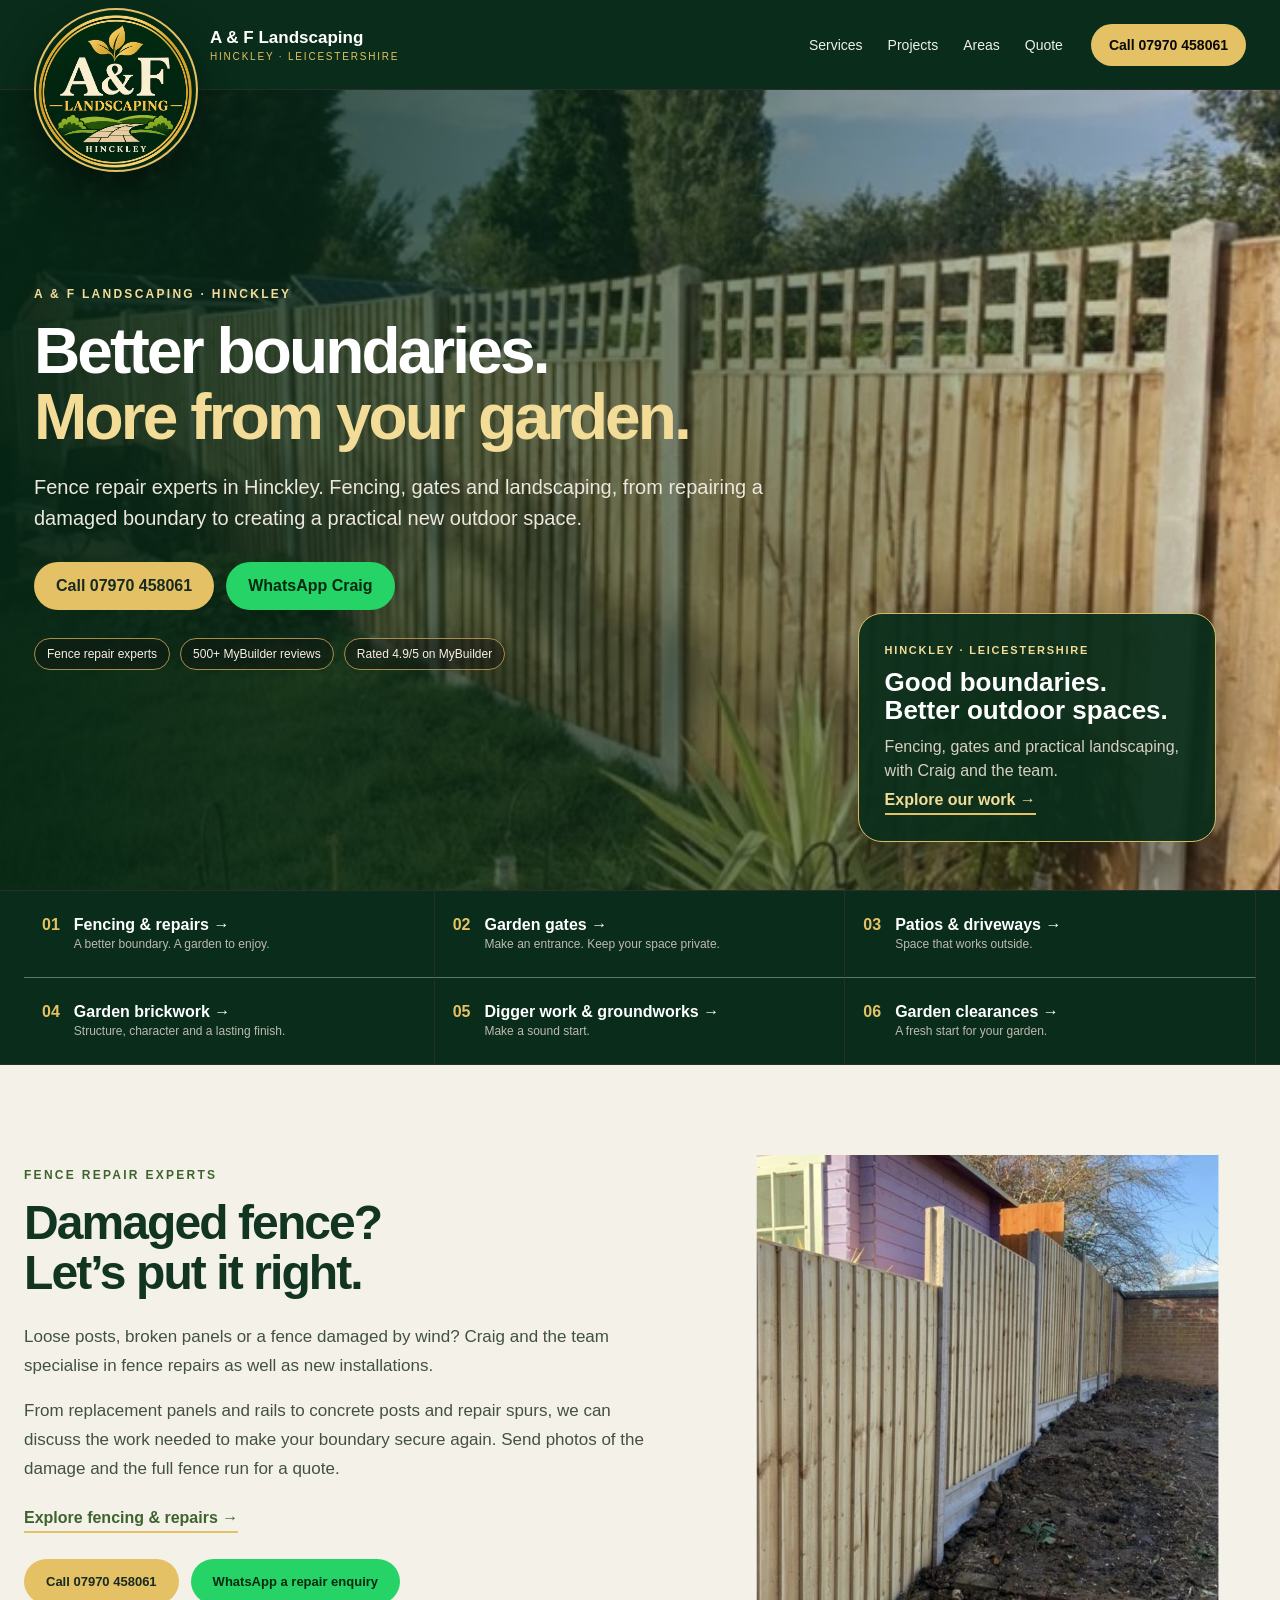
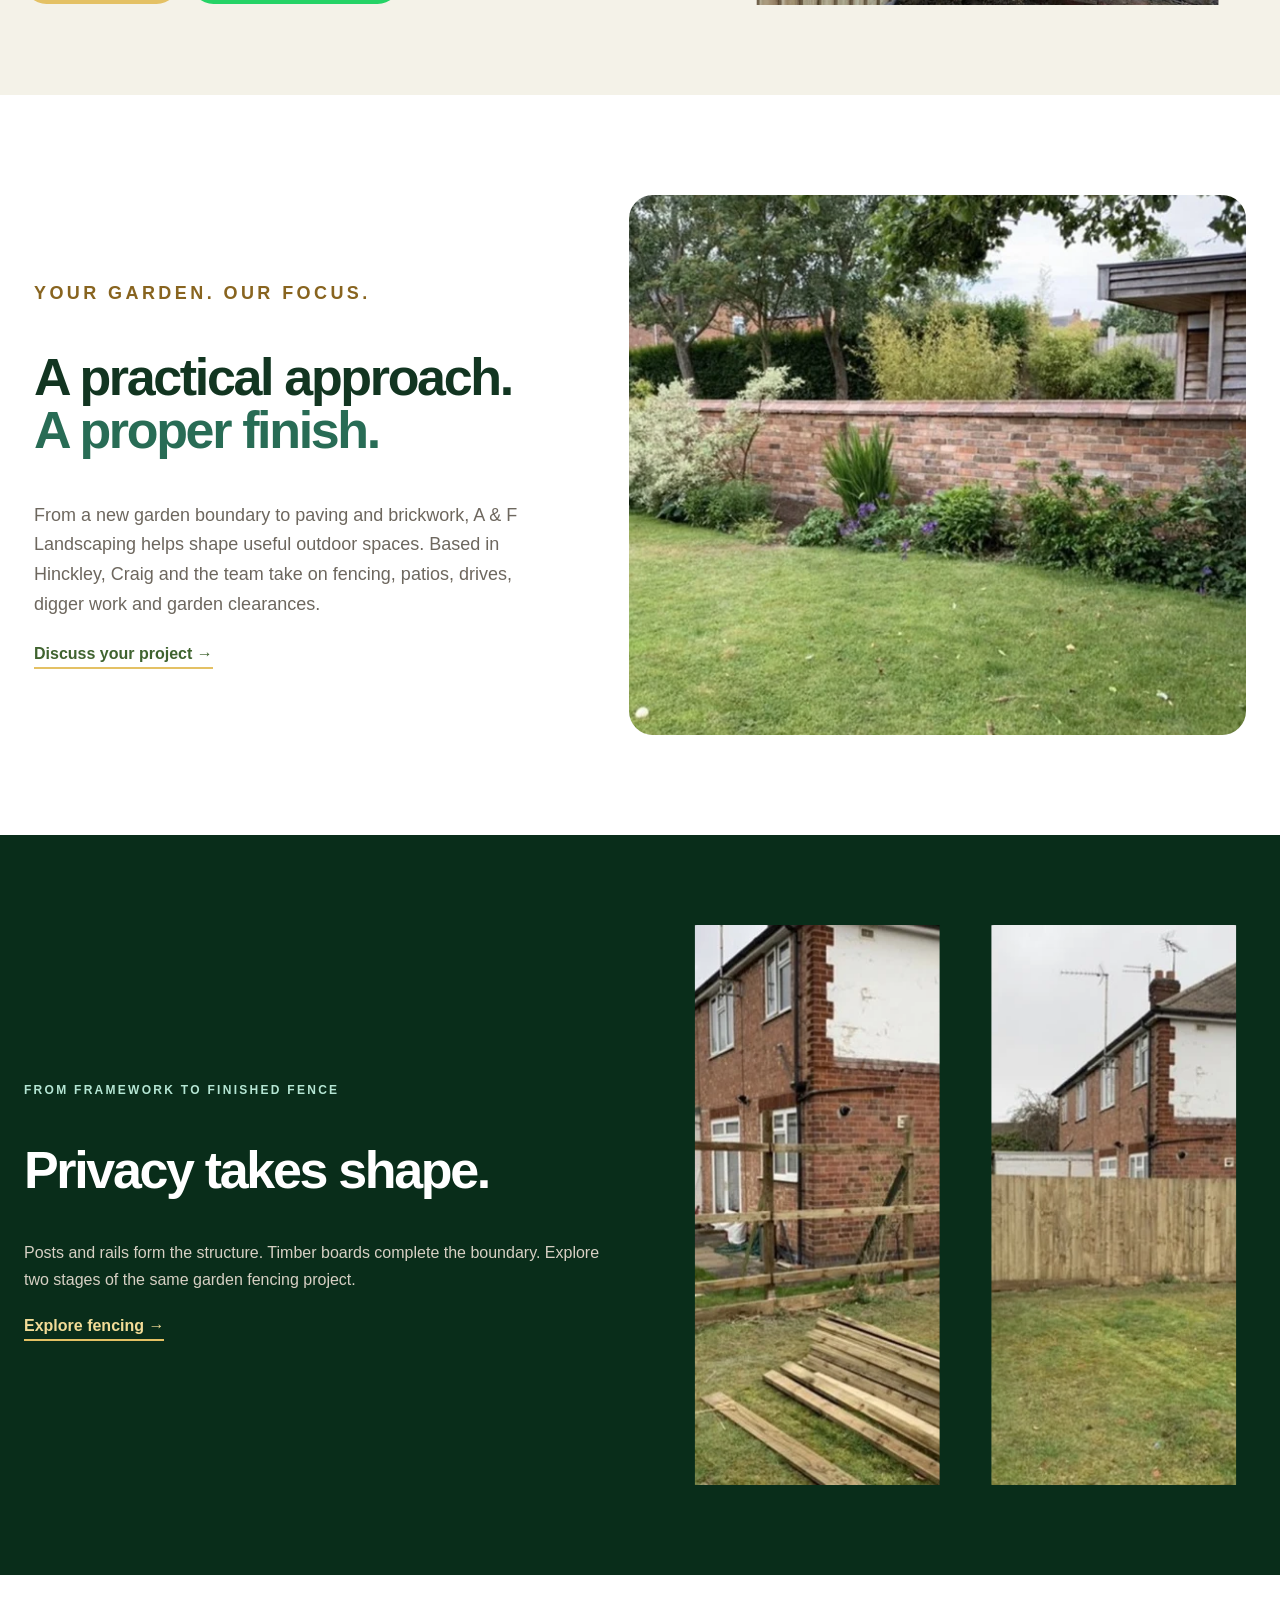
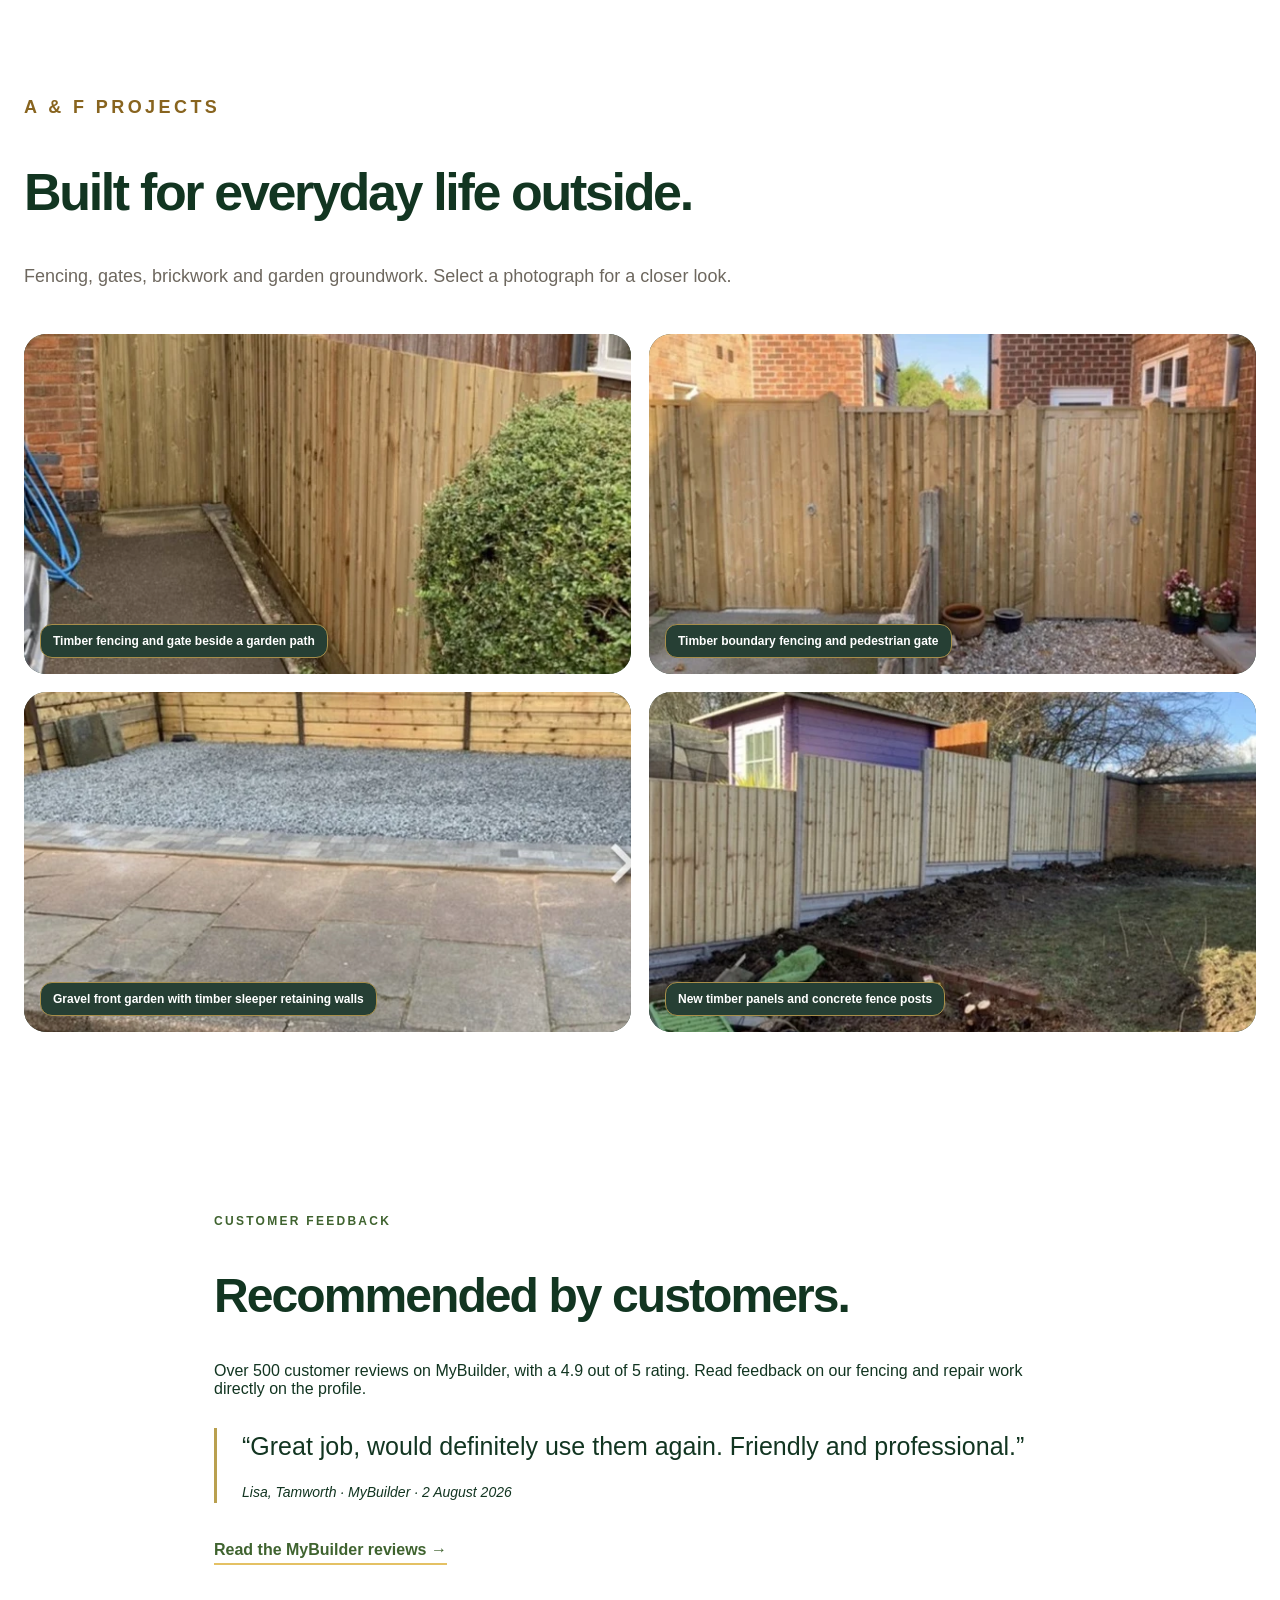
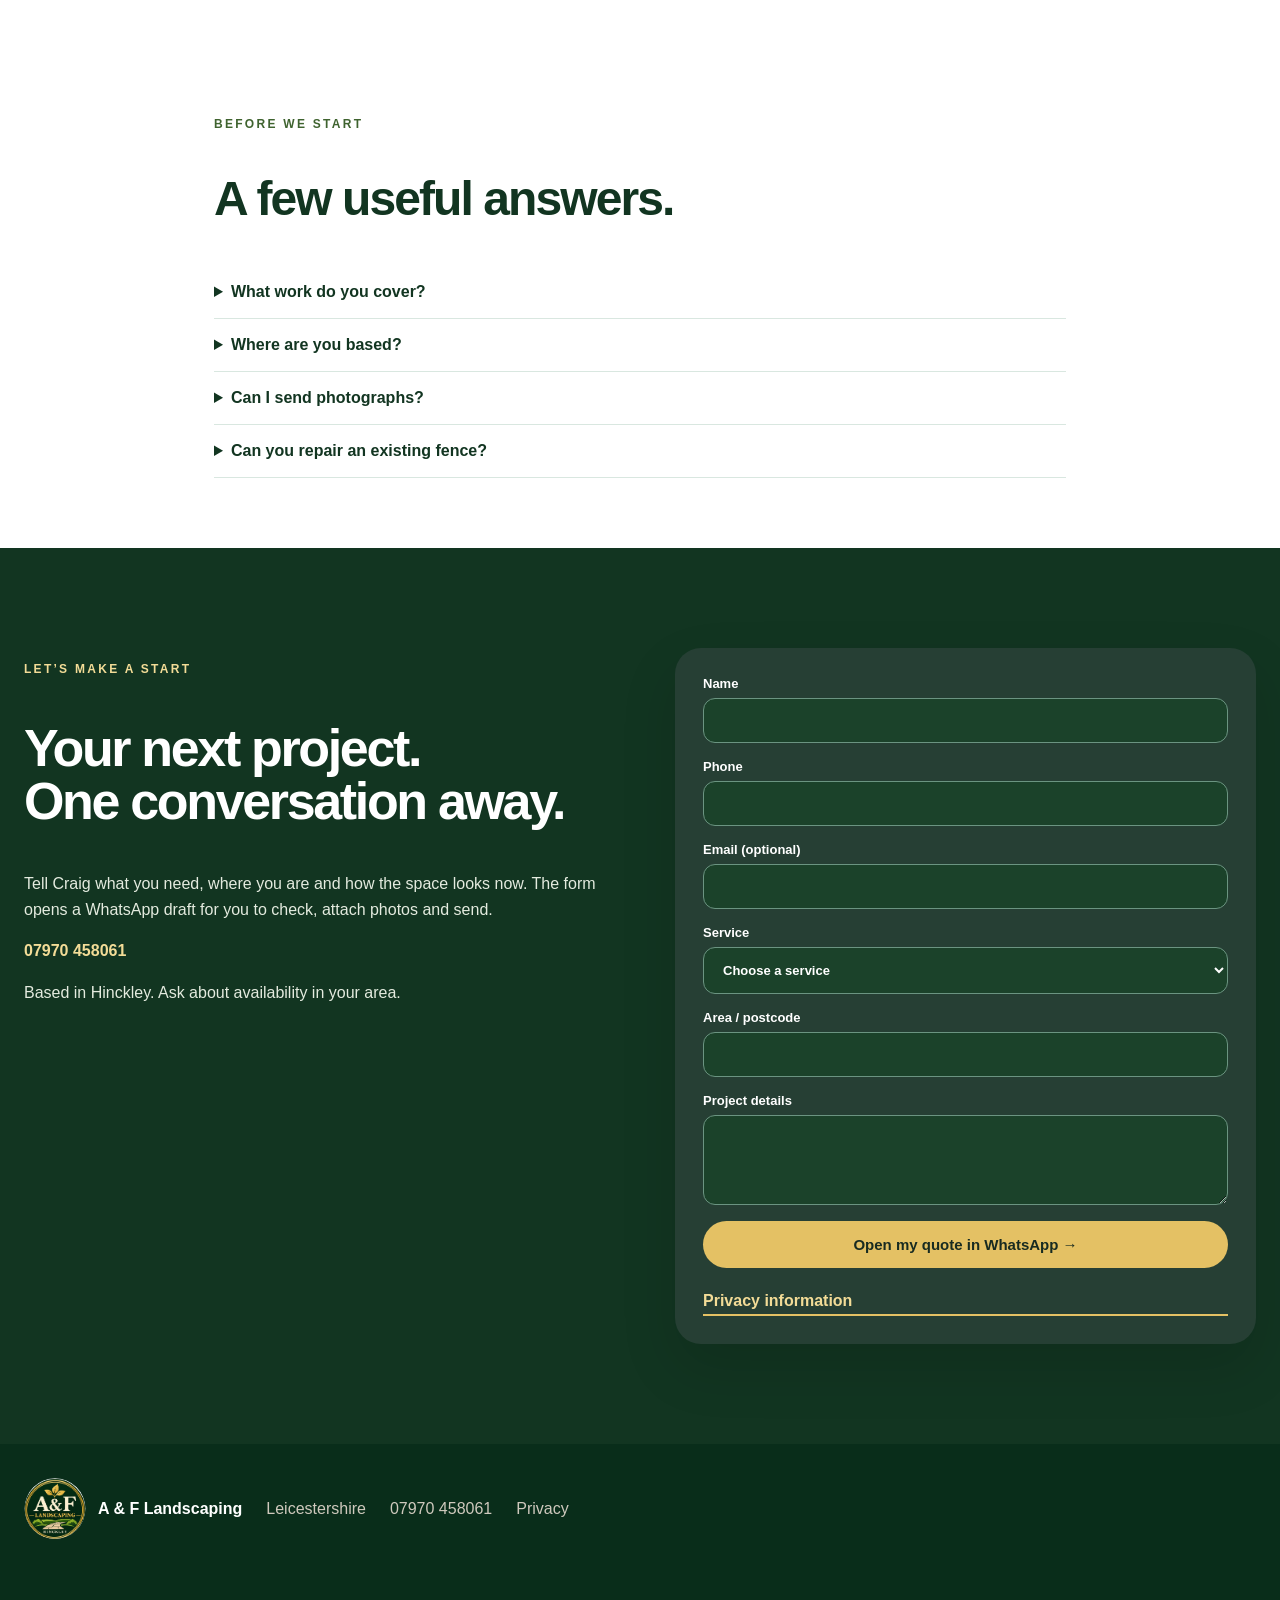
<file: index.html>
<!doctype html><html lang="en-GB"><head><meta charset="utf-8"><meta name="viewport" content="width=device-width,initial-scale=1"><title>Fencing &amp; Fence Repairs in Hinckley | A &amp; F Landscaping</title><meta name="description" content="Fence repair experts in Hinckley. Damaged panels, loose posts, fencing and gates. Over 500 MyBuilder reviews. Call Craig on 07970 458061."><meta name="robots" content="index,follow"><link rel="canonical" href="https://aandflandscaping.co.uk/"><link rel="icon" href="assets/favicon.png"><link rel="stylesheet" href="style.css"><meta property="og:type" content="website"><meta property="og:locale" content="en_GB"><meta property="og:site_name" content="A &amp; F Landscaping"><meta property="og:title" content="Fencing &amp; Fence Repairs in Hinckley | A &amp; F Landscaping"><meta property="og:description" content="Fence repair experts in Hinckley. Damaged panels, loose posts, fencing and gates. Over 500 MyBuilder reviews. Call Craig on 07970 458061."><meta property="og:url" content="https://aandflandscaping.co.uk/"><meta property="og:image" content="https://aandflandscaping.co.uk/assets/af-social.jpg"><meta property="og:image:secure_url" content="https://aandflandscaping.co.uk/assets/af-social.jpg"><meta property="og:image:type" content="image/jpeg"><meta property="og:image:width" content="1200"><meta property="og:image:height" content="630"><meta property="og:image:alt" content="A &amp; F Landscaping — Hinckley — 07970 458061"><meta name="twitter:card" content="summary_large_image"><meta name="twitter:title" content="Fencing &amp; Fence Repairs in Hinckley | A &amp; F Landscaping"><meta name="twitter:description" content="Fence repair experts in Hinckley. Damaged panels, loose posts, fencing and gates. Over 500 MyBuilder reviews. Call Craig on 07970 458061."><meta name="twitter:image" content="https://aandflandscaping.co.uk/assets/af-social.jpg"><meta name="twitter:image:alt" content="A &amp; F Landscaping logo and garden fencing project"><script type="application/ld+json">{"@context": "https://schema.org", "@type": "HomeAndConstructionBusiness", "name": "A & F Landscaping", "telephone": "+447970458061", "url": "https://aandflandscaping.co.uk/", "logo": "https://aandflandscaping.co.uk/assets/logo.png", "image": "https://aandflandscaping.co.uk/assets/af-social.jpg", "areaServed": "Hinckley, Leicestershire", "sameAs": ["https://www.mybuilder.com/profile/af_landscaping"]}</script></head><body><a class="skip" href="#top">Skip to content</a><header class="site-header"><div class="nav-wrap"><a class="brand" href="index.html" aria-label="A &amp; F Landscaping home"><img src="assets/logo.png" width="1254" height="1254" alt=""></a><div class="brand-copy"><strong>A &amp; F Landscaping</strong><span>Hinckley · Leicestershire</span></div><button class="menu-toggle" aria-expanded="false" aria-controls="main-nav">Menu</button><nav id="main-nav" aria-label="Main navigation"><a class="" href="index.html#services">Services</a><a class="" href="projects.html">Projects</a><a class="" href="service-areas.html">Areas</a><a class="" href="contact.html#quote">Quote</a></nav><a class="head-call" href="tel:+447970458061">Call 07970 458061</a></div></header><main id="top"><section class="hero home-hero"><img class="hero-bg" src="assets/trellis-fence.webp" srcset="assets/trellis-fence-small.webp 760w, assets/trellis-fence.webp 1031w" sizes="(max-width:900px) 100vw, 700px" width="1031" height="739" alt="Timber garden fence with trellis detailing" fetchpriority="high"><div class="hero-mask"></div><div class="hero-inner"><p class="eyebrow">A &amp; F LANDSCAPING · HINCKLEY</p><h1>Better boundaries.<br><em>More from your garden.</em></h1><p class="lead">Fence repair experts in Hinckley. Fencing, gates and landscaping, from repairing a damaged boundary to creating a practical new outdoor space.</p><div class="hero-actions"><a href="tel:+447970458061" class="btn primary">Call 07970 458061</a><a href="https://wa.me/447970458061" class="btn whatsapp">WhatsApp Craig</a></div><div class="trust-row"><span>Fence repair experts</span><span>500+ MyBuilder reviews</span><span>Rated 4.9/5 on MyBuilder</span></div></div><aside class="hero-card"><span>HINCKLEY · LEICESTERSHIRE</span><strong>Good boundaries.<br>Better outdoor spaces.</strong><p>Fencing, gates and practical landscaping, with Craig and the team.</p><a href="projects.html" class="text-link light-link">Explore our work →</a></aside></section><section id="services" class="service-strip"><article><b>01</b><a href="fencing.html"><strong>Fencing &amp; repairs →</strong><span>A better boundary. A garden to enjoy.</span></a></article><article><b>02</b><a href="gates.html"><strong>Garden gates →</strong><span>Make an entrance. Keep your space private.</span></a></article><article><b>03</b><a href="patios-driveways.html"><strong>Patios &amp; driveways →</strong><span>Space that works outside.</span></a></article><article><b>04</b><a href="brickwork.html"><strong>Garden brickwork →</strong><span>Structure, character and a lasting finish.</span></a></article><article><b>05</b><a href="groundworks.html"><strong>Digger work &amp; groundworks →</strong><span>Make a sound start.</span></a></article><article><b>06</b><a href="garden-clearance.html"><strong>Garden clearances →</strong><span>A fresh start for your garden.</span></a></article></section><section class="repair-callout" id="fence-repairs"><div><p class="kicker">FENCE REPAIR EXPERTS</p><h2>Damaged fence?<br>Let’s put it right.</h2><p>Loose posts, broken panels or a fence damaged by wind? Craig and the team specialise in fence repairs as well as new installations.</p><p>From replacement panels and rails to concrete posts and repair spurs, we can discuss the work needed to make your boundary secure again. Send photos of the damage and the full fence run for a quote.</p><a class="text-link" href="fencing.html">Explore fencing &amp; repairs →</a><div class="repair-actions"><a class="btn primary" href="tel:+447970458061">Call 07970 458061</a><a class="btn whatsapp" href="https://wa.me/447970458061?text=Hello%20A%20%26%20F%20Landscaping%2C%20I%27d%20like%20a%20quote%20for%20a%20fence%20repair.">WhatsApp a repair enquiry</a></div></div><img src="assets/fence-detail.webp" width="1025" height="1001" alt="Timber fencing with concrete posts and gravel boards" loading="lazy" decoding="async"></section><section class="intro"><div class="copy"><p class="kicker">YOUR GARDEN. OUR FOCUS.</p><h2>A practical approach.<br><em>A proper finish.</em></h2><p>From a new garden boundary to paving and brickwork, A &amp; F Landscaping helps shape useful outdoor spaces. Based in Hinckley, Craig and the team take on fencing, patios, drives, digger work and garden clearances.</p><a href="contact.html#quote" class="text-link">Discuss your project →</a></div><div class="photo-crop"><img class="main-img" src="assets/garden-wall.webp" srcset="assets/garden-wall-small.webp 760w, assets/garden-wall.webp 1026w" sizes="(max-width:900px) 100vw, 700px" width="1026" height="903" alt="Brick garden wall alongside established planting" loading="lazy" decoding="async"></div></section><section class="feature dark"><div class="feature-copy"><p class="kicker">FROM FRAMEWORK TO FINISHED FENCE</p><h2>Privacy takes shape.</h2><p>Posts and rails form the structure. Timber boards complete the boundary. Explore two stages of the same garden fencing project.</p><a href="fencing.html" class="text-link light-link">Explore fencing →</a></div><div class="feature-pair"><img class="" src="assets/fence-framework.webp" srcset="assets/fence-framework-small.webp 760w, assets/fence-framework.webp 1026w" sizes="(max-width:900px) 100vw, 700px" width="1026" height="751" alt="Fence rails and posts during installation" loading="lazy" decoding="async"><img class="" src="assets/finished-boundary.webp" srcset="assets/finished-boundary-small.webp 760w, assets/finished-boundary.webp 996w" sizes="(max-width:900px) 100vw, 700px" width="996" height="739" alt="Completed timber garden boundary beside a lawn" loading="lazy" decoding="async"></div></section><section class="projects"><div class="section-head"><p class="kicker">A &amp; F PROJECTS</p><h2>Built for everyday life outside.</h2><p>Fencing, gates, brickwork and garden groundwork. Select a photograph for a closer look.</p></div><div class="gallery"><figure><button class="open-photo" data-photo="assets/side-fence.webp" data-caption="Timber fencing and gate beside a garden path" aria-label="Enlarge: Timber fencing and gate beside a garden path"><img class="" src="assets/side-fence.webp" srcset="assets/side-fence-small.webp 744w, assets/side-fence.webp 998w" sizes="(max-width:900px) 100vw, 700px" width="998" height="1019" alt="Timber fencing and gate beside a garden path" loading="lazy" decoding="async"></button><figcaption>Timber fencing and gate beside a garden path</figcaption></figure><figure><button class="open-photo" data-photo="assets/garden-gates.webp" data-caption="Timber boundary fencing and pedestrian gate" aria-label="Enlarge: Timber boundary fencing and pedestrian gate"><img class="" src="assets/garden-gates.webp" srcset="assets/garden-gates-small.webp 760w, assets/garden-gates.webp 992w" sizes="(max-width:900px) 100vw, 700px" width="992" height="782" alt="Timber boundary fencing and pedestrian gate" loading="lazy" decoding="async"></button><figcaption>Timber boundary fencing and pedestrian gate</figcaption></figure><figure><button class="open-photo" data-photo="assets/gravel-front.webp" data-caption="Gravel front garden with timber sleeper retaining walls" aria-label="Enlarge: Gravel front garden with timber sleeper retaining walls"><img class="" src="assets/gravel-front.webp" srcset="assets/gravel-front-small.webp 760w, assets/gravel-front.webp 1076w" sizes="(max-width:900px) 100vw, 700px" width="1076" height="923" alt="Gravel front garden with timber sleeper retaining walls" loading="lazy" decoding="async"></button><figcaption>Gravel front garden with timber sleeper retaining walls</figcaption></figure><figure><button class="open-photo" data-photo="assets/panel-fencing.webp" data-caption="New timber panels and concrete fence posts" aria-label="Enlarge: New timber panels and concrete fence posts"><img class="" src="assets/panel-fencing.webp" srcset="assets/panel-fencing-small.webp 760w, assets/panel-fencing.webp 1018w" sizes="(max-width:900px) 100vw, 700px" width="1018" height="755" alt="New timber panels and concrete fence posts" loading="lazy" decoding="async"></button><figcaption>New timber panels and concrete fence posts</figcaption></figure></div></section><section class="faq review-section"><p class="kicker">CUSTOMER FEEDBACK</p><h2>Recommended by customers.</h2><p>Over 500 customer reviews on MyBuilder, with a 4.9 out of 5 rating. Read feedback on our fencing and repair work directly on the profile.</p><blockquote>“Great job, would definitely use them again. Friendly and professional.”<cite>Lisa, Tamworth · MyBuilder · 2 August 2026</cite></blockquote><a href="https://www.mybuilder.com/profile/af_landscaping/reviews" class="text-link">Read the MyBuilder reviews →</a></section><section class="faq"><p class="kicker">BEFORE WE START</p><h2>A few useful answers.</h2><details><summary>What work do you cover?</summary><p>Fencing and repairs, garden gates, patios and driveways, brickwork, digger work and garden clearances.</p></details><details><summary>Where are you based?</summary><p>Hinckley, Leicestershire. Send your postcode to check whether we can help in your area.</p></details><details><summary>Can I send photographs?</summary><p>Yes. Use the WhatsApp quote form, then attach your photographs to the draft before sending.</p></details><details><summary>Can you repair an existing fence?</summary><p>Send a photograph of the damage and the whole fence run. Craig can discuss whether a repair or replacement is appropriate.</p></details></section><section id="quote" class="quote"><div><p class="kicker">LET’S MAKE A START</p><h2>Your next project.<br>One conversation away.</h2><p>Tell Craig what you need, where you are and how the space looks now. The form opens a WhatsApp draft for you to check, attach photos and send.</p><p><a href="tel:+447970458061" class="email-link">07970 458061</a></p><p>Based in Hinckley. Ask about availability in your area.</p></div><form id="wa-form" class="wa-form"><label>Name<input id="q-name" autocomplete="name" required></label><label>Phone<input id="q-phone" type="tel" autocomplete="tel" required></label><label>Email (optional)<input id="q-email" type="email" autocomplete="email"></label><label>Service<select id="q-service" required><option value="">Choose a service</option><option>Fencing &amp; repairs</option><option>Garden gates</option><option>Patios &amp; driveways</option><option>Garden brickwork</option><option>Digger work &amp; groundworks</option><option>Garden clearances</option><option>Other / multiple services</option></select></label><label>Area / postcode<input id="q-area" autocomplete="postal-code" required></label><label>Project details<textarea id="q-details" rows="4" required></textarea></label><button class="btn primary" type="submit">Open my quote in WhatsApp →</button><a href="privacy.html" class="text-link">Privacy information</a></form></section></main><footer><a class="footer-brand" href="index.html"><img src="assets/logo.png" width="1254" height="1254" alt=""><span>A &amp; F Landscaping</span></a><a href="service-areas.html">Leicestershire</a><a href="tel:+447970458061">07970 458061</a><a href="privacy.html">Privacy</a></footer><div id="floating" class="floating" hidden><a class="btn primary" href="tel:+447970458061">Call</a><a class="btn whatsapp" href="https://wa.me/447970458061">WhatsApp</a></div><dialog id="lightbox" aria-labelledby="photo-caption"><button id="close-photo" aria-label="Close photo">×</button><img id="large-photo" alt=""><p id="photo-caption"></p></dialog><script src="script.js" defer></script></body></html>
</file>
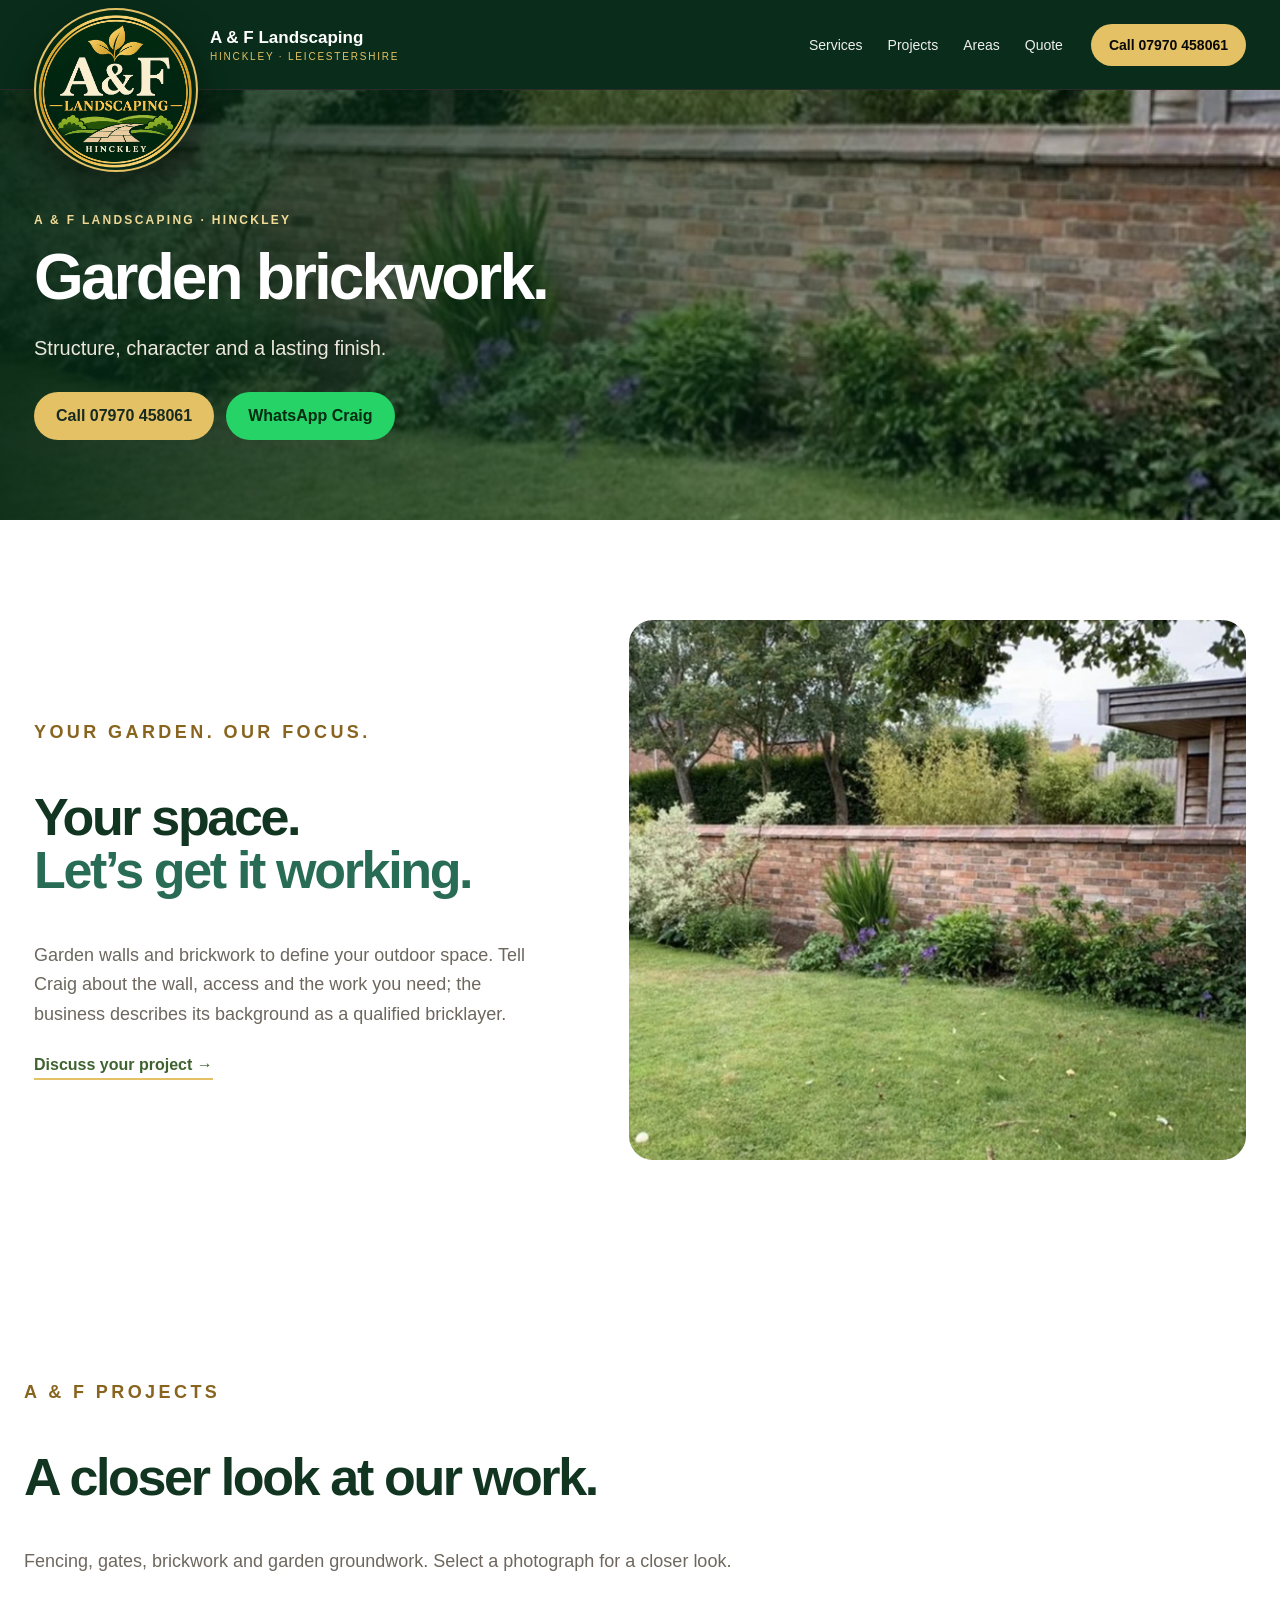
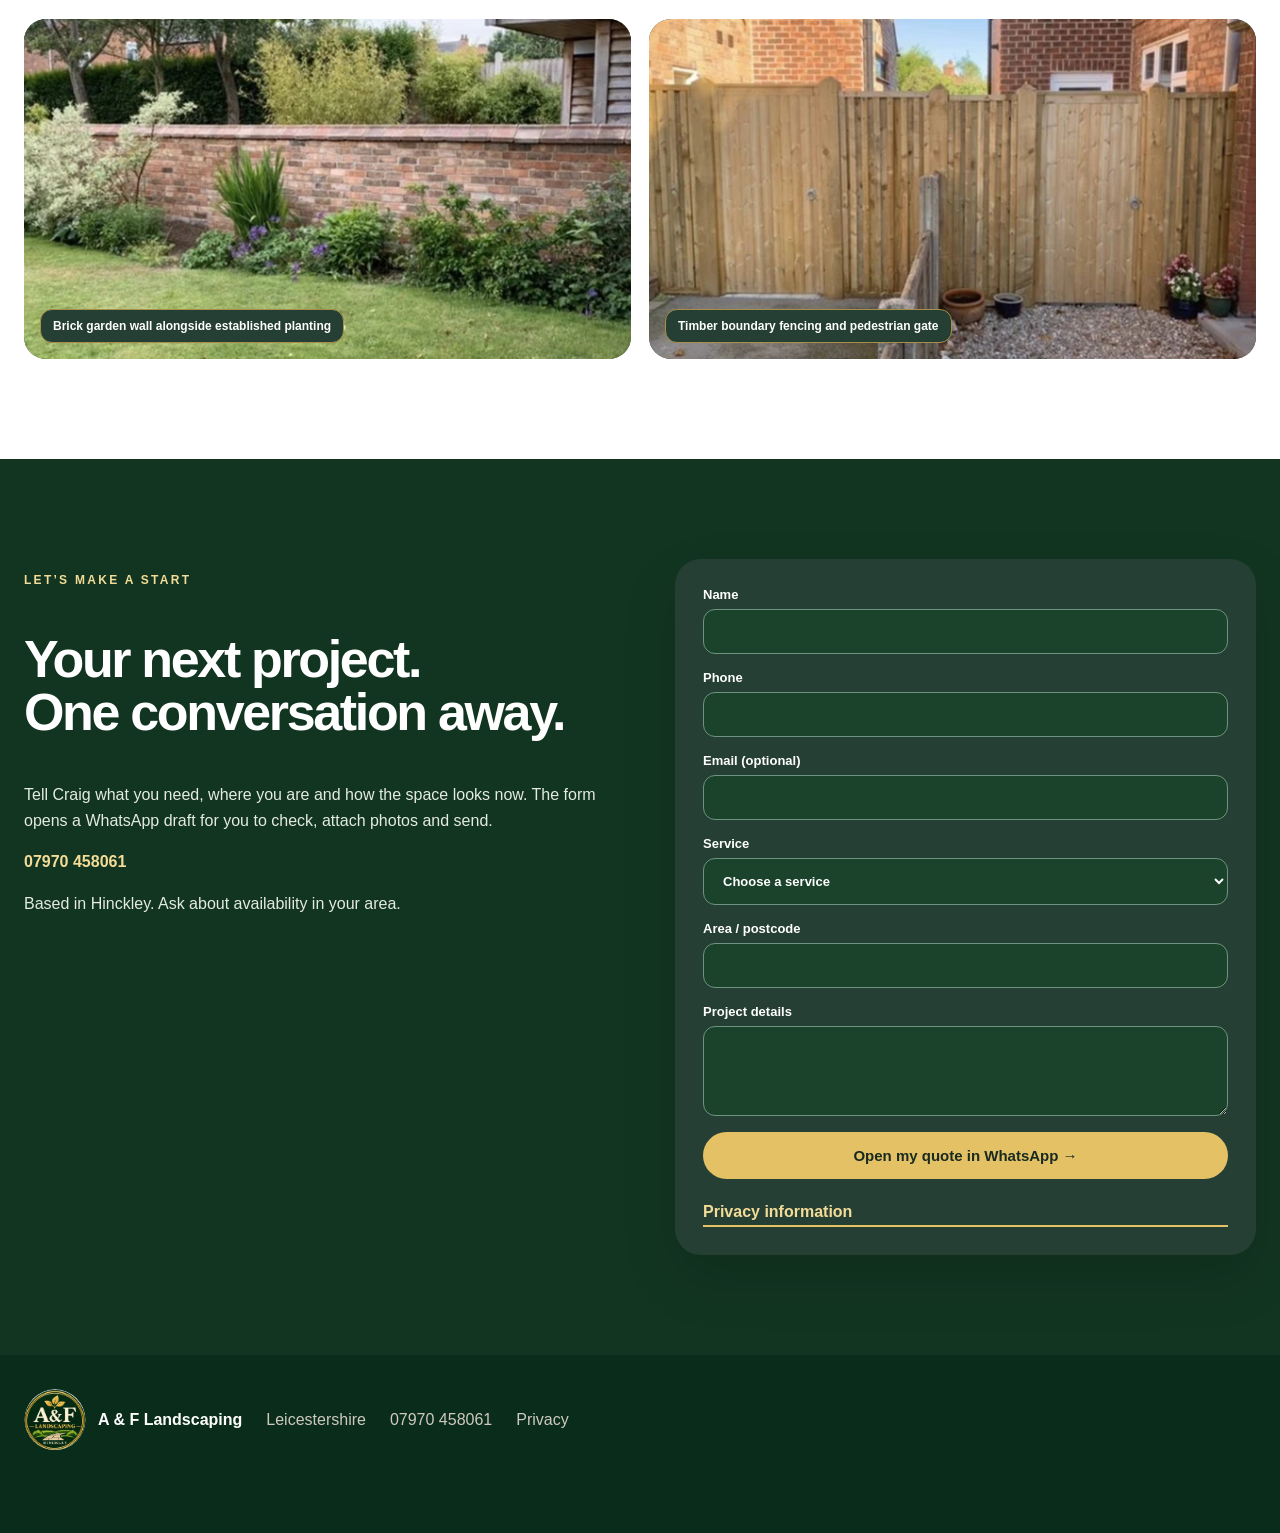
<file: brickwork.html>
<!doctype html><html lang="en-GB"><head><meta charset="utf-8"><meta name="viewport" content="width=device-width,initial-scale=1"><title>Garden brickwork in Hinckley | A &amp; F Landscaping</title><meta name="description" content="Garden walls and brickwork to define your outdoor space. Tell Craig about the wall, access and the work you need; the business describes its background as a qualified bricklayer."><meta name="robots" content="index,follow"><link rel="canonical" href="https://aandflandscaping.co.uk/brickwork.html"><link rel="icon" href="assets/favicon.png"><link rel="stylesheet" href="style.css"><meta property="og:type" content="website"><meta property="og:locale" content="en_GB"><meta property="og:site_name" content="A &amp; F Landscaping"><meta property="og:title" content="Garden brickwork in Hinckley"><meta property="og:description" content="Garden walls and brickwork to define your outdoor space. Tell Craig about the wall, access and the work you need; the business describes its background as a qualified bricklayer."><meta property="og:url" content="https://aandflandscaping.co.uk/brickwork.html"><meta property="og:image" content="https://aandflandscaping.co.uk/assets/af-social.jpg"><meta property="og:image:secure_url" content="https://aandflandscaping.co.uk/assets/af-social.jpg"><meta property="og:image:type" content="image/jpeg"><meta property="og:image:width" content="1200"><meta property="og:image:height" content="630"><meta property="og:image:alt" content="A &amp; F Landscaping — Hinckley — 07970 458061"><meta name="twitter:card" content="summary_large_image"><meta name="twitter:title" content="Garden brickwork in Hinckley"><meta name="twitter:description" content="Garden walls and brickwork to define your outdoor space. Tell Craig about the wall, access and the work you need; the business describes its background as a qualified bricklayer."><meta name="twitter:image" content="https://aandflandscaping.co.uk/assets/af-social.jpg"><meta name="twitter:image:alt" content="A &amp; F Landscaping logo and garden fencing project"><script type="application/ld+json">{"@context": "https://schema.org", "@type": "HomeAndConstructionBusiness", "name": "A & F Landscaping", "telephone": "+447970458061", "url": "https://aandflandscaping.co.uk/", "logo": "https://aandflandscaping.co.uk/assets/logo.png", "image": "https://aandflandscaping.co.uk/assets/af-social.jpg", "areaServed": "Hinckley, Leicestershire", "sameAs": ["https://www.mybuilder.com/profile/af_landscaping"]}</script></head><body><a class="skip" href="#top">Skip to content</a><header class="site-header"><div class="nav-wrap"><a class="brand" href="index.html" aria-label="A &amp; F Landscaping home"><img src="assets/logo.png" width="1254" height="1254" alt=""></a><div class="brand-copy"><strong>A &amp; F Landscaping</strong><span>Hinckley · Leicestershire</span></div><button class="menu-toggle" aria-expanded="false" aria-controls="main-nav">Menu</button><nav id="main-nav" aria-label="Main navigation"><a class="" href="index.html#services">Services</a><a class="" href="projects.html">Projects</a><a class="" href="service-areas.html">Areas</a><a class="" href="contact.html#quote">Quote</a></nav><a class="head-call" href="tel:+447970458061">Call 07970 458061</a></div></header><main id="top"><section class="hero inner-hero"><img class="hero-bg" src="assets/garden-wall.webp" srcset="assets/garden-wall-small.webp 760w, assets/garden-wall.webp 1026w" sizes="(max-width:900px) 100vw, 700px" width="1026" height="903" alt="Brick garden wall alongside established planting" fetchpriority="high"><div class="hero-mask"></div><div class="hero-inner"><p class="eyebrow">A &amp; F LANDSCAPING · HINCKLEY</p><h1>Garden brickwork.</h1><p class="lead">Structure, character and a lasting finish.</p><div class="hero-actions"><a href="tel:+447970458061" class="btn primary">Call 07970 458061</a><a href="https://wa.me/447970458061" class="btn whatsapp">WhatsApp Craig</a></div></div></section><section class="intro"><div class="copy"><p class="kicker">YOUR GARDEN. OUR FOCUS.</p><h2>Your space.<br><em>Let’s get it working.</em></h2><p>Garden walls and brickwork to define your outdoor space. Tell Craig about the wall, access and the work you need; the business describes its background as a qualified bricklayer.</p><a href="contact.html#quote" class="text-link">Discuss your project →</a></div><div class="photo-crop"><img class="main-img" src="assets/garden-wall.webp" srcset="assets/garden-wall-small.webp 760w, assets/garden-wall.webp 1026w" sizes="(max-width:900px) 100vw, 700px" width="1026" height="903" alt="Brick garden wall alongside established planting" loading="lazy" decoding="async"></div></section><section class="projects"><div class="section-head"><p class="kicker">A &amp; F PROJECTS</p><h2>A closer look at our work.</h2><p>Fencing, gates, brickwork and garden groundwork. Select a photograph for a closer look.</p></div><div class="gallery"><figure><button class="open-photo" data-photo="assets/garden-wall.webp" data-caption="Brick garden wall alongside established planting" aria-label="Enlarge: Brick garden wall alongside established planting"><img class="" src="assets/garden-wall.webp" srcset="assets/garden-wall-small.webp 760w, assets/garden-wall.webp 1026w" sizes="(max-width:900px) 100vw, 700px" width="1026" height="903" alt="Brick garden wall alongside established planting" loading="lazy" decoding="async"></button><figcaption>Brick garden wall alongside established planting</figcaption></figure><figure><button class="open-photo" data-photo="assets/garden-gates.webp" data-caption="Timber boundary fencing and pedestrian gate" aria-label="Enlarge: Timber boundary fencing and pedestrian gate"><img class="" src="assets/garden-gates.webp" srcset="assets/garden-gates-small.webp 760w, assets/garden-gates.webp 992w" sizes="(max-width:900px) 100vw, 700px" width="992" height="782" alt="Timber boundary fencing and pedestrian gate" loading="lazy" decoding="async"></button><figcaption>Timber boundary fencing and pedestrian gate</figcaption></figure></div></section><section id="quote" class="quote"><div><p class="kicker">LET’S MAKE A START</p><h2>Your next project.<br>One conversation away.</h2><p>Tell Craig what you need, where you are and how the space looks now. The form opens a WhatsApp draft for you to check, attach photos and send.</p><p><a href="tel:+447970458061" class="email-link">07970 458061</a></p><p>Based in Hinckley. Ask about availability in your area.</p></div><form id="wa-form" class="wa-form"><label>Name<input id="q-name" autocomplete="name" required></label><label>Phone<input id="q-phone" type="tel" autocomplete="tel" required></label><label>Email (optional)<input id="q-email" type="email" autocomplete="email"></label><label>Service<select id="q-service" required><option value="">Choose a service</option><option>Fencing &amp; repairs</option><option>Garden gates</option><option>Patios &amp; driveways</option><option>Garden brickwork</option><option>Digger work &amp; groundworks</option><option>Garden clearances</option><option>Other / multiple services</option></select></label><label>Area / postcode<input id="q-area" autocomplete="postal-code" required></label><label>Project details<textarea id="q-details" rows="4" required></textarea></label><button class="btn primary" type="submit">Open my quote in WhatsApp →</button><a href="privacy.html" class="text-link">Privacy information</a></form></section></main><footer><a class="footer-brand" href="index.html"><img src="assets/logo.png" width="1254" height="1254" alt=""><span>A &amp; F Landscaping</span></a><a href="service-areas.html">Leicestershire</a><a href="tel:+447970458061">07970 458061</a><a href="privacy.html">Privacy</a></footer><div id="floating" class="floating" hidden><a class="btn primary" href="tel:+447970458061">Call</a><a class="btn whatsapp" href="https://wa.me/447970458061">WhatsApp</a></div><dialog id="lightbox" aria-labelledby="photo-caption"><button id="close-photo" aria-label="Close photo">×</button><img id="large-photo" alt=""><p id="photo-caption"></p></dialog><script src="script.js" defer></script></body></html>
</file>
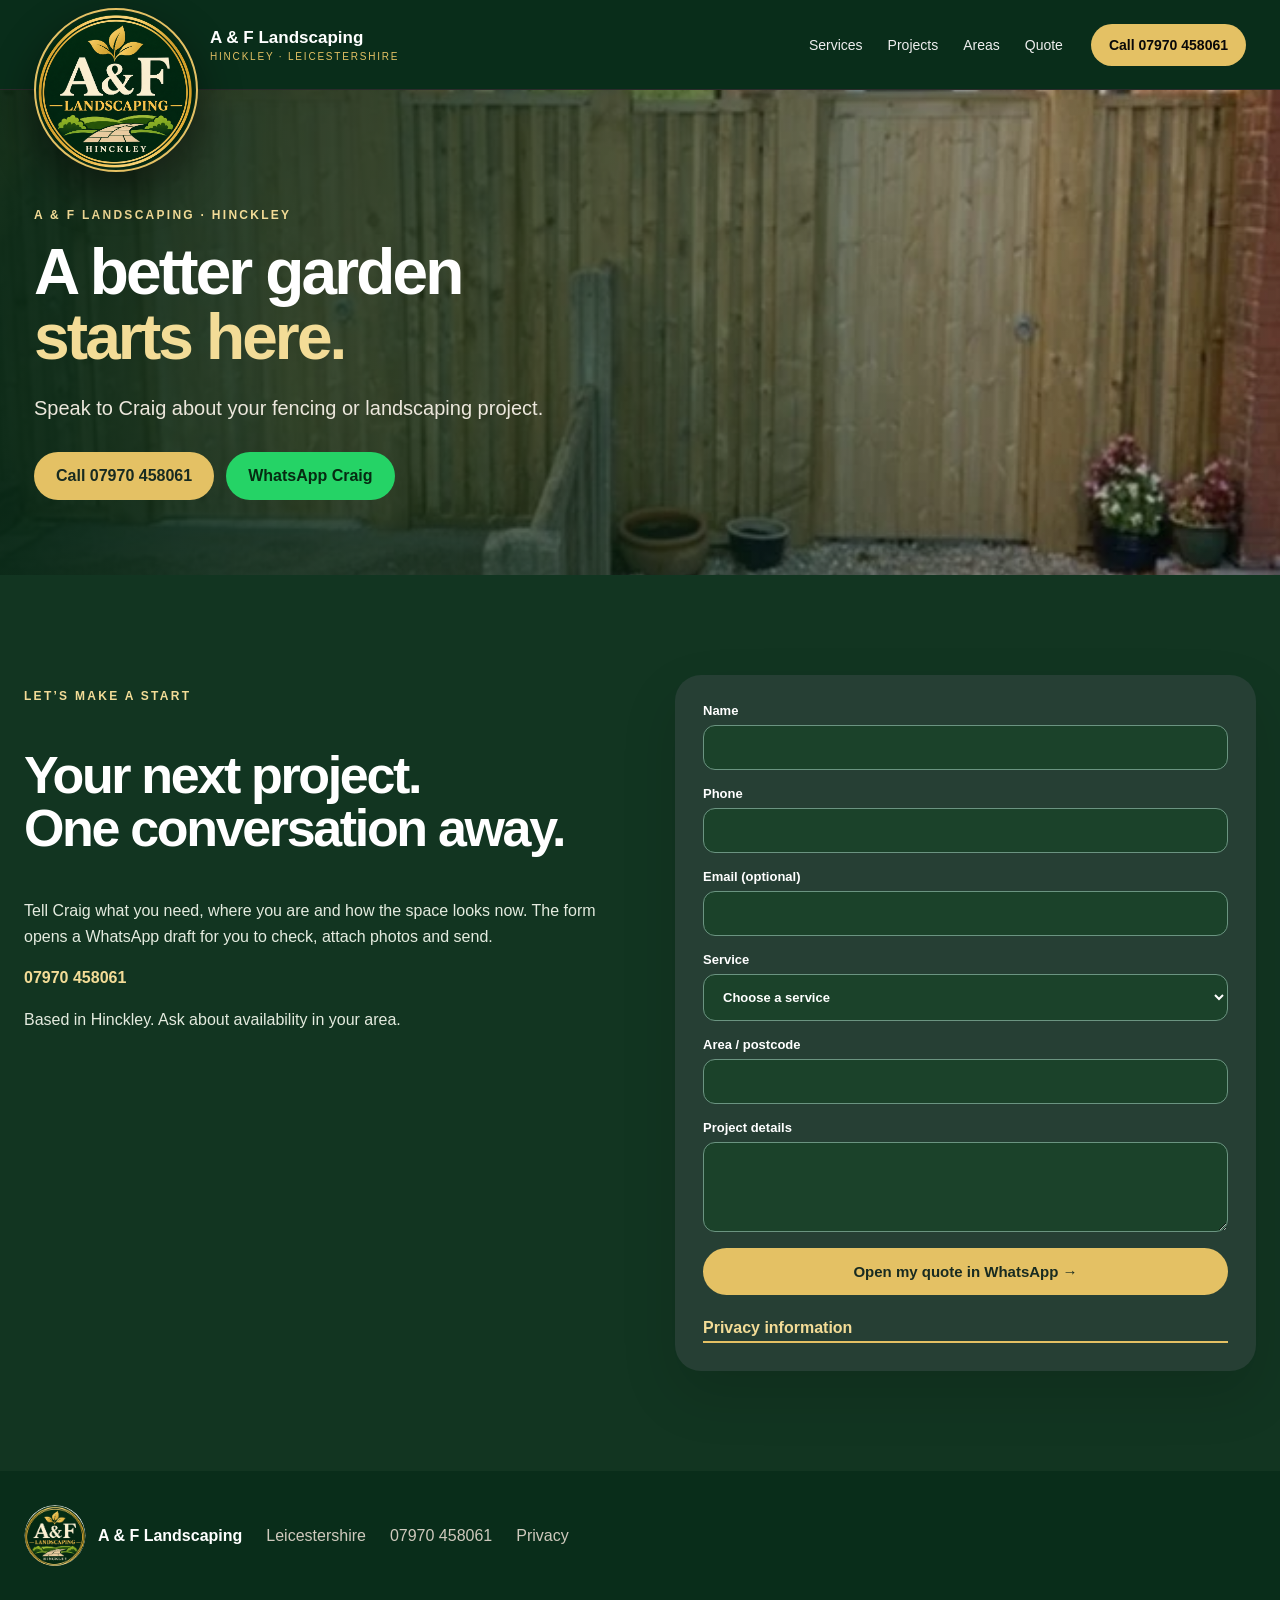
<file: contact.html>
<!doctype html><html lang="en-GB"><head><meta charset="utf-8"><meta name="viewport" content="width=device-width,initial-scale=1"><title>Contact Craig &amp; Request a Quote | A &amp; F Landscaping</title><meta name="description" content="Call or WhatsApp Craig at A &amp; F Landscaping on 07970 458061."><meta name="robots" content="index,follow"><link rel="canonical" href="https://aandflandscaping.co.uk/contact.html"><link rel="icon" href="assets/favicon.png"><link rel="stylesheet" href="style.css"><meta property="og:type" content="website"><meta property="og:locale" content="en_GB"><meta property="og:site_name" content="A &amp; F Landscaping"><meta property="og:title" content="Contact Craig &amp; Request a Quote"><meta property="og:description" content="Call or WhatsApp Craig at A &amp; F Landscaping on 07970 458061."><meta property="og:url" content="https://aandflandscaping.co.uk/contact.html"><meta property="og:image" content="https://aandflandscaping.co.uk/assets/af-social.jpg"><meta property="og:image:secure_url" content="https://aandflandscaping.co.uk/assets/af-social.jpg"><meta property="og:image:type" content="image/jpeg"><meta property="og:image:width" content="1200"><meta property="og:image:height" content="630"><meta property="og:image:alt" content="A &amp; F Landscaping — Hinckley — 07970 458061"><meta name="twitter:card" content="summary_large_image"><meta name="twitter:title" content="Contact Craig &amp; Request a Quote"><meta name="twitter:description" content="Call or WhatsApp Craig at A &amp; F Landscaping on 07970 458061."><meta name="twitter:image" content="https://aandflandscaping.co.uk/assets/af-social.jpg"><meta name="twitter:image:alt" content="A &amp; F Landscaping logo and garden fencing project"><script type="application/ld+json">{"@context": "https://schema.org", "@type": "HomeAndConstructionBusiness", "name": "A & F Landscaping", "telephone": "+447970458061", "url": "https://aandflandscaping.co.uk/", "logo": "https://aandflandscaping.co.uk/assets/logo.png", "image": "https://aandflandscaping.co.uk/assets/af-social.jpg", "areaServed": "Hinckley, Leicestershire", "sameAs": ["https://www.mybuilder.com/profile/af_landscaping"]}</script></head><body><a class="skip" href="#top">Skip to content</a><header class="site-header"><div class="nav-wrap"><a class="brand" href="index.html" aria-label="A &amp; F Landscaping home"><img src="assets/logo.png" width="1254" height="1254" alt=""></a><div class="brand-copy"><strong>A &amp; F Landscaping</strong><span>Hinckley · Leicestershire</span></div><button class="menu-toggle" aria-expanded="false" aria-controls="main-nav">Menu</button><nav id="main-nav" aria-label="Main navigation"><a class="" href="index.html#services">Services</a><a class="" href="projects.html">Projects</a><a class="" href="service-areas.html">Areas</a><a class="" href="contact.html#quote">Quote</a></nav><a class="head-call" href="tel:+447970458061">Call 07970 458061</a></div></header><main id="top"><section class="hero inner-hero"><img class="hero-bg" src="assets/garden-gates.webp" srcset="assets/garden-gates-small.webp 760w, assets/garden-gates.webp 992w" sizes="(max-width:900px) 100vw, 700px" width="992" height="782" alt="Timber boundary fencing and pedestrian gate" fetchpriority="high"><div class="hero-mask"></div><div class="hero-inner"><p class="eyebrow">A &amp; F LANDSCAPING · HINCKLEY</p><h1>A better garden<br><em>starts here.</em></h1><p class="lead">Speak to Craig about your fencing or landscaping project.</p><div class="hero-actions"><a href="tel:+447970458061" class="btn primary">Call 07970 458061</a><a href="https://wa.me/447970458061" class="btn whatsapp">WhatsApp Craig</a></div></div></section><section id="quote" class="quote"><div><p class="kicker">LET’S MAKE A START</p><h2>Your next project.<br>One conversation away.</h2><p>Tell Craig what you need, where you are and how the space looks now. The form opens a WhatsApp draft for you to check, attach photos and send.</p><p><a href="tel:+447970458061" class="email-link">07970 458061</a></p><p>Based in Hinckley. Ask about availability in your area.</p></div><form id="wa-form" class="wa-form"><label>Name<input id="q-name" autocomplete="name" required></label><label>Phone<input id="q-phone" type="tel" autocomplete="tel" required></label><label>Email (optional)<input id="q-email" type="email" autocomplete="email"></label><label>Service<select id="q-service" required><option value="">Choose a service</option><option>Fencing &amp; repairs</option><option>Garden gates</option><option>Patios &amp; driveways</option><option>Garden brickwork</option><option>Digger work &amp; groundworks</option><option>Garden clearances</option><option>Other / multiple services</option></select></label><label>Area / postcode<input id="q-area" autocomplete="postal-code" required></label><label>Project details<textarea id="q-details" rows="4" required></textarea></label><button class="btn primary" type="submit">Open my quote in WhatsApp →</button><a href="privacy.html" class="text-link">Privacy information</a></form></section></main><footer><a class="footer-brand" href="index.html"><img src="assets/logo.png" width="1254" height="1254" alt=""><span>A &amp; F Landscaping</span></a><a href="service-areas.html">Leicestershire</a><a href="tel:+447970458061">07970 458061</a><a href="privacy.html">Privacy</a></footer><div id="floating" class="floating" hidden><a class="btn primary" href="tel:+447970458061">Call</a><a class="btn whatsapp" href="https://wa.me/447970458061">WhatsApp</a></div><dialog id="lightbox" aria-labelledby="photo-caption"><button id="close-photo" aria-label="Close photo">×</button><img id="large-photo" alt=""><p id="photo-caption"></p></dialog><script src="script.js" defer></script></body></html>
</file>
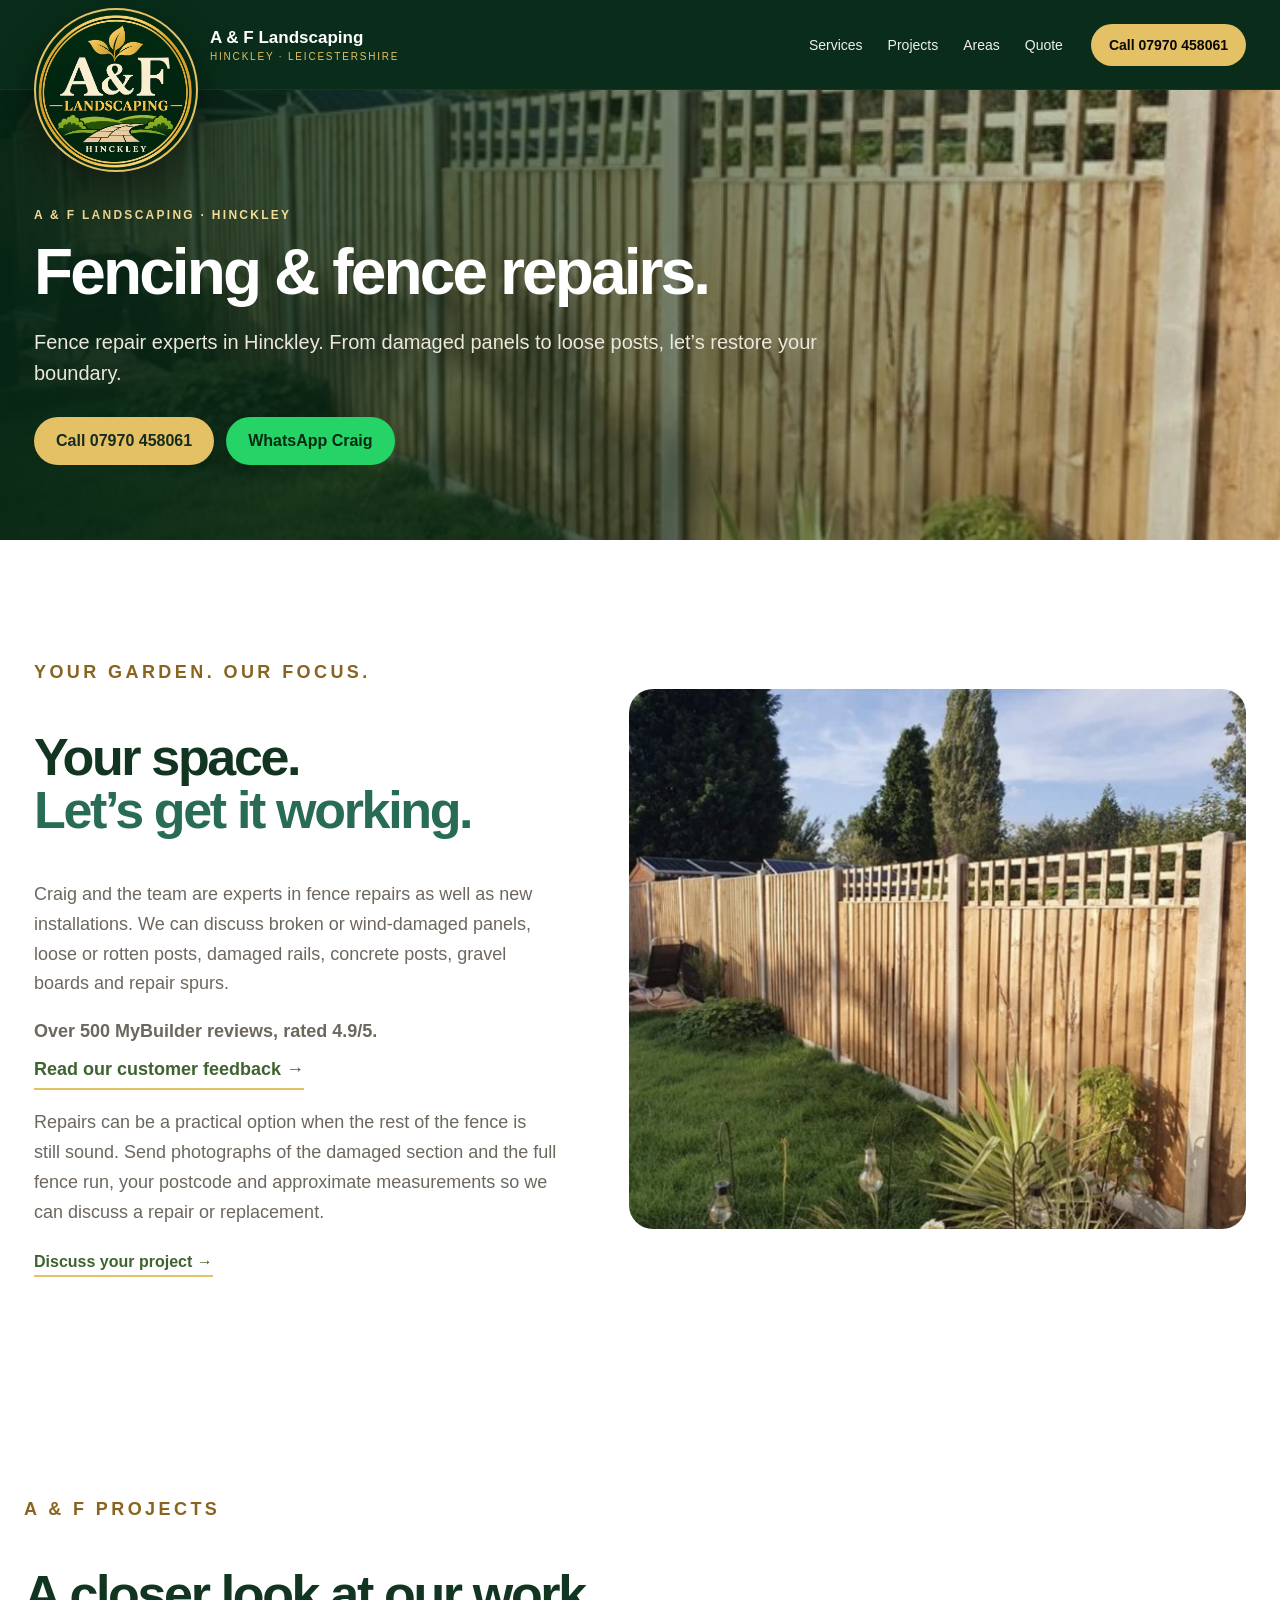
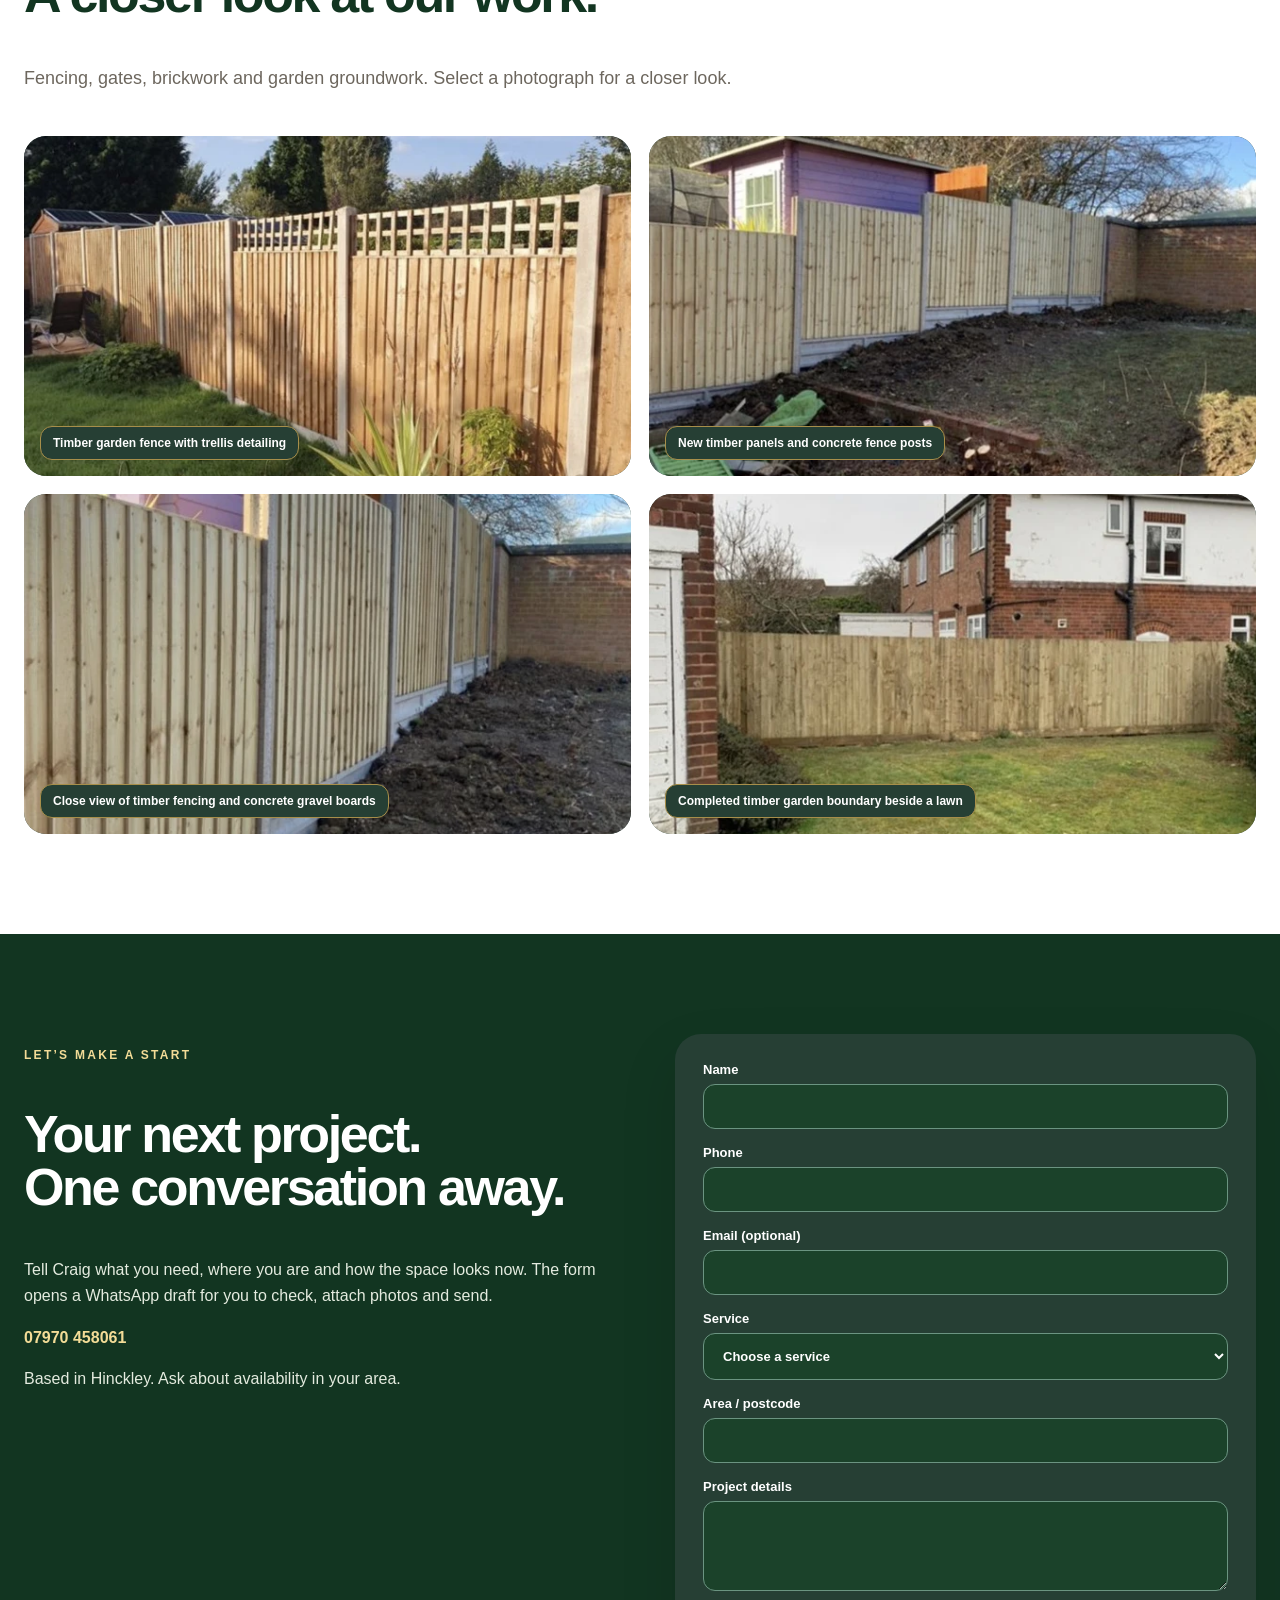
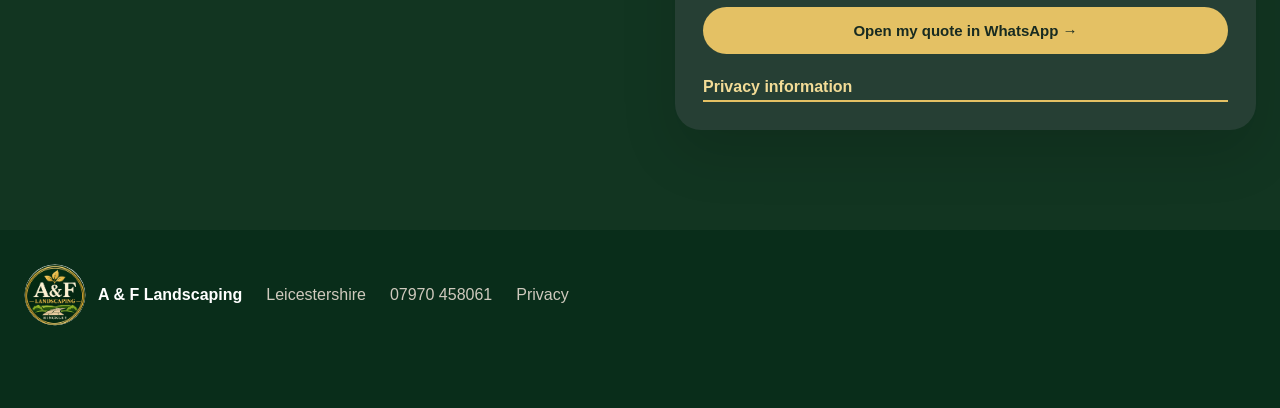
<file: fencing.html>
<!doctype html><html lang="en-GB"><head><meta charset="utf-8"><meta name="viewport" content="width=device-width,initial-scale=1"><title>Fence Repair Experts &amp; New Fencing in Hinckley | A &amp; F Landscaping</title><meta name="description" content="Expert fence repairs in Hinckley: damaged panels, posts, rails and repair spurs, plus new fencing. Over 500 MyBuilder reviews. Call 07970 458061."><meta name="robots" content="index,follow"><link rel="canonical" href="https://aandflandscaping.co.uk/fencing.html"><link rel="icon" href="assets/favicon.png"><link rel="stylesheet" href="style.css"><meta property="og:type" content="website"><meta property="og:locale" content="en_GB"><meta property="og:site_name" content="A &amp; F Landscaping"><meta property="og:title" content="Fence Repair Experts &amp; New Fencing in Hinckley | A &amp; F Landscaping"><meta property="og:description" content="Expert fence repairs in Hinckley: damaged panels, posts, rails and repair spurs, plus new fencing. Over 500 MyBuilder reviews. Call 07970 458061."><meta property="og:url" content="https://aandflandscaping.co.uk/fencing.html"><meta property="og:image" content="https://aandflandscaping.co.uk/assets/af-social.jpg"><meta property="og:image:secure_url" content="https://aandflandscaping.co.uk/assets/af-social.jpg"><meta property="og:image:type" content="image/jpeg"><meta property="og:image:width" content="1200"><meta property="og:image:height" content="630"><meta property="og:image:alt" content="A &amp; F Landscaping — Hinckley — 07970 458061"><meta name="twitter:card" content="summary_large_image"><meta name="twitter:title" content="Fence Repair Experts &amp; New Fencing in Hinckley | A &amp; F Landscaping"><meta name="twitter:description" content="Expert fence repairs in Hinckley: damaged panels, posts, rails and repair spurs, plus new fencing. Over 500 MyBuilder reviews. Call 07970 458061."><meta name="twitter:image" content="https://aandflandscaping.co.uk/assets/af-social.jpg"><meta name="twitter:image:alt" content="A &amp; F Landscaping logo and garden fencing project"><script type="application/ld+json">{"@context": "https://schema.org", "@type": "HomeAndConstructionBusiness", "name": "A & F Landscaping", "telephone": "+447970458061", "url": "https://aandflandscaping.co.uk/", "logo": "https://aandflandscaping.co.uk/assets/logo.png", "image": "https://aandflandscaping.co.uk/assets/af-social.jpg", "areaServed": "Hinckley, Leicestershire", "sameAs": ["https://www.mybuilder.com/profile/af_landscaping"]}</script></head><body><a class="skip" href="#top">Skip to content</a><header class="site-header"><div class="nav-wrap"><a class="brand" href="index.html" aria-label="A &amp; F Landscaping home"><img src="assets/logo.png" width="1254" height="1254" alt=""></a><div class="brand-copy"><strong>A &amp; F Landscaping</strong><span>Hinckley · Leicestershire</span></div><button class="menu-toggle" aria-expanded="false" aria-controls="main-nav">Menu</button><nav id="main-nav" aria-label="Main navigation"><a class="" href="index.html#services">Services</a><a class="" href="projects.html">Projects</a><a class="" href="service-areas.html">Areas</a><a class="" href="contact.html#quote">Quote</a></nav><a class="head-call" href="tel:+447970458061">Call 07970 458061</a></div></header><main id="top"><section class="hero inner-hero"><img class="hero-bg" src="assets/trellis-fence.webp" srcset="assets/trellis-fence-small.webp 760w, assets/trellis-fence.webp 1031w" sizes="(max-width:900px) 100vw, 700px" width="1031" height="739" alt="Timber garden fence with trellis detailing" fetchpriority="high"><div class="hero-mask"></div><div class="hero-inner"><p class="eyebrow">A &amp; F LANDSCAPING · HINCKLEY</p><h1>Fencing &amp; fence repairs.</h1><p class="lead">Fence repair experts in Hinckley. From damaged panels to loose posts, let’s restore your boundary.</p><div class="hero-actions"><a href="tel:+447970458061" class="btn primary">Call 07970 458061</a><a href="https://wa.me/447970458061" class="btn whatsapp">WhatsApp Craig</a></div></div></section><section class="intro"><div class="copy"><p class="kicker">YOUR GARDEN. OUR FOCUS.</p><h2>Your space.<br><em>Let’s get it working.</em></h2><p>Craig and the team are experts in fence repairs as well as new installations. We can discuss broken or wind-damaged panels, loose or rotten posts, damaged rails, concrete posts, gravel boards and repair spurs.</p><p><strong>Over 500 MyBuilder reviews, rated 4.9/5.</strong> <a class="text-link" href="https://www.mybuilder.com/profile/af_landscaping/reviews">Read our customer feedback →</a></p><p>Repairs can be a practical option when the rest of the fence is still sound. Send photographs of the damaged section and the full fence run, your postcode and approximate measurements so we can discuss a repair or replacement.</p><a href="contact.html#quote" class="text-link">Discuss your project →</a></div><div class="photo-crop"><img class="main-img" src="assets/trellis-fence.webp" srcset="assets/trellis-fence-small.webp 760w, assets/trellis-fence.webp 1031w" sizes="(max-width:900px) 100vw, 700px" width="1031" height="739" alt="Timber garden fence with trellis detailing" loading="lazy" decoding="async"></div></section><section class="projects"><div class="section-head"><p class="kicker">A &amp; F PROJECTS</p><h2>A closer look at our work.</h2><p>Fencing, gates, brickwork and garden groundwork. Select a photograph for a closer look.</p></div><div class="gallery"><figure><button class="open-photo" data-photo="assets/trellis-fence.webp" data-caption="Timber garden fence with trellis detailing" aria-label="Enlarge: Timber garden fence with trellis detailing"><img class="" src="assets/trellis-fence.webp" srcset="assets/trellis-fence-small.webp 760w, assets/trellis-fence.webp 1031w" sizes="(max-width:900px) 100vw, 700px" width="1031" height="739" alt="Timber garden fence with trellis detailing" loading="lazy" decoding="async"></button><figcaption>Timber garden fence with trellis detailing</figcaption></figure><figure><button class="open-photo" data-photo="assets/panel-fencing.webp" data-caption="New timber panels and concrete fence posts" aria-label="Enlarge: New timber panels and concrete fence posts"><img class="" src="assets/panel-fencing.webp" srcset="assets/panel-fencing-small.webp 760w, assets/panel-fencing.webp 1018w" sizes="(max-width:900px) 100vw, 700px" width="1018" height="755" alt="New timber panels and concrete fence posts" loading="lazy" decoding="async"></button><figcaption>New timber panels and concrete fence posts</figcaption></figure><figure><button class="open-photo" data-photo="assets/fence-detail.webp" data-caption="Close view of timber fencing and concrete gravel boards" aria-label="Enlarge: Close view of timber fencing and concrete gravel boards"><img class="" src="assets/fence-detail.webp" srcset="assets/fence-detail-small.webp 760w, assets/fence-detail.webp 1025w" sizes="(max-width:900px) 100vw, 700px" width="1025" height="1001" alt="Close view of timber fencing and concrete gravel boards" loading="lazy" decoding="async"></button><figcaption>Close view of timber fencing and concrete gravel boards</figcaption></figure><figure><button class="open-photo" data-photo="assets/finished-boundary.webp" data-caption="Completed timber garden boundary beside a lawn" aria-label="Enlarge: Completed timber garden boundary beside a lawn"><img class="" src="assets/finished-boundary.webp" srcset="assets/finished-boundary-small.webp 760w, assets/finished-boundary.webp 996w" sizes="(max-width:900px) 100vw, 700px" width="996" height="739" alt="Completed timber garden boundary beside a lawn" loading="lazy" decoding="async"></button><figcaption>Completed timber garden boundary beside a lawn</figcaption></figure></div></section><section id="quote" class="quote"><div><p class="kicker">LET’S MAKE A START</p><h2>Your next project.<br>One conversation away.</h2><p>Tell Craig what you need, where you are and how the space looks now. The form opens a WhatsApp draft for you to check, attach photos and send.</p><p><a href="tel:+447970458061" class="email-link">07970 458061</a></p><p>Based in Hinckley. Ask about availability in your area.</p></div><form id="wa-form" class="wa-form"><label>Name<input id="q-name" autocomplete="name" required></label><label>Phone<input id="q-phone" type="tel" autocomplete="tel" required></label><label>Email (optional)<input id="q-email" type="email" autocomplete="email"></label><label>Service<select id="q-service" required><option value="">Choose a service</option><option>Fencing &amp; repairs</option><option>Garden gates</option><option>Patios &amp; driveways</option><option>Garden brickwork</option><option>Digger work &amp; groundworks</option><option>Garden clearances</option><option>Other / multiple services</option></select></label><label>Area / postcode<input id="q-area" autocomplete="postal-code" required></label><label>Project details<textarea id="q-details" rows="4" required></textarea></label><button class="btn primary" type="submit">Open my quote in WhatsApp →</button><a href="privacy.html" class="text-link">Privacy information</a></form></section></main><footer><a class="footer-brand" href="index.html"><img src="assets/logo.png" width="1254" height="1254" alt=""><span>A &amp; F Landscaping</span></a><a href="service-areas.html">Leicestershire</a><a href="tel:+447970458061">07970 458061</a><a href="privacy.html">Privacy</a></footer><div id="floating" class="floating" hidden><a class="btn primary" href="tel:+447970458061">Call</a><a class="btn whatsapp" href="https://wa.me/447970458061">WhatsApp</a></div><dialog id="lightbox" aria-labelledby="photo-caption"><button id="close-photo" aria-label="Close photo">×</button><img id="large-photo" alt=""><p id="photo-caption"></p></dialog><script src="script.js" defer></script></body></html>
</file>
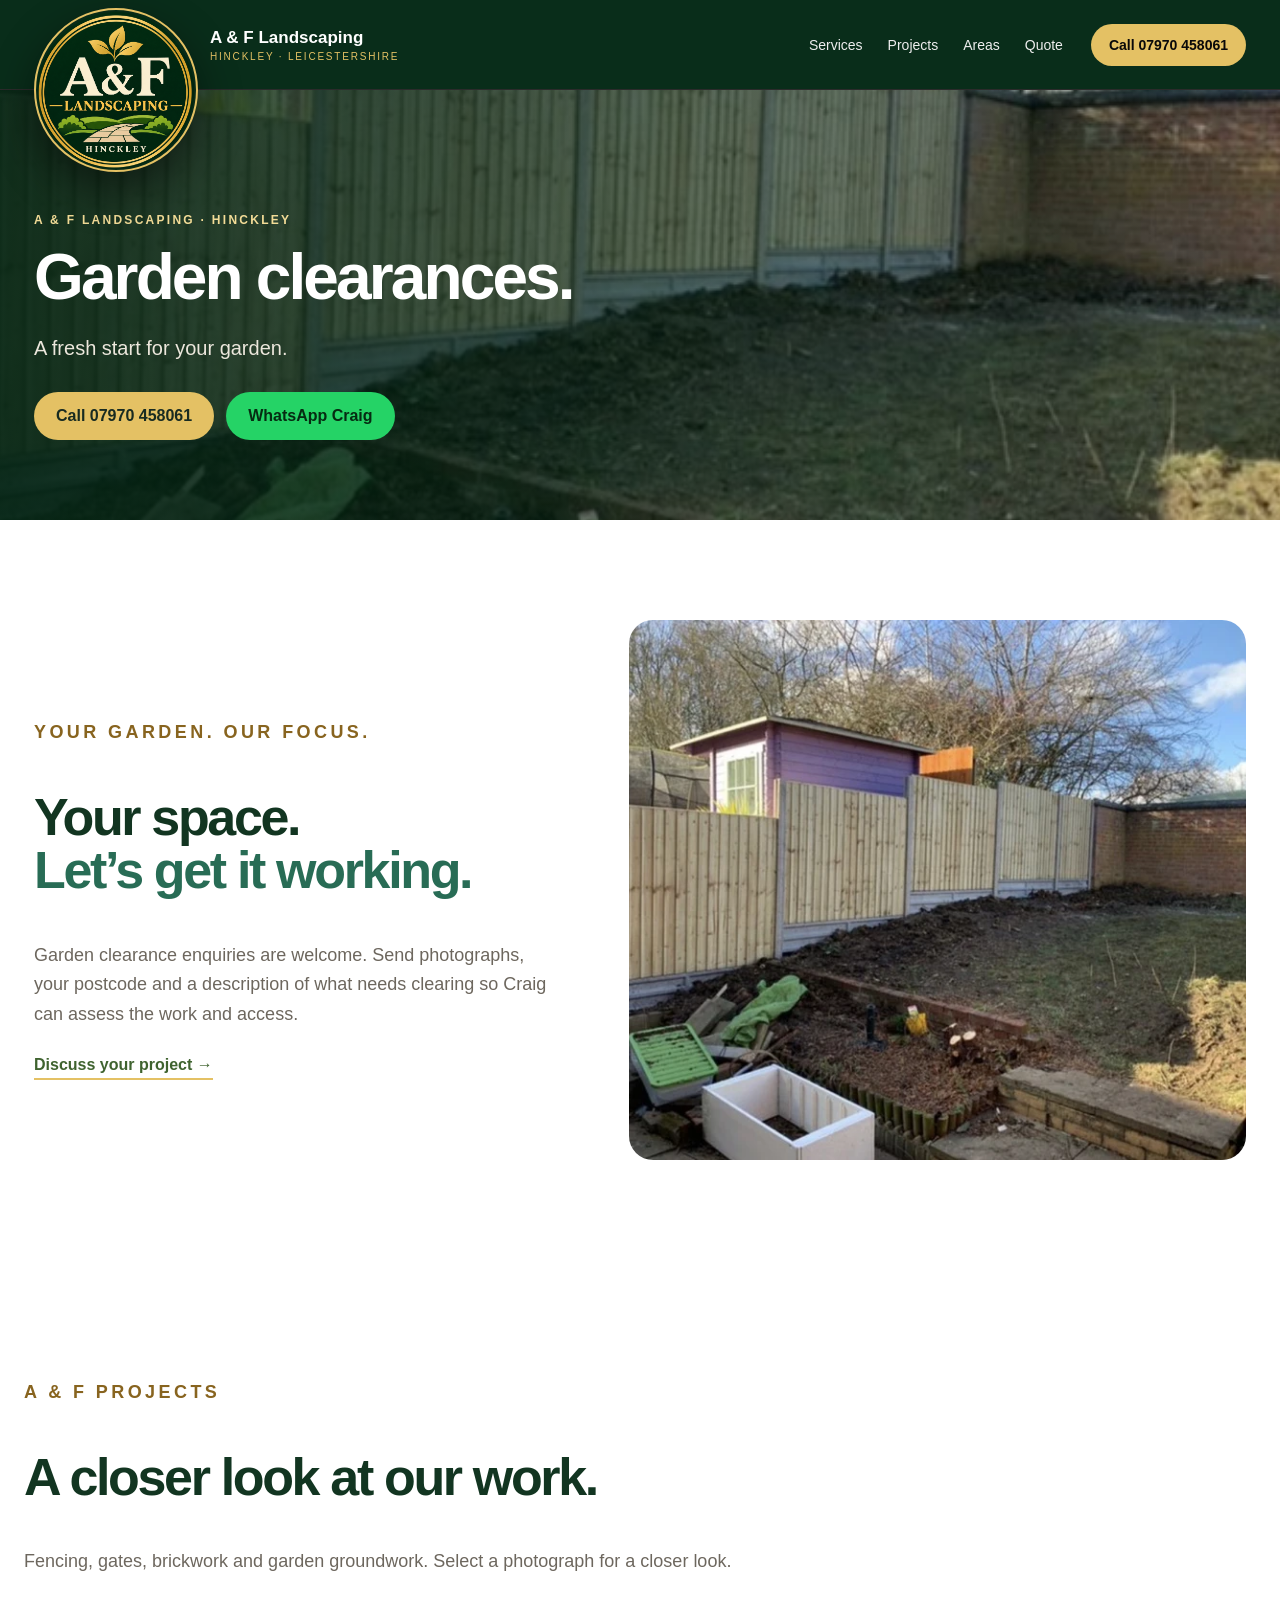
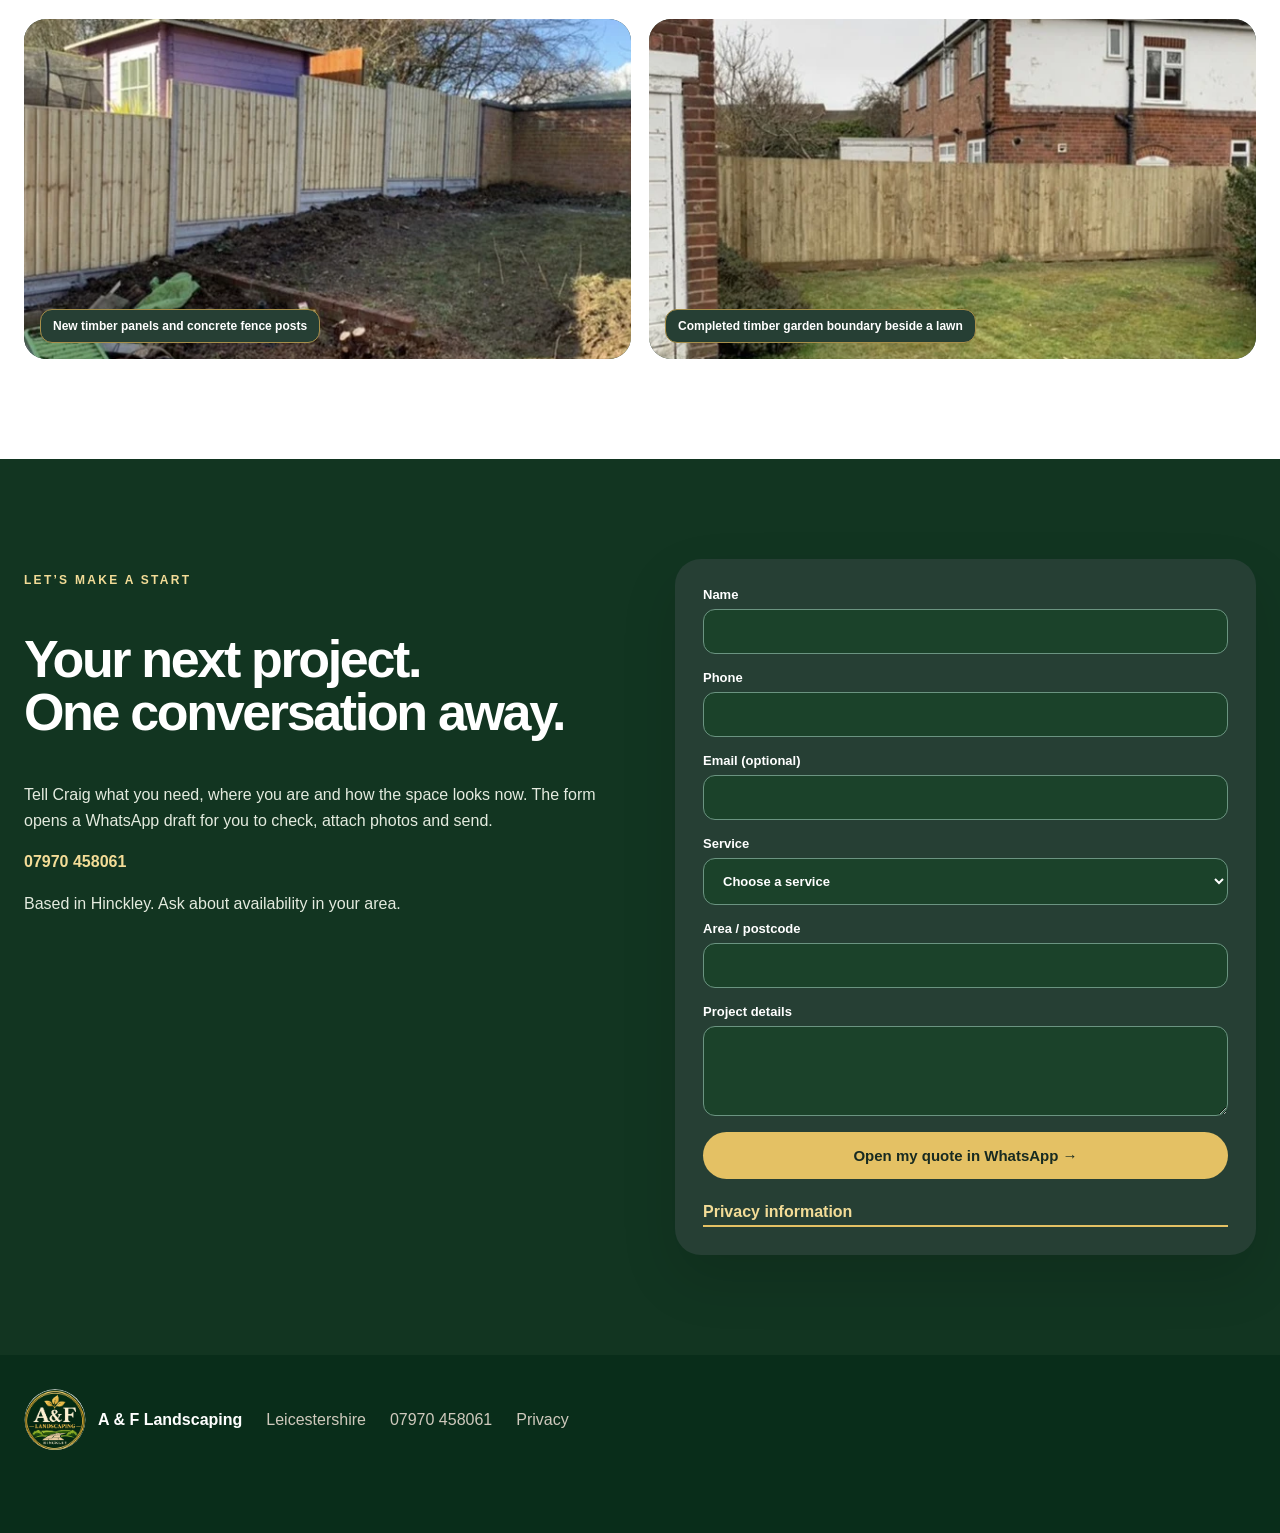
<file: garden-clearance.html>
<!doctype html><html lang="en-GB"><head><meta charset="utf-8"><meta name="viewport" content="width=device-width,initial-scale=1"><title>Garden clearances in Hinckley | A &amp; F Landscaping</title><meta name="description" content="Garden clearance enquiries are welcome. Send photographs, your postcode and a description of what needs clearing so Craig can assess the work and access."><meta name="robots" content="index,follow"><link rel="canonical" href="https://aandflandscaping.co.uk/garden-clearance.html"><link rel="icon" href="assets/favicon.png"><link rel="stylesheet" href="style.css"><meta property="og:type" content="website"><meta property="og:locale" content="en_GB"><meta property="og:site_name" content="A &amp; F Landscaping"><meta property="og:title" content="Garden clearances in Hinckley"><meta property="og:description" content="Garden clearance enquiries are welcome. Send photographs, your postcode and a description of what needs clearing so Craig can assess the work and access."><meta property="og:url" content="https://aandflandscaping.co.uk/garden-clearance.html"><meta property="og:image" content="https://aandflandscaping.co.uk/assets/af-social.jpg"><meta property="og:image:secure_url" content="https://aandflandscaping.co.uk/assets/af-social.jpg"><meta property="og:image:type" content="image/jpeg"><meta property="og:image:width" content="1200"><meta property="og:image:height" content="630"><meta property="og:image:alt" content="A &amp; F Landscaping — Hinckley — 07970 458061"><meta name="twitter:card" content="summary_large_image"><meta name="twitter:title" content="Garden clearances in Hinckley"><meta name="twitter:description" content="Garden clearance enquiries are welcome. Send photographs, your postcode and a description of what needs clearing so Craig can assess the work and access."><meta name="twitter:image" content="https://aandflandscaping.co.uk/assets/af-social.jpg"><meta name="twitter:image:alt" content="A &amp; F Landscaping logo and garden fencing project"><script type="application/ld+json">{"@context": "https://schema.org", "@type": "HomeAndConstructionBusiness", "name": "A & F Landscaping", "telephone": "+447970458061", "url": "https://aandflandscaping.co.uk/", "logo": "https://aandflandscaping.co.uk/assets/logo.png", "image": "https://aandflandscaping.co.uk/assets/af-social.jpg", "areaServed": "Hinckley, Leicestershire", "sameAs": ["https://www.mybuilder.com/profile/af_landscaping"]}</script></head><body><a class="skip" href="#top">Skip to content</a><header class="site-header"><div class="nav-wrap"><a class="brand" href="index.html" aria-label="A &amp; F Landscaping home"><img src="assets/logo.png" width="1254" height="1254" alt=""></a><div class="brand-copy"><strong>A &amp; F Landscaping</strong><span>Hinckley · Leicestershire</span></div><button class="menu-toggle" aria-expanded="false" aria-controls="main-nav">Menu</button><nav id="main-nav" aria-label="Main navigation"><a class="" href="index.html#services">Services</a><a class="" href="projects.html">Projects</a><a class="" href="service-areas.html">Areas</a><a class="" href="contact.html#quote">Quote</a></nav><a class="head-call" href="tel:+447970458061">Call 07970 458061</a></div></header><main id="top"><section class="hero inner-hero"><img class="hero-bg" src="assets/panel-fencing.webp" srcset="assets/panel-fencing-small.webp 760w, assets/panel-fencing.webp 1018w" sizes="(max-width:900px) 100vw, 700px" width="1018" height="755" alt="New timber panels and concrete fence posts" fetchpriority="high"><div class="hero-mask"></div><div class="hero-inner"><p class="eyebrow">A &amp; F LANDSCAPING · HINCKLEY</p><h1>Garden clearances.</h1><p class="lead">A fresh start for your garden.</p><div class="hero-actions"><a href="tel:+447970458061" class="btn primary">Call 07970 458061</a><a href="https://wa.me/447970458061" class="btn whatsapp">WhatsApp Craig</a></div></div></section><section class="intro"><div class="copy"><p class="kicker">YOUR GARDEN. OUR FOCUS.</p><h2>Your space.<br><em>Let’s get it working.</em></h2><p>Garden clearance enquiries are welcome. Send photographs, your postcode and a description of what needs clearing so Craig can assess the work and access.</p><a href="contact.html#quote" class="text-link">Discuss your project →</a></div><div class="photo-crop"><img class="main-img" src="assets/panel-fencing.webp" srcset="assets/panel-fencing-small.webp 760w, assets/panel-fencing.webp 1018w" sizes="(max-width:900px) 100vw, 700px" width="1018" height="755" alt="New timber panels and concrete fence posts" loading="lazy" decoding="async"></div></section><section class="projects"><div class="section-head"><p class="kicker">A &amp; F PROJECTS</p><h2>A closer look at our work.</h2><p>Fencing, gates, brickwork and garden groundwork. Select a photograph for a closer look.</p></div><div class="gallery"><figure><button class="open-photo" data-photo="assets/panel-fencing.webp" data-caption="New timber panels and concrete fence posts" aria-label="Enlarge: New timber panels and concrete fence posts"><img class="" src="assets/panel-fencing.webp" srcset="assets/panel-fencing-small.webp 760w, assets/panel-fencing.webp 1018w" sizes="(max-width:900px) 100vw, 700px" width="1018" height="755" alt="New timber panels and concrete fence posts" loading="lazy" decoding="async"></button><figcaption>New timber panels and concrete fence posts</figcaption></figure><figure><button class="open-photo" data-photo="assets/finished-boundary.webp" data-caption="Completed timber garden boundary beside a lawn" aria-label="Enlarge: Completed timber garden boundary beside a lawn"><img class="" src="assets/finished-boundary.webp" srcset="assets/finished-boundary-small.webp 760w, assets/finished-boundary.webp 996w" sizes="(max-width:900px) 100vw, 700px" width="996" height="739" alt="Completed timber garden boundary beside a lawn" loading="lazy" decoding="async"></button><figcaption>Completed timber garden boundary beside a lawn</figcaption></figure></div></section><section id="quote" class="quote"><div><p class="kicker">LET’S MAKE A START</p><h2>Your next project.<br>One conversation away.</h2><p>Tell Craig what you need, where you are and how the space looks now. The form opens a WhatsApp draft for you to check, attach photos and send.</p><p><a href="tel:+447970458061" class="email-link">07970 458061</a></p><p>Based in Hinckley. Ask about availability in your area.</p></div><form id="wa-form" class="wa-form"><label>Name<input id="q-name" autocomplete="name" required></label><label>Phone<input id="q-phone" type="tel" autocomplete="tel" required></label><label>Email (optional)<input id="q-email" type="email" autocomplete="email"></label><label>Service<select id="q-service" required><option value="">Choose a service</option><option>Fencing &amp; repairs</option><option>Garden gates</option><option>Patios &amp; driveways</option><option>Garden brickwork</option><option>Digger work &amp; groundworks</option><option>Garden clearances</option><option>Other / multiple services</option></select></label><label>Area / postcode<input id="q-area" autocomplete="postal-code" required></label><label>Project details<textarea id="q-details" rows="4" required></textarea></label><button class="btn primary" type="submit">Open my quote in WhatsApp →</button><a href="privacy.html" class="text-link">Privacy information</a></form></section></main><footer><a class="footer-brand" href="index.html"><img src="assets/logo.png" width="1254" height="1254" alt=""><span>A &amp; F Landscaping</span></a><a href="service-areas.html">Leicestershire</a><a href="tel:+447970458061">07970 458061</a><a href="privacy.html">Privacy</a></footer><div id="floating" class="floating" hidden><a class="btn primary" href="tel:+447970458061">Call</a><a class="btn whatsapp" href="https://wa.me/447970458061">WhatsApp</a></div><dialog id="lightbox" aria-labelledby="photo-caption"><button id="close-photo" aria-label="Close photo">×</button><img id="large-photo" alt=""><p id="photo-caption"></p></dialog><script src="script.js" defer></script></body></html>
</file>
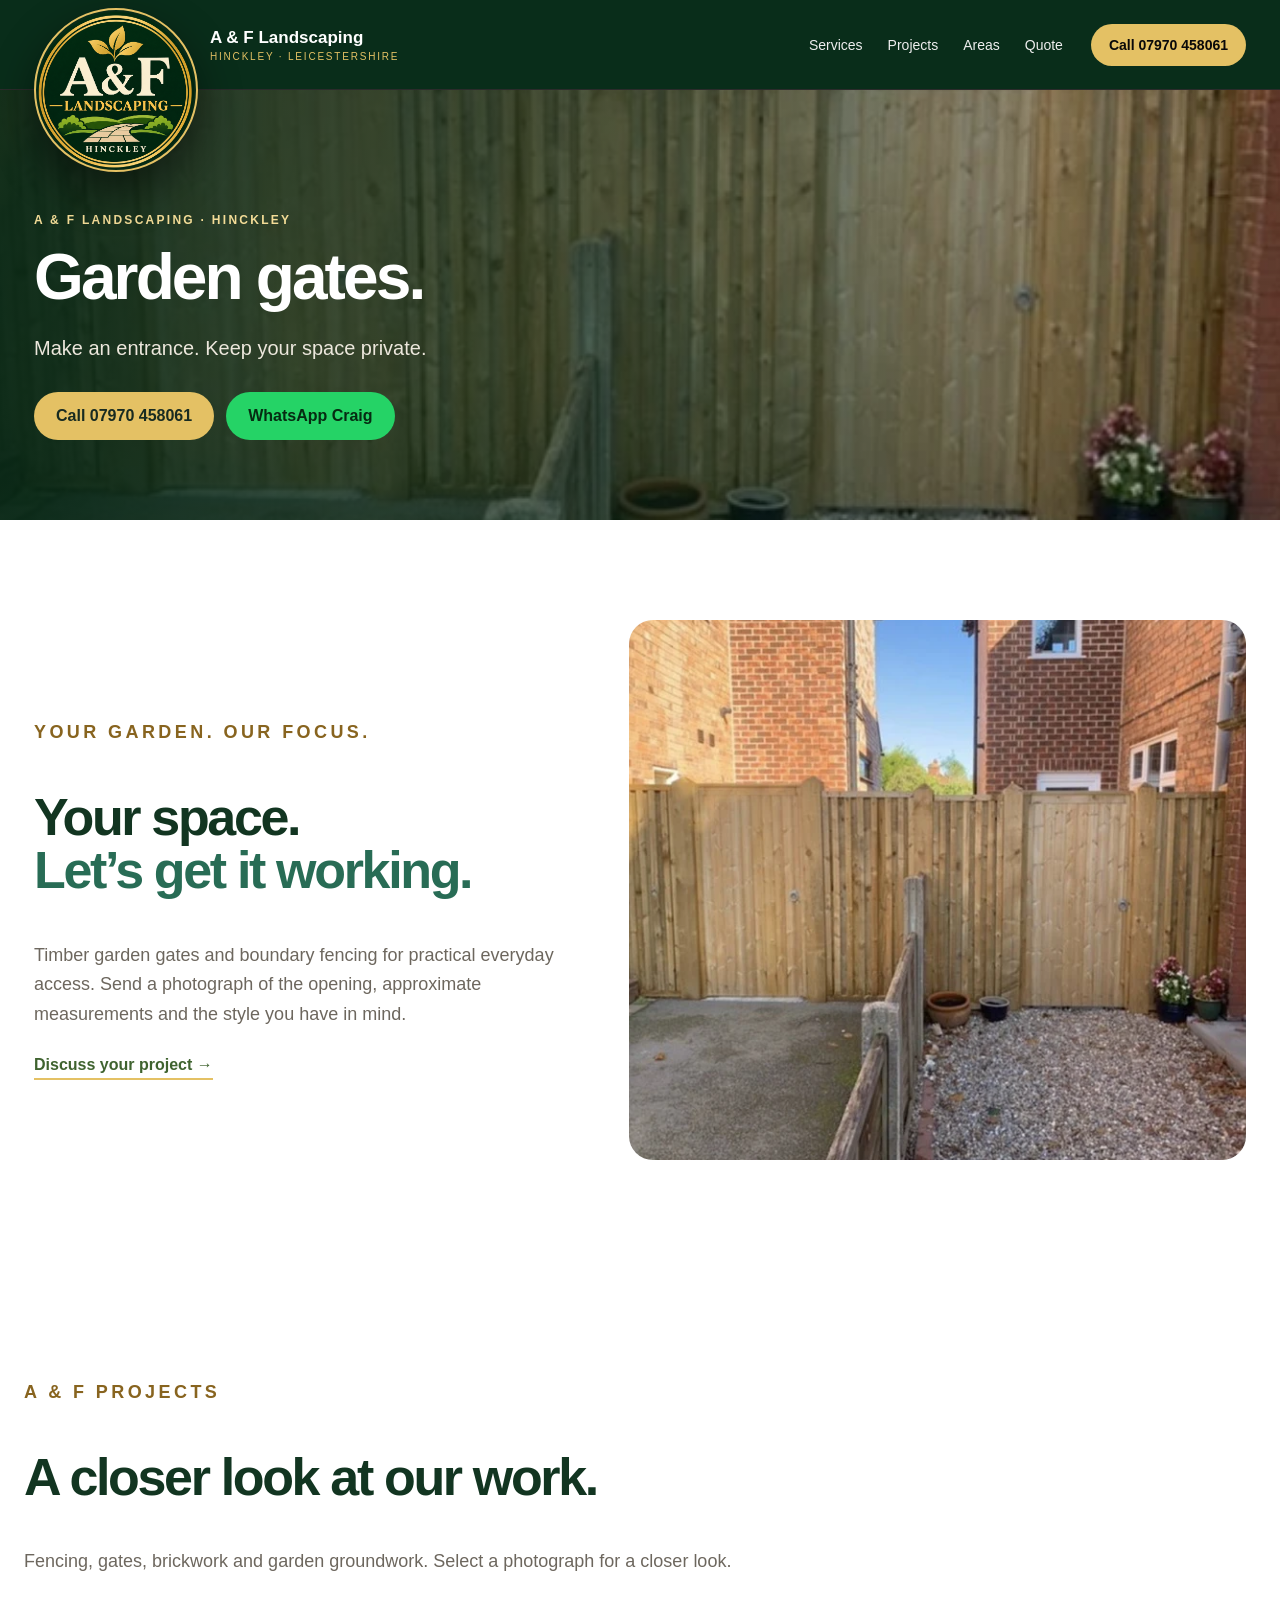
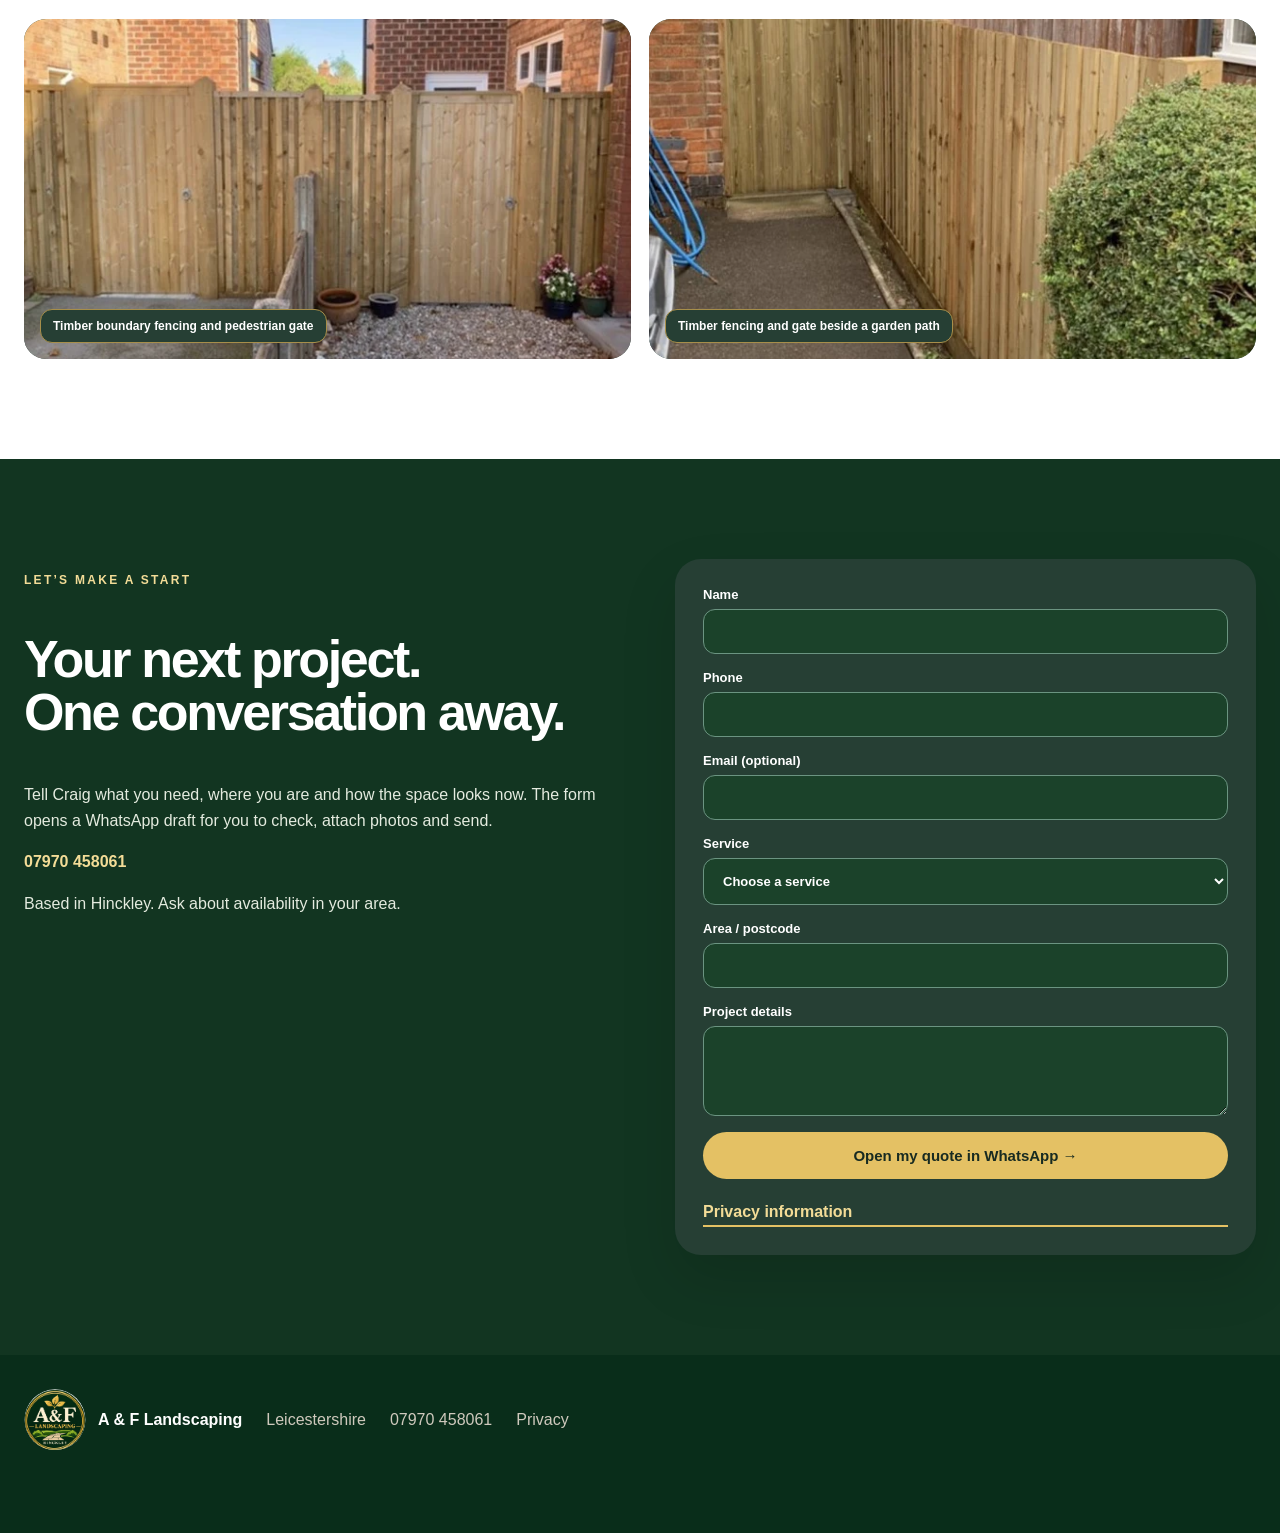
<file: gates.html>
<!doctype html><html lang="en-GB"><head><meta charset="utf-8"><meta name="viewport" content="width=device-width,initial-scale=1"><title>Garden gates in Hinckley | A &amp; F Landscaping</title><meta name="description" content="Timber garden gates and boundary fencing for practical everyday access. Send a photograph of the opening, approximate measurements and the style you have in mind."><meta name="robots" content="index,follow"><link rel="canonical" href="https://aandflandscaping.co.uk/gates.html"><link rel="icon" href="assets/favicon.png"><link rel="stylesheet" href="style.css"><meta property="og:type" content="website"><meta property="og:locale" content="en_GB"><meta property="og:site_name" content="A &amp; F Landscaping"><meta property="og:title" content="Garden gates in Hinckley"><meta property="og:description" content="Timber garden gates and boundary fencing for practical everyday access. Send a photograph of the opening, approximate measurements and the style you have in mind."><meta property="og:url" content="https://aandflandscaping.co.uk/gates.html"><meta property="og:image" content="https://aandflandscaping.co.uk/assets/af-social.jpg"><meta property="og:image:secure_url" content="https://aandflandscaping.co.uk/assets/af-social.jpg"><meta property="og:image:type" content="image/jpeg"><meta property="og:image:width" content="1200"><meta property="og:image:height" content="630"><meta property="og:image:alt" content="A &amp; F Landscaping — Hinckley — 07970 458061"><meta name="twitter:card" content="summary_large_image"><meta name="twitter:title" content="Garden gates in Hinckley"><meta name="twitter:description" content="Timber garden gates and boundary fencing for practical everyday access. Send a photograph of the opening, approximate measurements and the style you have in mind."><meta name="twitter:image" content="https://aandflandscaping.co.uk/assets/af-social.jpg"><meta name="twitter:image:alt" content="A &amp; F Landscaping logo and garden fencing project"><script type="application/ld+json">{"@context": "https://schema.org", "@type": "HomeAndConstructionBusiness", "name": "A & F Landscaping", "telephone": "+447970458061", "url": "https://aandflandscaping.co.uk/", "logo": "https://aandflandscaping.co.uk/assets/logo.png", "image": "https://aandflandscaping.co.uk/assets/af-social.jpg", "areaServed": "Hinckley, Leicestershire", "sameAs": ["https://www.mybuilder.com/profile/af_landscaping"]}</script></head><body><a class="skip" href="#top">Skip to content</a><header class="site-header"><div class="nav-wrap"><a class="brand" href="index.html" aria-label="A &amp; F Landscaping home"><img src="assets/logo.png" width="1254" height="1254" alt=""></a><div class="brand-copy"><strong>A &amp; F Landscaping</strong><span>Hinckley · Leicestershire</span></div><button class="menu-toggle" aria-expanded="false" aria-controls="main-nav">Menu</button><nav id="main-nav" aria-label="Main navigation"><a class="" href="index.html#services">Services</a><a class="" href="projects.html">Projects</a><a class="" href="service-areas.html">Areas</a><a class="" href="contact.html#quote">Quote</a></nav><a class="head-call" href="tel:+447970458061">Call 07970 458061</a></div></header><main id="top"><section class="hero inner-hero"><img class="hero-bg" src="assets/garden-gates.webp" srcset="assets/garden-gates-small.webp 760w, assets/garden-gates.webp 992w" sizes="(max-width:900px) 100vw, 700px" width="992" height="782" alt="Timber boundary fencing and pedestrian gate" fetchpriority="high"><div class="hero-mask"></div><div class="hero-inner"><p class="eyebrow">A &amp; F LANDSCAPING · HINCKLEY</p><h1>Garden gates.</h1><p class="lead">Make an entrance. Keep your space private.</p><div class="hero-actions"><a href="tel:+447970458061" class="btn primary">Call 07970 458061</a><a href="https://wa.me/447970458061" class="btn whatsapp">WhatsApp Craig</a></div></div></section><section class="intro"><div class="copy"><p class="kicker">YOUR GARDEN. OUR FOCUS.</p><h2>Your space.<br><em>Let’s get it working.</em></h2><p>Timber garden gates and boundary fencing for practical everyday access. Send a photograph of the opening, approximate measurements and the style you have in mind.</p><a href="contact.html#quote" class="text-link">Discuss your project →</a></div><div class="photo-crop"><img class="main-img" src="assets/garden-gates.webp" srcset="assets/garden-gates-small.webp 760w, assets/garden-gates.webp 992w" sizes="(max-width:900px) 100vw, 700px" width="992" height="782" alt="Timber boundary fencing and pedestrian gate" loading="lazy" decoding="async"></div></section><section class="projects"><div class="section-head"><p class="kicker">A &amp; F PROJECTS</p><h2>A closer look at our work.</h2><p>Fencing, gates, brickwork and garden groundwork. Select a photograph for a closer look.</p></div><div class="gallery"><figure><button class="open-photo" data-photo="assets/garden-gates.webp" data-caption="Timber boundary fencing and pedestrian gate" aria-label="Enlarge: Timber boundary fencing and pedestrian gate"><img class="" src="assets/garden-gates.webp" srcset="assets/garden-gates-small.webp 760w, assets/garden-gates.webp 992w" sizes="(max-width:900px) 100vw, 700px" width="992" height="782" alt="Timber boundary fencing and pedestrian gate" loading="lazy" decoding="async"></button><figcaption>Timber boundary fencing and pedestrian gate</figcaption></figure><figure><button class="open-photo" data-photo="assets/side-fence.webp" data-caption="Timber fencing and gate beside a garden path" aria-label="Enlarge: Timber fencing and gate beside a garden path"><img class="" src="assets/side-fence.webp" srcset="assets/side-fence-small.webp 744w, assets/side-fence.webp 998w" sizes="(max-width:900px) 100vw, 700px" width="998" height="1019" alt="Timber fencing and gate beside a garden path" loading="lazy" decoding="async"></button><figcaption>Timber fencing and gate beside a garden path</figcaption></figure></div></section><section id="quote" class="quote"><div><p class="kicker">LET’S MAKE A START</p><h2>Your next project.<br>One conversation away.</h2><p>Tell Craig what you need, where you are and how the space looks now. The form opens a WhatsApp draft for you to check, attach photos and send.</p><p><a href="tel:+447970458061" class="email-link">07970 458061</a></p><p>Based in Hinckley. Ask about availability in your area.</p></div><form id="wa-form" class="wa-form"><label>Name<input id="q-name" autocomplete="name" required></label><label>Phone<input id="q-phone" type="tel" autocomplete="tel" required></label><label>Email (optional)<input id="q-email" type="email" autocomplete="email"></label><label>Service<select id="q-service" required><option value="">Choose a service</option><option>Fencing &amp; repairs</option><option>Garden gates</option><option>Patios &amp; driveways</option><option>Garden brickwork</option><option>Digger work &amp; groundworks</option><option>Garden clearances</option><option>Other / multiple services</option></select></label><label>Area / postcode<input id="q-area" autocomplete="postal-code" required></label><label>Project details<textarea id="q-details" rows="4" required></textarea></label><button class="btn primary" type="submit">Open my quote in WhatsApp →</button><a href="privacy.html" class="text-link">Privacy information</a></form></section></main><footer><a class="footer-brand" href="index.html"><img src="assets/logo.png" width="1254" height="1254" alt=""><span>A &amp; F Landscaping</span></a><a href="service-areas.html">Leicestershire</a><a href="tel:+447970458061">07970 458061</a><a href="privacy.html">Privacy</a></footer><div id="floating" class="floating" hidden><a class="btn primary" href="tel:+447970458061">Call</a><a class="btn whatsapp" href="https://wa.me/447970458061">WhatsApp</a></div><dialog id="lightbox" aria-labelledby="photo-caption"><button id="close-photo" aria-label="Close photo">×</button><img id="large-photo" alt=""><p id="photo-caption"></p></dialog><script src="script.js" defer></script></body></html>
</file>
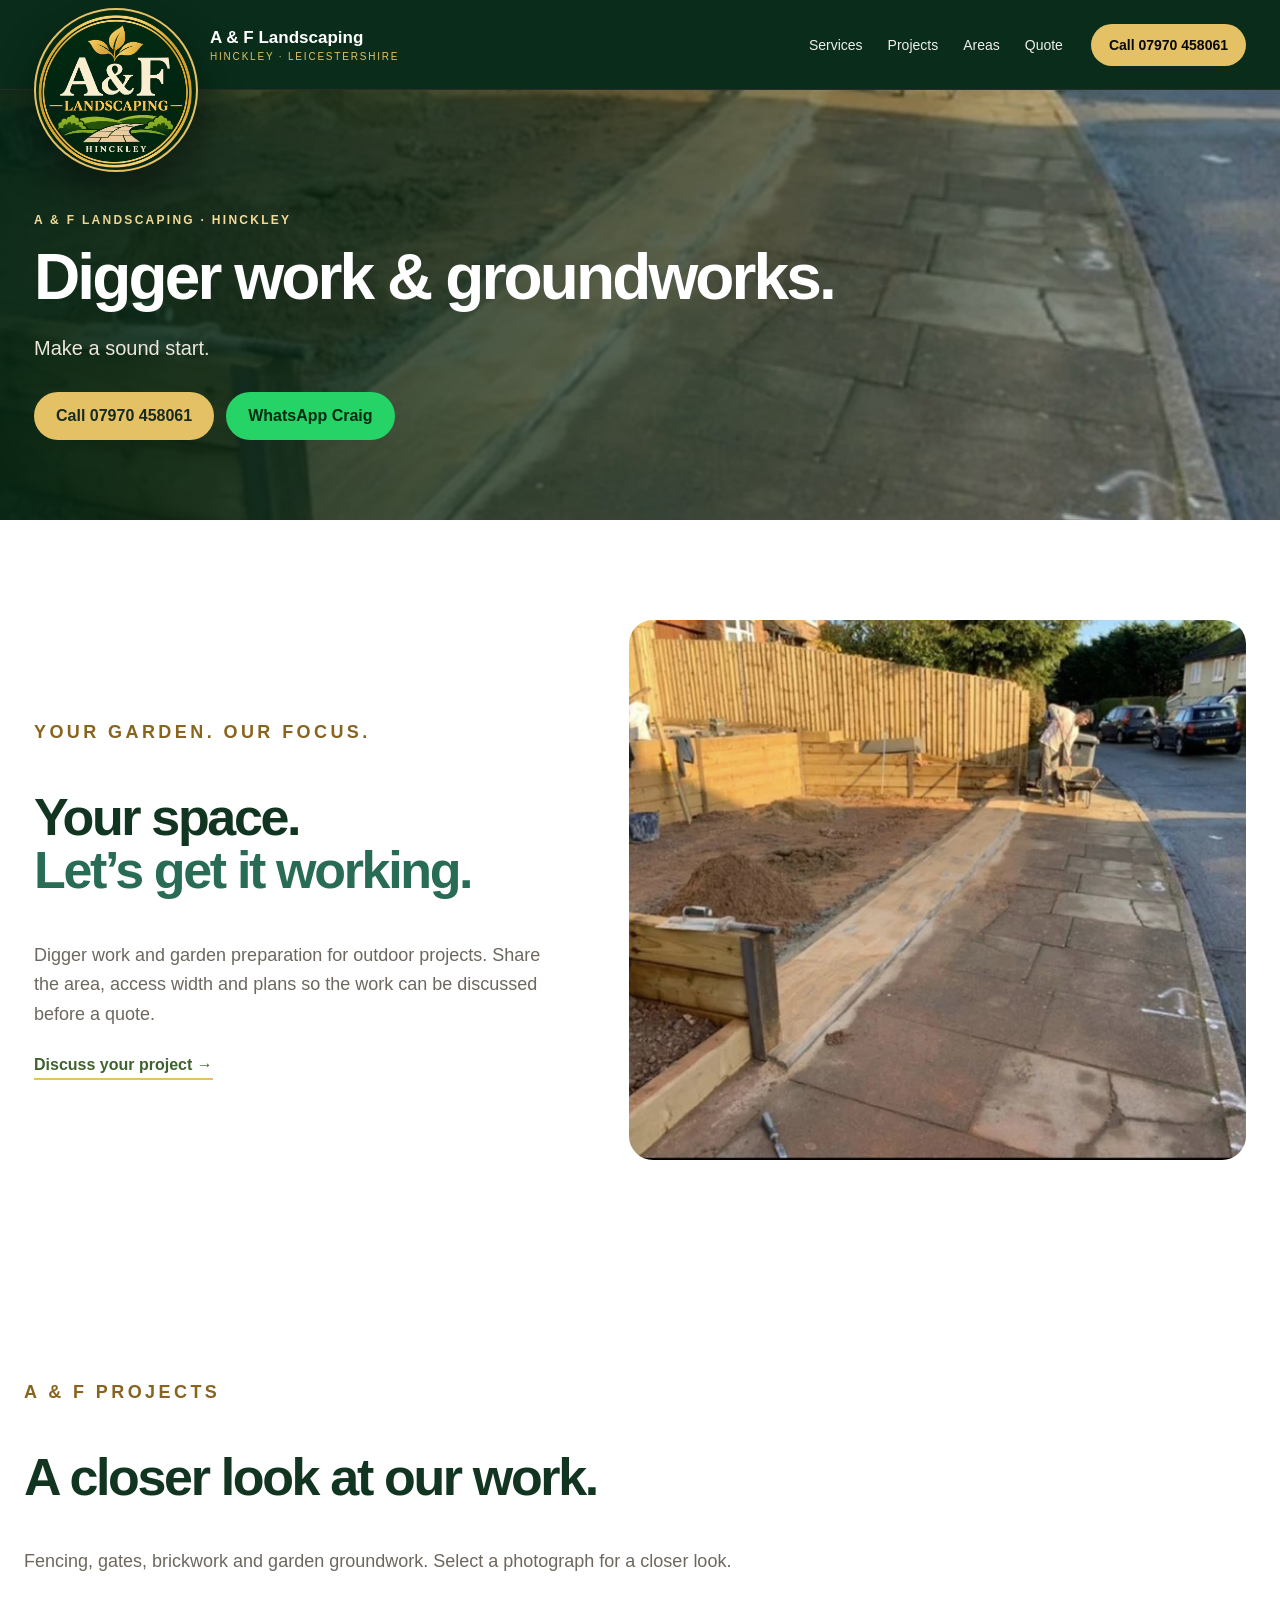
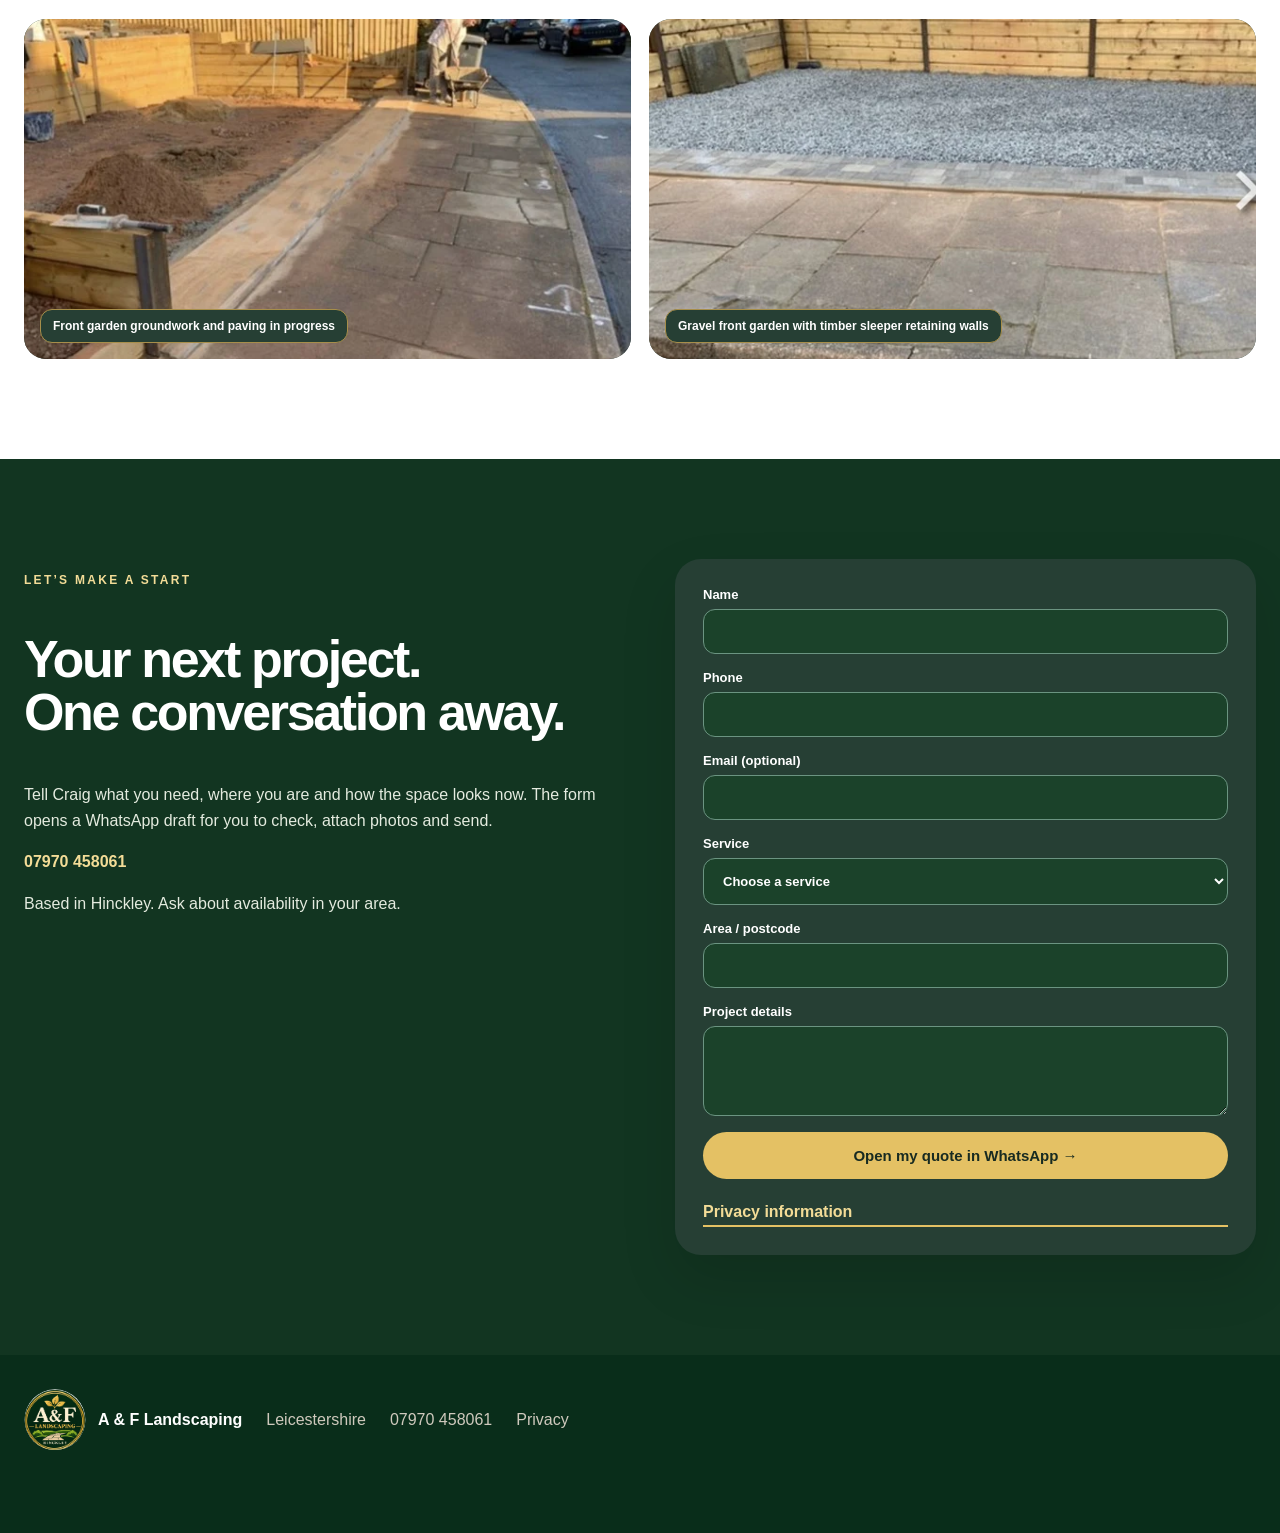
<file: groundworks.html>
<!doctype html><html lang="en-GB"><head><meta charset="utf-8"><meta name="viewport" content="width=device-width,initial-scale=1"><title>Digger work &amp; groundworks in Hinckley | A &amp; F Landscaping</title><meta name="description" content="Digger work and garden preparation for outdoor projects. Share the area, access width and plans so the work can be discussed before a quote."><meta name="robots" content="index,follow"><link rel="canonical" href="https://aandflandscaping.co.uk/groundworks.html"><link rel="icon" href="assets/favicon.png"><link rel="stylesheet" href="style.css"><meta property="og:type" content="website"><meta property="og:locale" content="en_GB"><meta property="og:site_name" content="A &amp; F Landscaping"><meta property="og:title" content="Digger work &amp; groundworks in Hinckley"><meta property="og:description" content="Digger work and garden preparation for outdoor projects. Share the area, access width and plans so the work can be discussed before a quote."><meta property="og:url" content="https://aandflandscaping.co.uk/groundworks.html"><meta property="og:image" content="https://aandflandscaping.co.uk/assets/af-social.jpg"><meta property="og:image:secure_url" content="https://aandflandscaping.co.uk/assets/af-social.jpg"><meta property="og:image:type" content="image/jpeg"><meta property="og:image:width" content="1200"><meta property="og:image:height" content="630"><meta property="og:image:alt" content="A &amp; F Landscaping — Hinckley — 07970 458061"><meta name="twitter:card" content="summary_large_image"><meta name="twitter:title" content="Digger work &amp; groundworks in Hinckley"><meta name="twitter:description" content="Digger work and garden preparation for outdoor projects. Share the area, access width and plans so the work can be discussed before a quote."><meta name="twitter:image" content="https://aandflandscaping.co.uk/assets/af-social.jpg"><meta name="twitter:image:alt" content="A &amp; F Landscaping logo and garden fencing project"><script type="application/ld+json">{"@context": "https://schema.org", "@type": "HomeAndConstructionBusiness", "name": "A & F Landscaping", "telephone": "+447970458061", "url": "https://aandflandscaping.co.uk/", "logo": "https://aandflandscaping.co.uk/assets/logo.png", "image": "https://aandflandscaping.co.uk/assets/af-social.jpg", "areaServed": "Hinckley, Leicestershire", "sameAs": ["https://www.mybuilder.com/profile/af_landscaping"]}</script></head><body><a class="skip" href="#top">Skip to content</a><header class="site-header"><div class="nav-wrap"><a class="brand" href="index.html" aria-label="A &amp; F Landscaping home"><img src="assets/logo.png" width="1254" height="1254" alt=""></a><div class="brand-copy"><strong>A &amp; F Landscaping</strong><span>Hinckley · Leicestershire</span></div><button class="menu-toggle" aria-expanded="false" aria-controls="main-nav">Menu</button><nav id="main-nav" aria-label="Main navigation"><a class="" href="index.html#services">Services</a><a class="" href="projects.html">Projects</a><a class="" href="service-areas.html">Areas</a><a class="" href="contact.html#quote">Quote</a></nav><a class="head-call" href="tel:+447970458061">Call 07970 458061</a></div></header><main id="top"><section class="hero inner-hero"><img class="hero-bg" src="assets/front-garden-work.webp" srcset="assets/front-garden-work-small.webp 760w, assets/front-garden-work.webp 1007w" sizes="(max-width:900px) 100vw, 700px" width="1007" height="783" alt="Front garden groundwork and paving in progress" fetchpriority="high"><div class="hero-mask"></div><div class="hero-inner"><p class="eyebrow">A &amp; F LANDSCAPING · HINCKLEY</p><h1>Digger work &amp; groundworks.</h1><p class="lead">Make a sound start.</p><div class="hero-actions"><a href="tel:+447970458061" class="btn primary">Call 07970 458061</a><a href="https://wa.me/447970458061" class="btn whatsapp">WhatsApp Craig</a></div></div></section><section class="intro"><div class="copy"><p class="kicker">YOUR GARDEN. OUR FOCUS.</p><h2>Your space.<br><em>Let’s get it working.</em></h2><p>Digger work and garden preparation for outdoor projects. Share the area, access width and plans so the work can be discussed before a quote.</p><a href="contact.html#quote" class="text-link">Discuss your project →</a></div><div class="photo-crop"><img class="main-img" src="assets/front-garden-work.webp" srcset="assets/front-garden-work-small.webp 760w, assets/front-garden-work.webp 1007w" sizes="(max-width:900px) 100vw, 700px" width="1007" height="783" alt="Front garden groundwork and paving in progress" loading="lazy" decoding="async"></div></section><section class="projects"><div class="section-head"><p class="kicker">A &amp; F PROJECTS</p><h2>A closer look at our work.</h2><p>Fencing, gates, brickwork and garden groundwork. Select a photograph for a closer look.</p></div><div class="gallery"><figure><button class="open-photo" data-photo="assets/front-garden-work.webp" data-caption="Front garden groundwork and paving in progress" aria-label="Enlarge: Front garden groundwork and paving in progress"><img class="" src="assets/front-garden-work.webp" srcset="assets/front-garden-work-small.webp 760w, assets/front-garden-work.webp 1007w" sizes="(max-width:900px) 100vw, 700px" width="1007" height="783" alt="Front garden groundwork and paving in progress" loading="lazy" decoding="async"></button><figcaption>Front garden groundwork and paving in progress</figcaption></figure><figure><button class="open-photo" data-photo="assets/gravel-front.webp" data-caption="Gravel front garden with timber sleeper retaining walls" aria-label="Enlarge: Gravel front garden with timber sleeper retaining walls"><img class="" src="assets/gravel-front.webp" srcset="assets/gravel-front-small.webp 760w, assets/gravel-front.webp 1076w" sizes="(max-width:900px) 100vw, 700px" width="1076" height="923" alt="Gravel front garden with timber sleeper retaining walls" loading="lazy" decoding="async"></button><figcaption>Gravel front garden with timber sleeper retaining walls</figcaption></figure></div></section><section id="quote" class="quote"><div><p class="kicker">LET’S MAKE A START</p><h2>Your next project.<br>One conversation away.</h2><p>Tell Craig what you need, where you are and how the space looks now. The form opens a WhatsApp draft for you to check, attach photos and send.</p><p><a href="tel:+447970458061" class="email-link">07970 458061</a></p><p>Based in Hinckley. Ask about availability in your area.</p></div><form id="wa-form" class="wa-form"><label>Name<input id="q-name" autocomplete="name" required></label><label>Phone<input id="q-phone" type="tel" autocomplete="tel" required></label><label>Email (optional)<input id="q-email" type="email" autocomplete="email"></label><label>Service<select id="q-service" required><option value="">Choose a service</option><option>Fencing &amp; repairs</option><option>Garden gates</option><option>Patios &amp; driveways</option><option>Garden brickwork</option><option>Digger work &amp; groundworks</option><option>Garden clearances</option><option>Other / multiple services</option></select></label><label>Area / postcode<input id="q-area" autocomplete="postal-code" required></label><label>Project details<textarea id="q-details" rows="4" required></textarea></label><button class="btn primary" type="submit">Open my quote in WhatsApp →</button><a href="privacy.html" class="text-link">Privacy information</a></form></section></main><footer><a class="footer-brand" href="index.html"><img src="assets/logo.png" width="1254" height="1254" alt=""><span>A &amp; F Landscaping</span></a><a href="service-areas.html">Leicestershire</a><a href="tel:+447970458061">07970 458061</a><a href="privacy.html">Privacy</a></footer><div id="floating" class="floating" hidden><a class="btn primary" href="tel:+447970458061">Call</a><a class="btn whatsapp" href="https://wa.me/447970458061">WhatsApp</a></div><dialog id="lightbox" aria-labelledby="photo-caption"><button id="close-photo" aria-label="Close photo">×</button><img id="large-photo" alt=""><p id="photo-caption"></p></dialog><script src="script.js" defer></script></body></html>
</file>
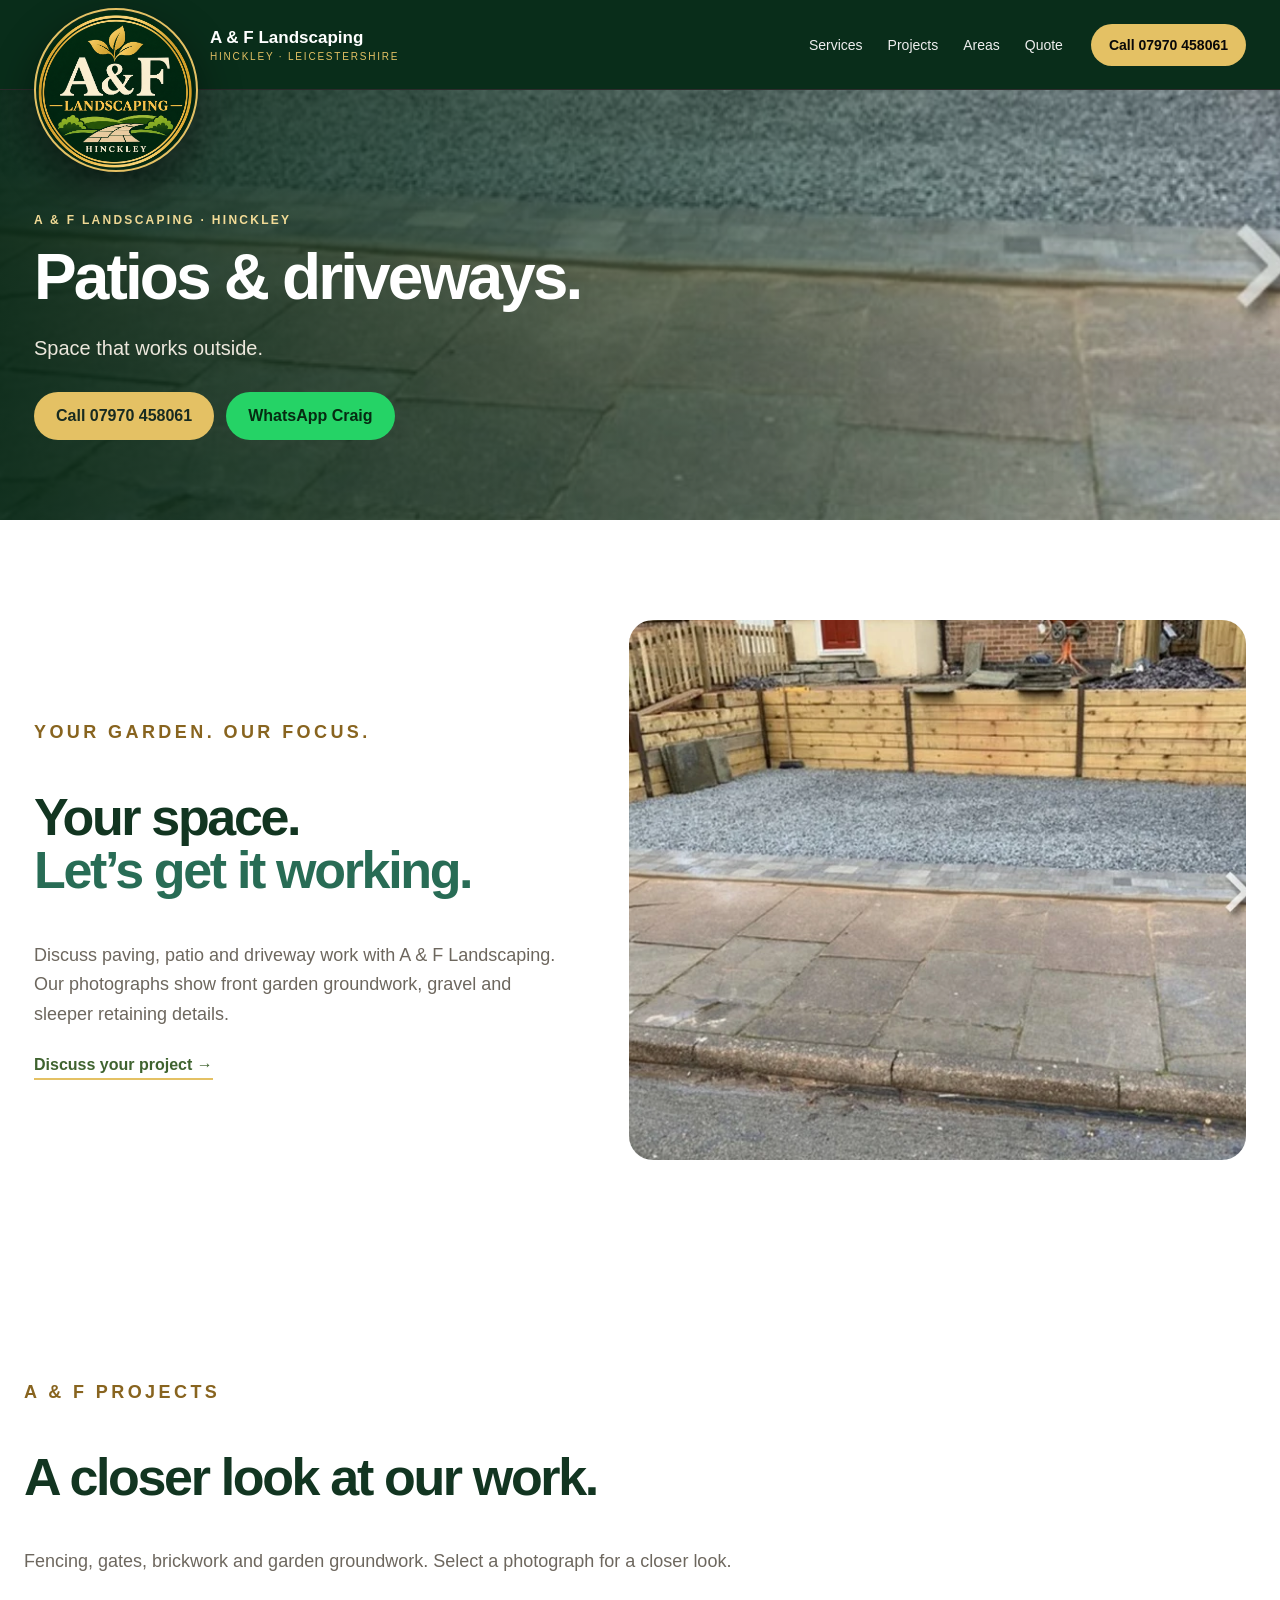
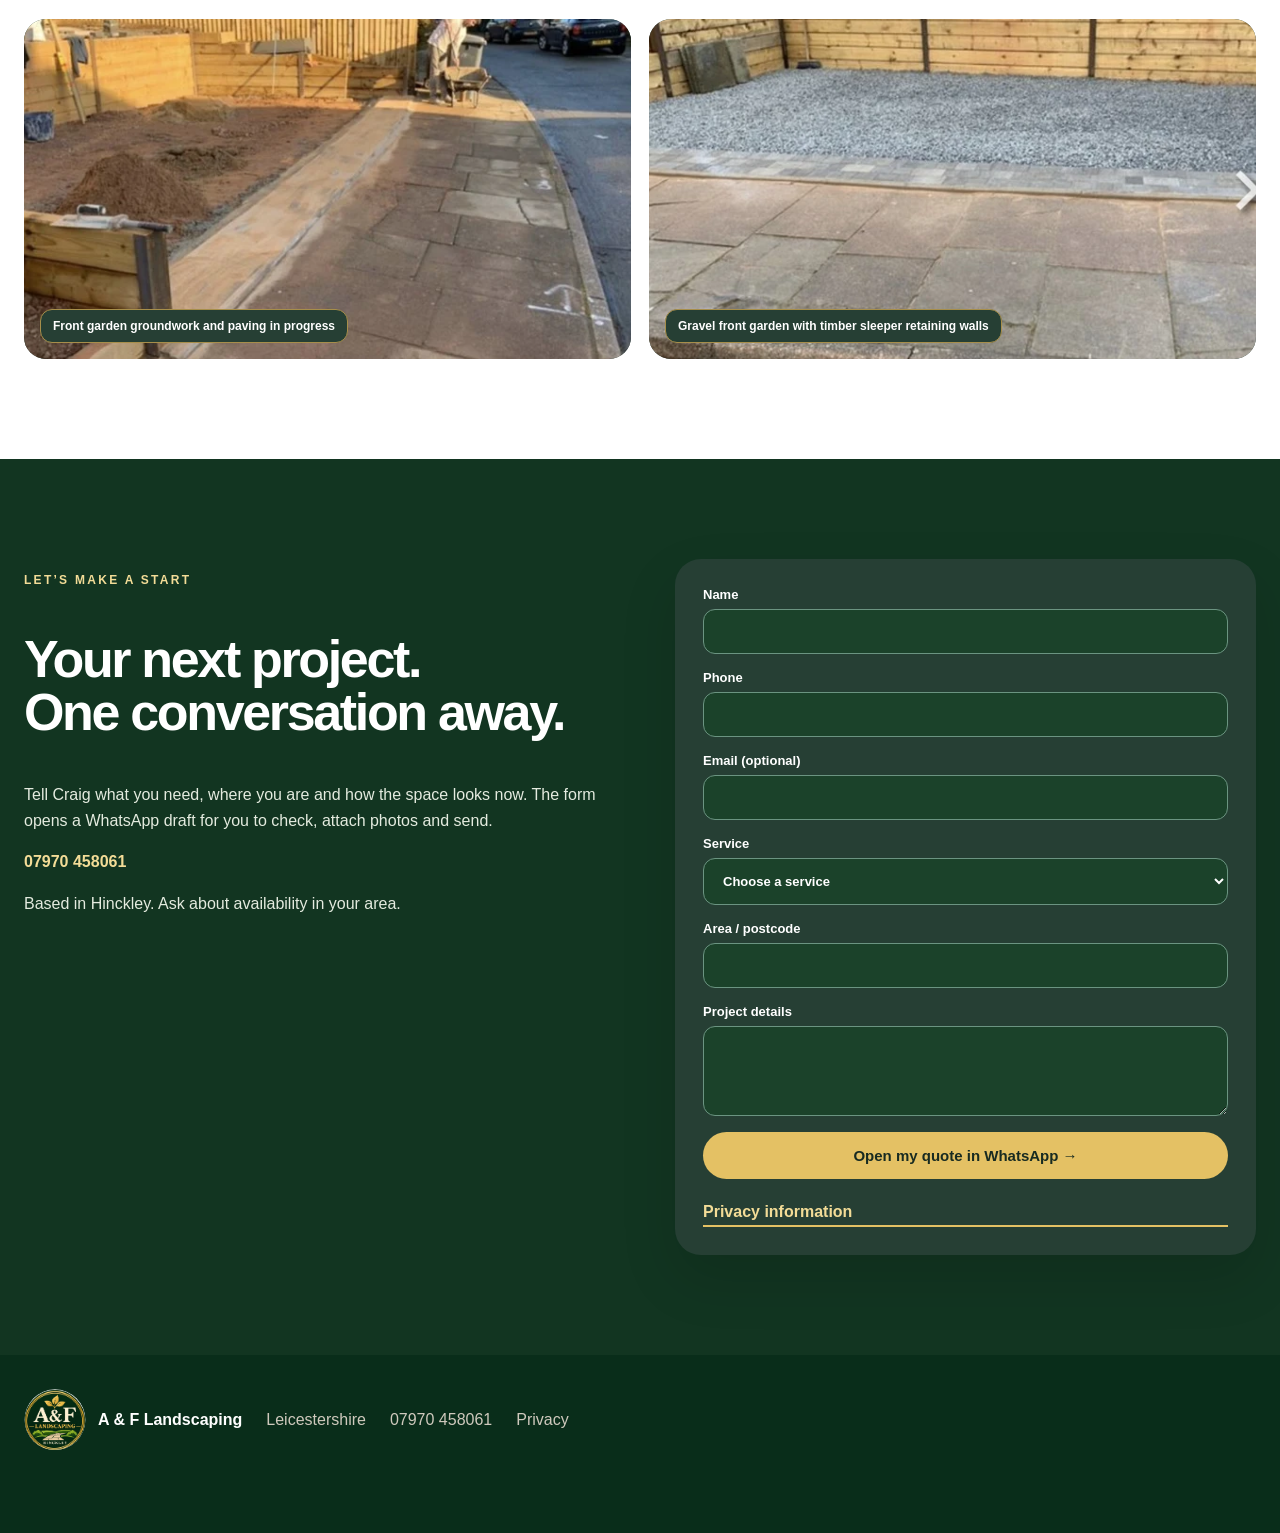
<file: patios-driveways.html>
<!doctype html><html lang="en-GB"><head><meta charset="utf-8"><meta name="viewport" content="width=device-width,initial-scale=1"><title>Patios &amp; driveways in Hinckley | A &amp; F Landscaping</title><meta name="description" content="Discuss paving, patio and driveway work with A &amp; F Landscaping. Our photographs show front garden groundwork, gravel and sleeper retaining details."><meta name="robots" content="index,follow"><link rel="canonical" href="https://aandflandscaping.co.uk/patios-driveways.html"><link rel="icon" href="assets/favicon.png"><link rel="stylesheet" href="style.css"><meta property="og:type" content="website"><meta property="og:locale" content="en_GB"><meta property="og:site_name" content="A &amp; F Landscaping"><meta property="og:title" content="Patios &amp; driveways in Hinckley"><meta property="og:description" content="Discuss paving, patio and driveway work with A &amp; F Landscaping. Our photographs show front garden groundwork, gravel and sleeper retaining details."><meta property="og:url" content="https://aandflandscaping.co.uk/patios-driveways.html"><meta property="og:image" content="https://aandflandscaping.co.uk/assets/af-social.jpg"><meta property="og:image:secure_url" content="https://aandflandscaping.co.uk/assets/af-social.jpg"><meta property="og:image:type" content="image/jpeg"><meta property="og:image:width" content="1200"><meta property="og:image:height" content="630"><meta property="og:image:alt" content="A &amp; F Landscaping — Hinckley — 07970 458061"><meta name="twitter:card" content="summary_large_image"><meta name="twitter:title" content="Patios &amp; driveways in Hinckley"><meta name="twitter:description" content="Discuss paving, patio and driveway work with A &amp; F Landscaping. Our photographs show front garden groundwork, gravel and sleeper retaining details."><meta name="twitter:image" content="https://aandflandscaping.co.uk/assets/af-social.jpg"><meta name="twitter:image:alt" content="A &amp; F Landscaping logo and garden fencing project"><script type="application/ld+json">{"@context": "https://schema.org", "@type": "HomeAndConstructionBusiness", "name": "A & F Landscaping", "telephone": "+447970458061", "url": "https://aandflandscaping.co.uk/", "logo": "https://aandflandscaping.co.uk/assets/logo.png", "image": "https://aandflandscaping.co.uk/assets/af-social.jpg", "areaServed": "Hinckley, Leicestershire", "sameAs": ["https://www.mybuilder.com/profile/af_landscaping"]}</script></head><body><a class="skip" href="#top">Skip to content</a><header class="site-header"><div class="nav-wrap"><a class="brand" href="index.html" aria-label="A &amp; F Landscaping home"><img src="assets/logo.png" width="1254" height="1254" alt=""></a><div class="brand-copy"><strong>A &amp; F Landscaping</strong><span>Hinckley · Leicestershire</span></div><button class="menu-toggle" aria-expanded="false" aria-controls="main-nav">Menu</button><nav id="main-nav" aria-label="Main navigation"><a class="" href="index.html#services">Services</a><a class="" href="projects.html">Projects</a><a class="" href="service-areas.html">Areas</a><a class="" href="contact.html#quote">Quote</a></nav><a class="head-call" href="tel:+447970458061">Call 07970 458061</a></div></header><main id="top"><section class="hero inner-hero"><img class="hero-bg" src="assets/gravel-front.webp" srcset="assets/gravel-front-small.webp 760w, assets/gravel-front.webp 1076w" sizes="(max-width:900px) 100vw, 700px" width="1076" height="923" alt="Gravel front garden with timber sleeper retaining walls" fetchpriority="high"><div class="hero-mask"></div><div class="hero-inner"><p class="eyebrow">A &amp; F LANDSCAPING · HINCKLEY</p><h1>Patios &amp; driveways.</h1><p class="lead">Space that works outside.</p><div class="hero-actions"><a href="tel:+447970458061" class="btn primary">Call 07970 458061</a><a href="https://wa.me/447970458061" class="btn whatsapp">WhatsApp Craig</a></div></div></section><section class="intro"><div class="copy"><p class="kicker">YOUR GARDEN. OUR FOCUS.</p><h2>Your space.<br><em>Let’s get it working.</em></h2><p>Discuss paving, patio and driveway work with A &amp; F Landscaping. Our photographs show front garden groundwork, gravel and sleeper retaining details.</p><a href="contact.html#quote" class="text-link">Discuss your project →</a></div><div class="photo-crop"><img class="main-img" src="assets/gravel-front.webp" srcset="assets/gravel-front-small.webp 760w, assets/gravel-front.webp 1076w" sizes="(max-width:900px) 100vw, 700px" width="1076" height="923" alt="Gravel front garden with timber sleeper retaining walls" loading="lazy" decoding="async"></div></section><section class="projects"><div class="section-head"><p class="kicker">A &amp; F PROJECTS</p><h2>A closer look at our work.</h2><p>Fencing, gates, brickwork and garden groundwork. Select a photograph for a closer look.</p></div><div class="gallery"><figure><button class="open-photo" data-photo="assets/front-garden-work.webp" data-caption="Front garden groundwork and paving in progress" aria-label="Enlarge: Front garden groundwork and paving in progress"><img class="" src="assets/front-garden-work.webp" srcset="assets/front-garden-work-small.webp 760w, assets/front-garden-work.webp 1007w" sizes="(max-width:900px) 100vw, 700px" width="1007" height="783" alt="Front garden groundwork and paving in progress" loading="lazy" decoding="async"></button><figcaption>Front garden groundwork and paving in progress</figcaption></figure><figure><button class="open-photo" data-photo="assets/gravel-front.webp" data-caption="Gravel front garden with timber sleeper retaining walls" aria-label="Enlarge: Gravel front garden with timber sleeper retaining walls"><img class="" src="assets/gravel-front.webp" srcset="assets/gravel-front-small.webp 760w, assets/gravel-front.webp 1076w" sizes="(max-width:900px) 100vw, 700px" width="1076" height="923" alt="Gravel front garden with timber sleeper retaining walls" loading="lazy" decoding="async"></button><figcaption>Gravel front garden with timber sleeper retaining walls</figcaption></figure></div></section><section id="quote" class="quote"><div><p class="kicker">LET’S MAKE A START</p><h2>Your next project.<br>One conversation away.</h2><p>Tell Craig what you need, where you are and how the space looks now. The form opens a WhatsApp draft for you to check, attach photos and send.</p><p><a href="tel:+447970458061" class="email-link">07970 458061</a></p><p>Based in Hinckley. Ask about availability in your area.</p></div><form id="wa-form" class="wa-form"><label>Name<input id="q-name" autocomplete="name" required></label><label>Phone<input id="q-phone" type="tel" autocomplete="tel" required></label><label>Email (optional)<input id="q-email" type="email" autocomplete="email"></label><label>Service<select id="q-service" required><option value="">Choose a service</option><option>Fencing &amp; repairs</option><option>Garden gates</option><option>Patios &amp; driveways</option><option>Garden brickwork</option><option>Digger work &amp; groundworks</option><option>Garden clearances</option><option>Other / multiple services</option></select></label><label>Area / postcode<input id="q-area" autocomplete="postal-code" required></label><label>Project details<textarea id="q-details" rows="4" required></textarea></label><button class="btn primary" type="submit">Open my quote in WhatsApp →</button><a href="privacy.html" class="text-link">Privacy information</a></form></section></main><footer><a class="footer-brand" href="index.html"><img src="assets/logo.png" width="1254" height="1254" alt=""><span>A &amp; F Landscaping</span></a><a href="service-areas.html">Leicestershire</a><a href="tel:+447970458061">07970 458061</a><a href="privacy.html">Privacy</a></footer><div id="floating" class="floating" hidden><a class="btn primary" href="tel:+447970458061">Call</a><a class="btn whatsapp" href="https://wa.me/447970458061">WhatsApp</a></div><dialog id="lightbox" aria-labelledby="photo-caption"><button id="close-photo" aria-label="Close photo">×</button><img id="large-photo" alt=""><p id="photo-caption"></p></dialog><script src="script.js" defer></script></body></html>
</file>
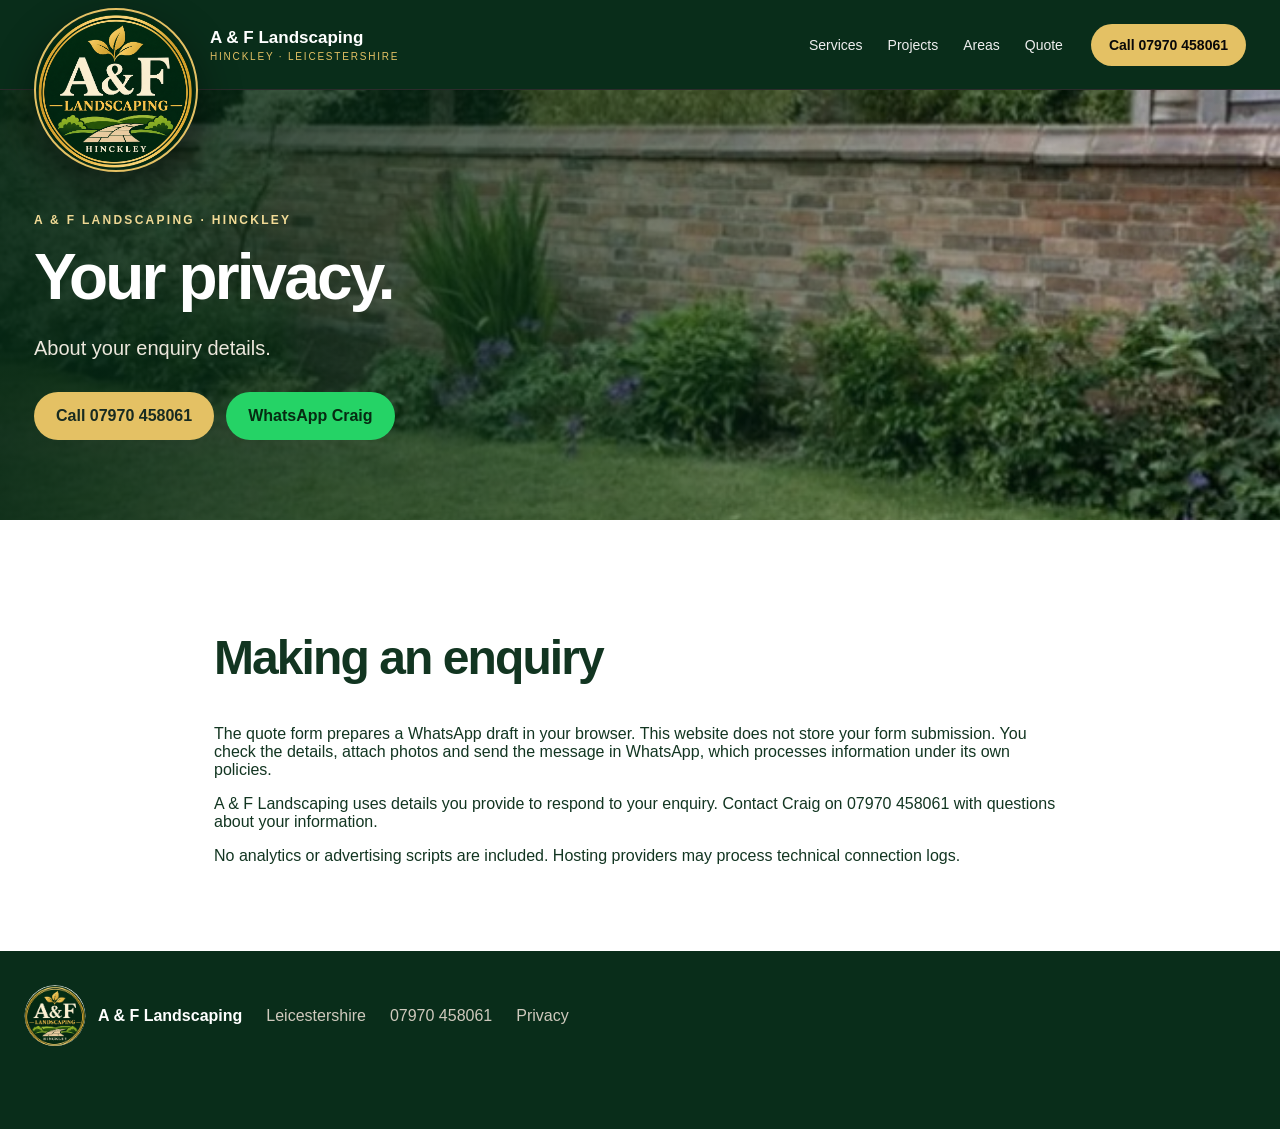
<file: privacy.html>
<!doctype html><html lang="en-GB"><head><meta charset="utf-8"><meta name="viewport" content="width=device-width,initial-scale=1"><title>Privacy Information | A &amp; F Landscaping</title><meta name="description" content="How A &amp; F Landscaping handles enquiries."><meta name="robots" content="index,follow"><link rel="canonical" href="https://aandflandscaping.co.uk/privacy.html"><link rel="icon" href="assets/favicon.png"><link rel="stylesheet" href="style.css"><meta property="og:type" content="website"><meta property="og:locale" content="en_GB"><meta property="og:site_name" content="A &amp; F Landscaping"><meta property="og:title" content="Privacy Information"><meta property="og:description" content="How A &amp; F Landscaping handles enquiries."><meta property="og:url" content="https://aandflandscaping.co.uk/privacy.html"><meta property="og:image" content="https://aandflandscaping.co.uk/assets/af-social.jpg"><meta property="og:image:secure_url" content="https://aandflandscaping.co.uk/assets/af-social.jpg"><meta property="og:image:type" content="image/jpeg"><meta property="og:image:width" content="1200"><meta property="og:image:height" content="630"><meta property="og:image:alt" content="A &amp; F Landscaping — Hinckley — 07970 458061"><meta name="twitter:card" content="summary_large_image"><meta name="twitter:title" content="Privacy Information"><meta name="twitter:description" content="How A &amp; F Landscaping handles enquiries."><meta name="twitter:image" content="https://aandflandscaping.co.uk/assets/af-social.jpg"><meta name="twitter:image:alt" content="A &amp; F Landscaping logo and garden fencing project"><script type="application/ld+json">{"@context": "https://schema.org", "@type": "HomeAndConstructionBusiness", "name": "A & F Landscaping", "telephone": "+447970458061", "url": "https://aandflandscaping.co.uk/", "logo": "https://aandflandscaping.co.uk/assets/logo.png", "image": "https://aandflandscaping.co.uk/assets/af-social.jpg", "areaServed": "Hinckley, Leicestershire", "sameAs": ["https://www.mybuilder.com/profile/af_landscaping"]}</script></head><body><a class="skip" href="#top">Skip to content</a><header class="site-header"><div class="nav-wrap"><a class="brand" href="index.html" aria-label="A &amp; F Landscaping home"><img src="assets/logo.png" width="1254" height="1254" alt=""></a><div class="brand-copy"><strong>A &amp; F Landscaping</strong><span>Hinckley · Leicestershire</span></div><button class="menu-toggle" aria-expanded="false" aria-controls="main-nav">Menu</button><nav id="main-nav" aria-label="Main navigation"><a class="" href="index.html#services">Services</a><a class="" href="projects.html">Projects</a><a class="" href="service-areas.html">Areas</a><a class="" href="contact.html#quote">Quote</a></nav><a class="head-call" href="tel:+447970458061">Call 07970 458061</a></div></header><main id="top"><section class="hero inner-hero"><img class="hero-bg" src="assets/garden-wall.webp" srcset="assets/garden-wall-small.webp 760w, assets/garden-wall.webp 1026w" sizes="(max-width:900px) 100vw, 700px" width="1026" height="903" alt="Brick garden wall alongside established planting" fetchpriority="high"><div class="hero-mask"></div><div class="hero-inner"><p class="eyebrow">A &amp; F LANDSCAPING · HINCKLEY</p><h1>Your privacy.</h1><p class="lead">About your enquiry details.</p><div class="hero-actions"><a href="tel:+447970458061" class="btn primary">Call 07970 458061</a><a href="https://wa.me/447970458061" class="btn whatsapp">WhatsApp Craig</a></div></div></section><section class="faq"><h2>Making an enquiry</h2><p>The quote form prepares a WhatsApp draft in your browser. This website does not store your form submission. You check the details, attach photos and send the message in WhatsApp, which processes information under its own policies.</p><p>A &amp; F Landscaping uses details you provide to respond to your enquiry. Contact Craig on 07970 458061 with questions about your information.</p><p>No analytics or advertising scripts are included. Hosting providers may process technical connection logs.</p></section></main><footer><a class="footer-brand" href="index.html"><img src="assets/logo.png" width="1254" height="1254" alt=""><span>A &amp; F Landscaping</span></a><a href="service-areas.html">Leicestershire</a><a href="tel:+447970458061">07970 458061</a><a href="privacy.html">Privacy</a></footer><div id="floating" class="floating" hidden><a class="btn primary" href="tel:+447970458061">Call</a><a class="btn whatsapp" href="https://wa.me/447970458061">WhatsApp</a></div><dialog id="lightbox" aria-labelledby="photo-caption"><button id="close-photo" aria-label="Close photo">×</button><img id="large-photo" alt=""><p id="photo-caption"></p></dialog><script src="script.js" defer></script></body></html>
</file>
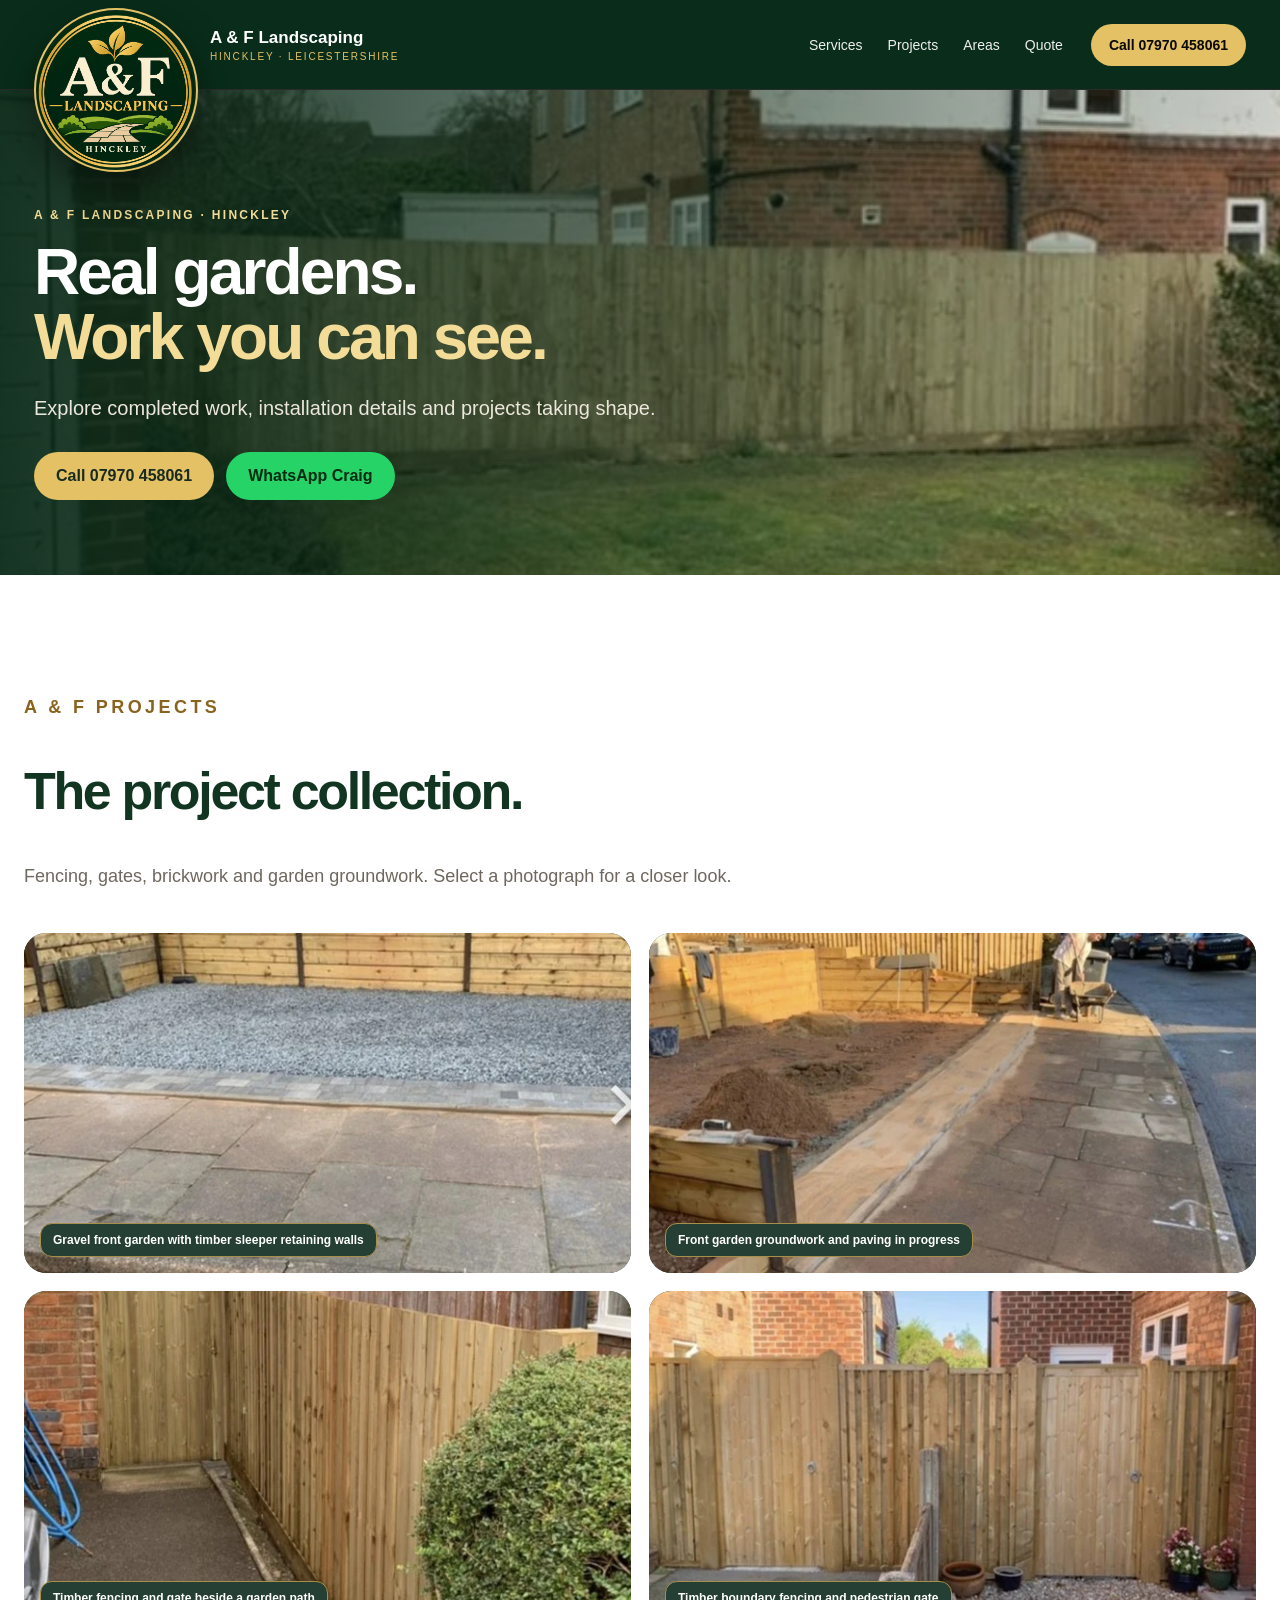
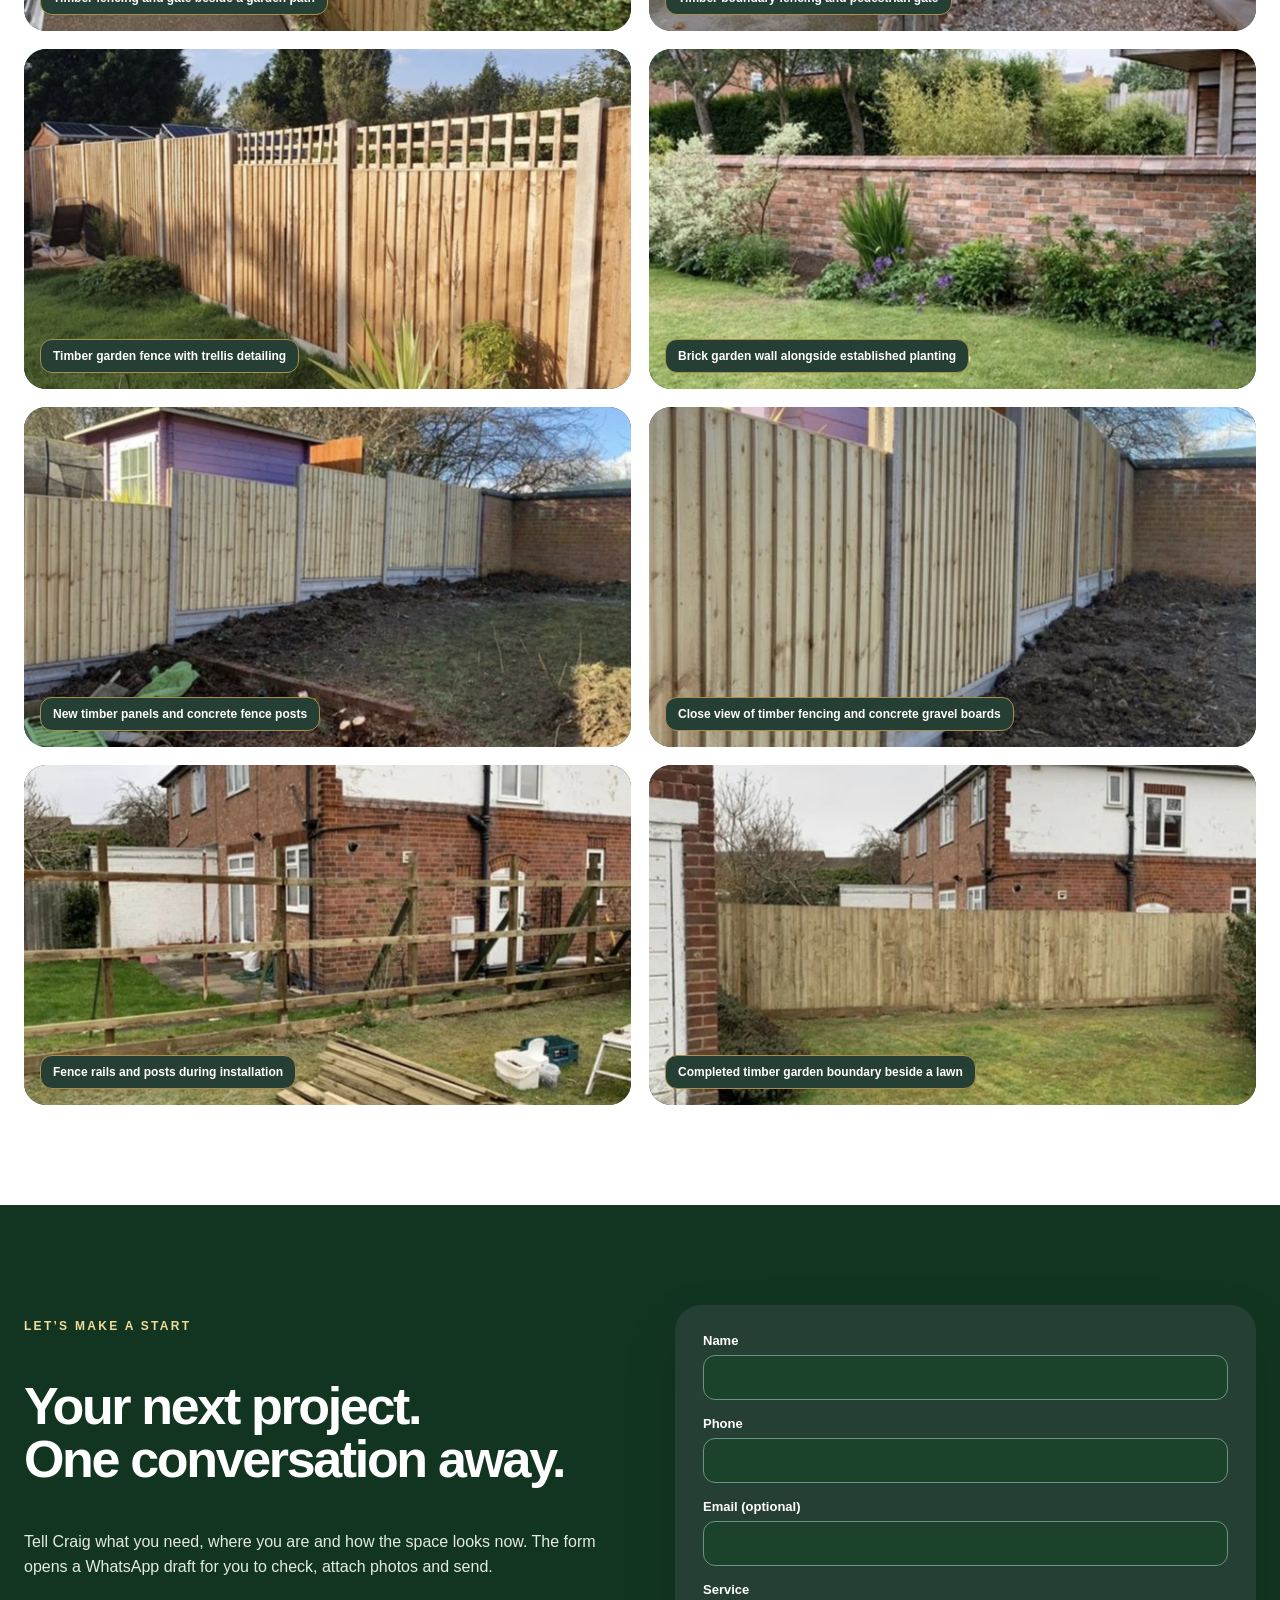
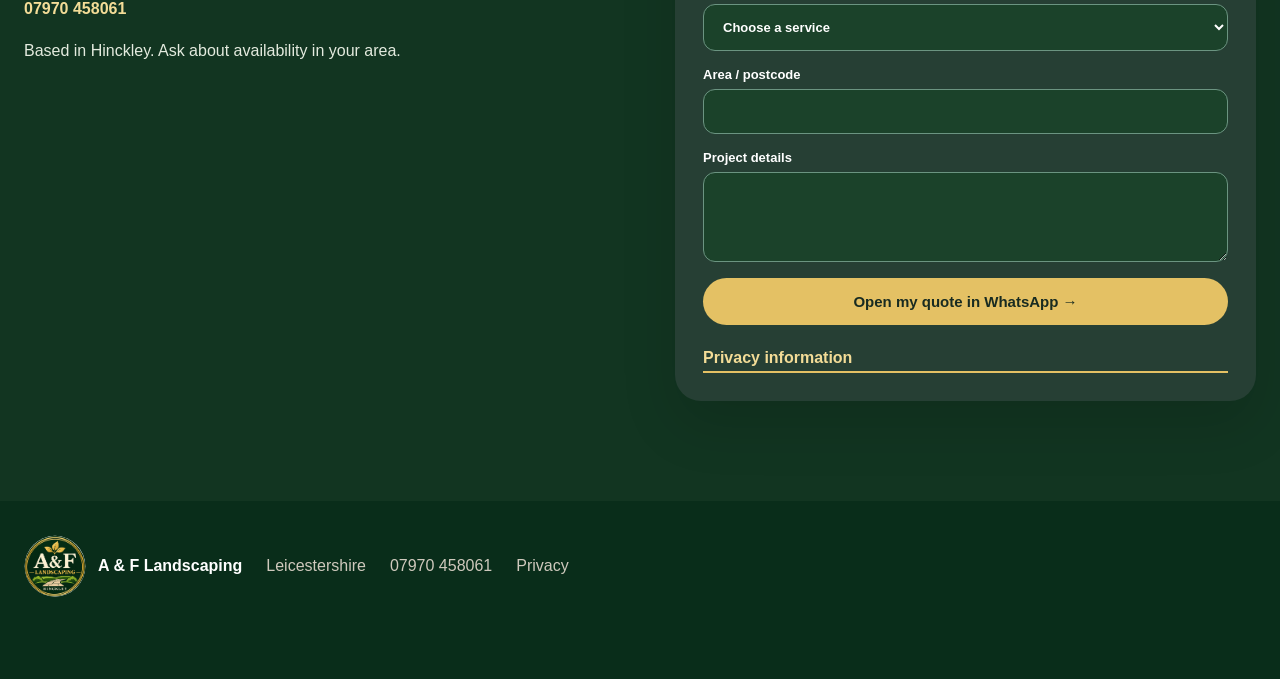
<file: projects.html>
<!doctype html><html lang="en-GB"><head><meta charset="utf-8"><meta name="viewport" content="width=device-width,initial-scale=1"><title>Our Landscaping &amp; Fencing Projects | A &amp; F Landscaping</title><meta name="description" content="Explore A &amp; F Landscaping project photographs from fencing, garden gates, walls and groundwork."><meta name="robots" content="index,follow"><link rel="canonical" href="https://aandflandscaping.co.uk/projects.html"><link rel="icon" href="assets/favicon.png"><link rel="stylesheet" href="style.css"><meta property="og:type" content="website"><meta property="og:locale" content="en_GB"><meta property="og:site_name" content="A &amp; F Landscaping"><meta property="og:title" content="Our Landscaping &amp; Fencing Projects"><meta property="og:description" content="Explore A &amp; F Landscaping project photographs from fencing, garden gates, walls and groundwork."><meta property="og:url" content="https://aandflandscaping.co.uk/projects.html"><meta property="og:image" content="https://aandflandscaping.co.uk/assets/af-social.jpg"><meta property="og:image:secure_url" content="https://aandflandscaping.co.uk/assets/af-social.jpg"><meta property="og:image:type" content="image/jpeg"><meta property="og:image:width" content="1200"><meta property="og:image:height" content="630"><meta property="og:image:alt" content="A &amp; F Landscaping — Hinckley — 07970 458061"><meta name="twitter:card" content="summary_large_image"><meta name="twitter:title" content="Our Landscaping &amp; Fencing Projects"><meta name="twitter:description" content="Explore A &amp; F Landscaping project photographs from fencing, garden gates, walls and groundwork."><meta name="twitter:image" content="https://aandflandscaping.co.uk/assets/af-social.jpg"><meta name="twitter:image:alt" content="A &amp; F Landscaping logo and garden fencing project"><script type="application/ld+json">{"@context": "https://schema.org", "@type": "HomeAndConstructionBusiness", "name": "A & F Landscaping", "telephone": "+447970458061", "url": "https://aandflandscaping.co.uk/", "logo": "https://aandflandscaping.co.uk/assets/logo.png", "image": "https://aandflandscaping.co.uk/assets/af-social.jpg", "areaServed": "Hinckley, Leicestershire", "sameAs": ["https://www.mybuilder.com/profile/af_landscaping"]}</script></head><body><a class="skip" href="#top">Skip to content</a><header class="site-header"><div class="nav-wrap"><a class="brand" href="index.html" aria-label="A &amp; F Landscaping home"><img src="assets/logo.png" width="1254" height="1254" alt=""></a><div class="brand-copy"><strong>A &amp; F Landscaping</strong><span>Hinckley · Leicestershire</span></div><button class="menu-toggle" aria-expanded="false" aria-controls="main-nav">Menu</button><nav id="main-nav" aria-label="Main navigation"><a class="" href="index.html#services">Services</a><a class="" href="projects.html">Projects</a><a class="" href="service-areas.html">Areas</a><a class="" href="contact.html#quote">Quote</a></nav><a class="head-call" href="tel:+447970458061">Call 07970 458061</a></div></header><main id="top"><section class="hero inner-hero"><img class="hero-bg" src="assets/finished-boundary.webp" srcset="assets/finished-boundary-small.webp 760w, assets/finished-boundary.webp 996w" sizes="(max-width:900px) 100vw, 700px" width="996" height="739" alt="Completed timber garden boundary beside a lawn" fetchpriority="high"><div class="hero-mask"></div><div class="hero-inner"><p class="eyebrow">A &amp; F LANDSCAPING · HINCKLEY</p><h1>Real gardens.<br><em>Work you can see.</em></h1><p class="lead">Explore completed work, installation details and projects taking shape.</p><div class="hero-actions"><a href="tel:+447970458061" class="btn primary">Call 07970 458061</a><a href="https://wa.me/447970458061" class="btn whatsapp">WhatsApp Craig</a></div></div></section><section class="projects"><div class="section-head"><p class="kicker">A &amp; F PROJECTS</p><h2>The project collection.</h2><p>Fencing, gates, brickwork and garden groundwork. Select a photograph for a closer look.</p></div><div class="gallery"><figure><button class="open-photo" data-photo="assets/gravel-front.webp" data-caption="Gravel front garden with timber sleeper retaining walls" aria-label="Enlarge: Gravel front garden with timber sleeper retaining walls"><img class="" src="assets/gravel-front.webp" srcset="assets/gravel-front-small.webp 760w, assets/gravel-front.webp 1076w" sizes="(max-width:900px) 100vw, 700px" width="1076" height="923" alt="Gravel front garden with timber sleeper retaining walls" loading="lazy" decoding="async"></button><figcaption>Gravel front garden with timber sleeper retaining walls</figcaption></figure><figure><button class="open-photo" data-photo="assets/front-garden-work.webp" data-caption="Front garden groundwork and paving in progress" aria-label="Enlarge: Front garden groundwork and paving in progress"><img class="" src="assets/front-garden-work.webp" srcset="assets/front-garden-work-small.webp 760w, assets/front-garden-work.webp 1007w" sizes="(max-width:900px) 100vw, 700px" width="1007" height="783" alt="Front garden groundwork and paving in progress" loading="lazy" decoding="async"></button><figcaption>Front garden groundwork and paving in progress</figcaption></figure><figure><button class="open-photo" data-photo="assets/side-fence.webp" data-caption="Timber fencing and gate beside a garden path" aria-label="Enlarge: Timber fencing and gate beside a garden path"><img class="" src="assets/side-fence.webp" srcset="assets/side-fence-small.webp 744w, assets/side-fence.webp 998w" sizes="(max-width:900px) 100vw, 700px" width="998" height="1019" alt="Timber fencing and gate beside a garden path" loading="lazy" decoding="async"></button><figcaption>Timber fencing and gate beside a garden path</figcaption></figure><figure><button class="open-photo" data-photo="assets/garden-gates.webp" data-caption="Timber boundary fencing and pedestrian gate" aria-label="Enlarge: Timber boundary fencing and pedestrian gate"><img class="" src="assets/garden-gates.webp" srcset="assets/garden-gates-small.webp 760w, assets/garden-gates.webp 992w" sizes="(max-width:900px) 100vw, 700px" width="992" height="782" alt="Timber boundary fencing and pedestrian gate" loading="lazy" decoding="async"></button><figcaption>Timber boundary fencing and pedestrian gate</figcaption></figure><figure><button class="open-photo" data-photo="assets/trellis-fence.webp" data-caption="Timber garden fence with trellis detailing" aria-label="Enlarge: Timber garden fence with trellis detailing"><img class="" src="assets/trellis-fence.webp" srcset="assets/trellis-fence-small.webp 760w, assets/trellis-fence.webp 1031w" sizes="(max-width:900px) 100vw, 700px" width="1031" height="739" alt="Timber garden fence with trellis detailing" loading="lazy" decoding="async"></button><figcaption>Timber garden fence with trellis detailing</figcaption></figure><figure><button class="open-photo" data-photo="assets/garden-wall.webp" data-caption="Brick garden wall alongside established planting" aria-label="Enlarge: Brick garden wall alongside established planting"><img class="" src="assets/garden-wall.webp" srcset="assets/garden-wall-small.webp 760w, assets/garden-wall.webp 1026w" sizes="(max-width:900px) 100vw, 700px" width="1026" height="903" alt="Brick garden wall alongside established planting" loading="lazy" decoding="async"></button><figcaption>Brick garden wall alongside established planting</figcaption></figure><figure><button class="open-photo" data-photo="assets/panel-fencing.webp" data-caption="New timber panels and concrete fence posts" aria-label="Enlarge: New timber panels and concrete fence posts"><img class="" src="assets/panel-fencing.webp" srcset="assets/panel-fencing-small.webp 760w, assets/panel-fencing.webp 1018w" sizes="(max-width:900px) 100vw, 700px" width="1018" height="755" alt="New timber panels and concrete fence posts" loading="lazy" decoding="async"></button><figcaption>New timber panels and concrete fence posts</figcaption></figure><figure><button class="open-photo" data-photo="assets/fence-detail.webp" data-caption="Close view of timber fencing and concrete gravel boards" aria-label="Enlarge: Close view of timber fencing and concrete gravel boards"><img class="" src="assets/fence-detail.webp" srcset="assets/fence-detail-small.webp 760w, assets/fence-detail.webp 1025w" sizes="(max-width:900px) 100vw, 700px" width="1025" height="1001" alt="Close view of timber fencing and concrete gravel boards" loading="lazy" decoding="async"></button><figcaption>Close view of timber fencing and concrete gravel boards</figcaption></figure><figure><button class="open-photo" data-photo="assets/fence-framework.webp" data-caption="Fence rails and posts during installation" aria-label="Enlarge: Fence rails and posts during installation"><img class="" src="assets/fence-framework.webp" srcset="assets/fence-framework-small.webp 760w, assets/fence-framework.webp 1026w" sizes="(max-width:900px) 100vw, 700px" width="1026" height="751" alt="Fence rails and posts during installation" loading="lazy" decoding="async"></button><figcaption>Fence rails and posts during installation</figcaption></figure><figure><button class="open-photo" data-photo="assets/finished-boundary.webp" data-caption="Completed timber garden boundary beside a lawn" aria-label="Enlarge: Completed timber garden boundary beside a lawn"><img class="" src="assets/finished-boundary.webp" srcset="assets/finished-boundary-small.webp 760w, assets/finished-boundary.webp 996w" sizes="(max-width:900px) 100vw, 700px" width="996" height="739" alt="Completed timber garden boundary beside a lawn" loading="lazy" decoding="async"></button><figcaption>Completed timber garden boundary beside a lawn</figcaption></figure></div></section><section id="quote" class="quote"><div><p class="kicker">LET’S MAKE A START</p><h2>Your next project.<br>One conversation away.</h2><p>Tell Craig what you need, where you are and how the space looks now. The form opens a WhatsApp draft for you to check, attach photos and send.</p><p><a href="tel:+447970458061" class="email-link">07970 458061</a></p><p>Based in Hinckley. Ask about availability in your area.</p></div><form id="wa-form" class="wa-form"><label>Name<input id="q-name" autocomplete="name" required></label><label>Phone<input id="q-phone" type="tel" autocomplete="tel" required></label><label>Email (optional)<input id="q-email" type="email" autocomplete="email"></label><label>Service<select id="q-service" required><option value="">Choose a service</option><option>Fencing &amp; repairs</option><option>Garden gates</option><option>Patios &amp; driveways</option><option>Garden brickwork</option><option>Digger work &amp; groundworks</option><option>Garden clearances</option><option>Other / multiple services</option></select></label><label>Area / postcode<input id="q-area" autocomplete="postal-code" required></label><label>Project details<textarea id="q-details" rows="4" required></textarea></label><button class="btn primary" type="submit">Open my quote in WhatsApp →</button><a href="privacy.html" class="text-link">Privacy information</a></form></section></main><footer><a class="footer-brand" href="index.html"><img src="assets/logo.png" width="1254" height="1254" alt=""><span>A &amp; F Landscaping</span></a><a href="service-areas.html">Leicestershire</a><a href="tel:+447970458061">07970 458061</a><a href="privacy.html">Privacy</a></footer><div id="floating" class="floating" hidden><a class="btn primary" href="tel:+447970458061">Call</a><a class="btn whatsapp" href="https://wa.me/447970458061">WhatsApp</a></div><dialog id="lightbox" aria-labelledby="photo-caption"><button id="close-photo" aria-label="Close photo">×</button><img id="large-photo" alt=""><p id="photo-caption"></p></dialog><script src="script.js" defer></script></body></html>
</file>
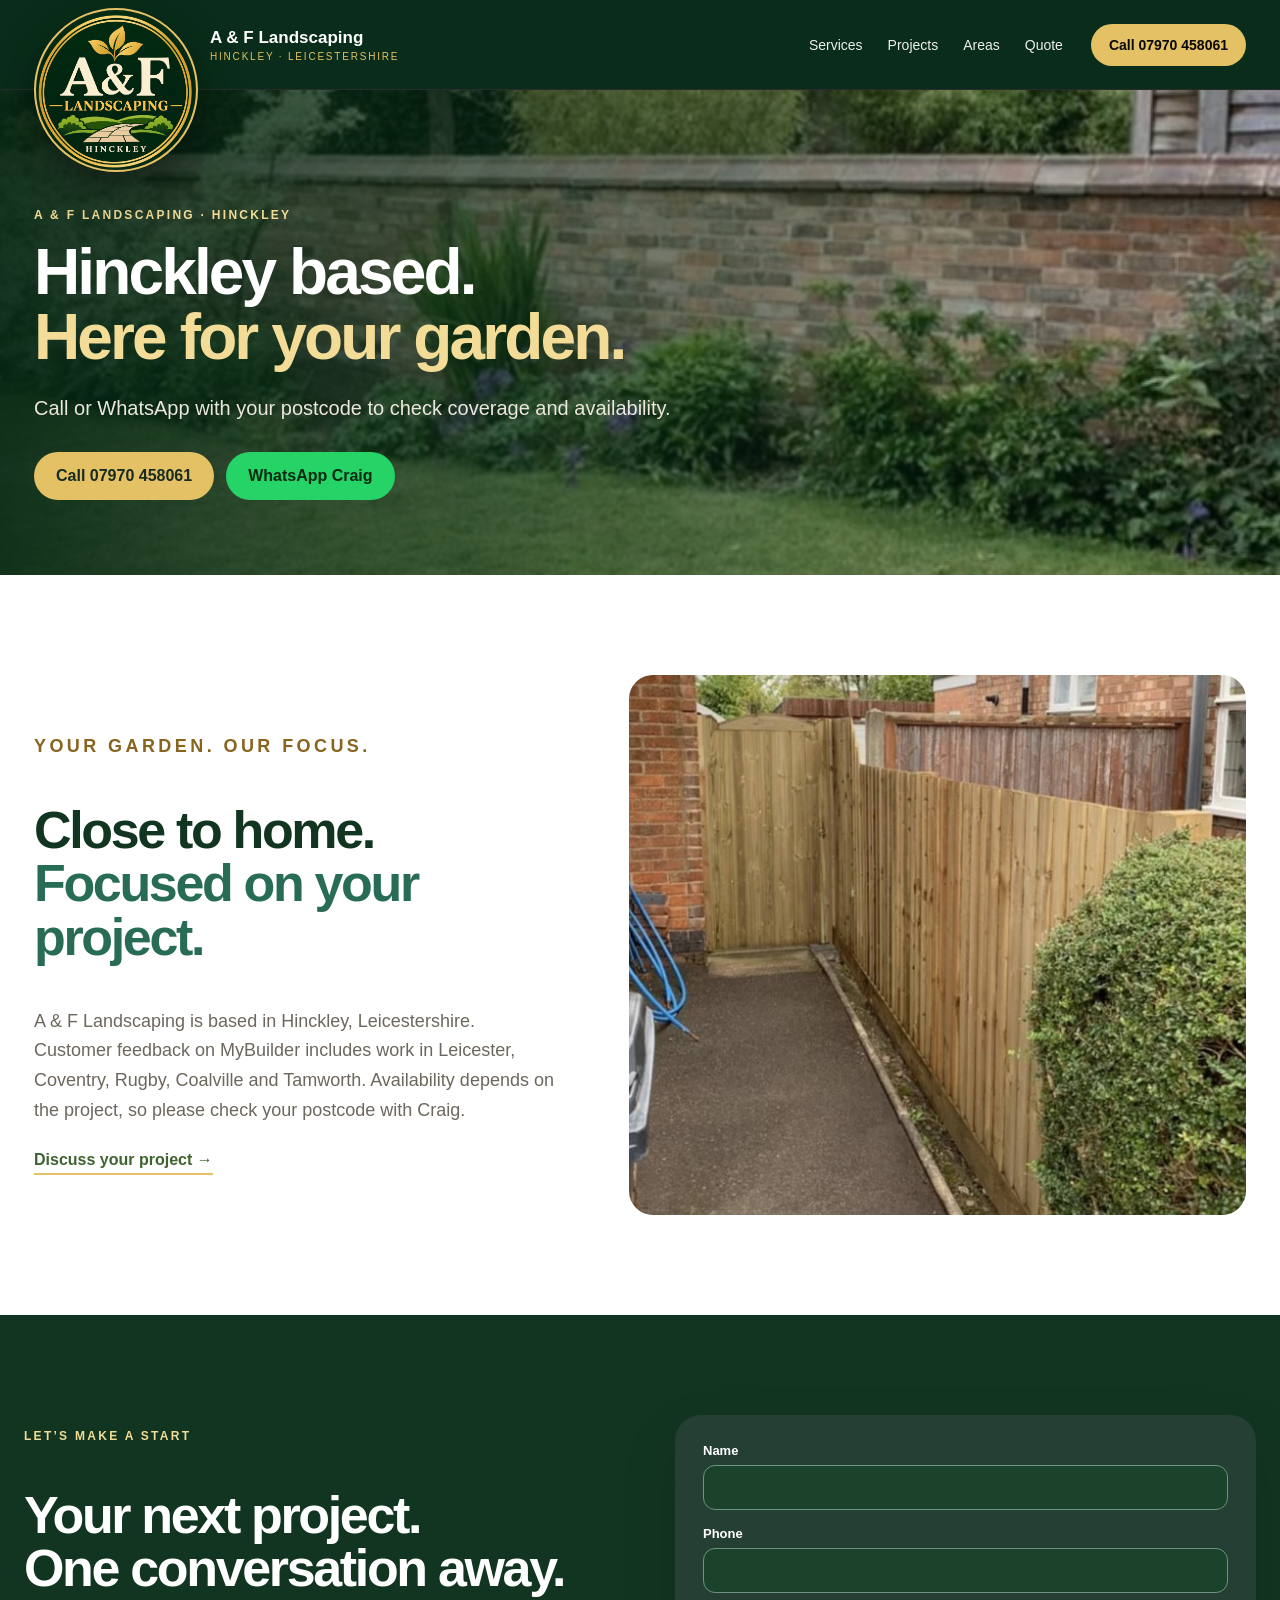
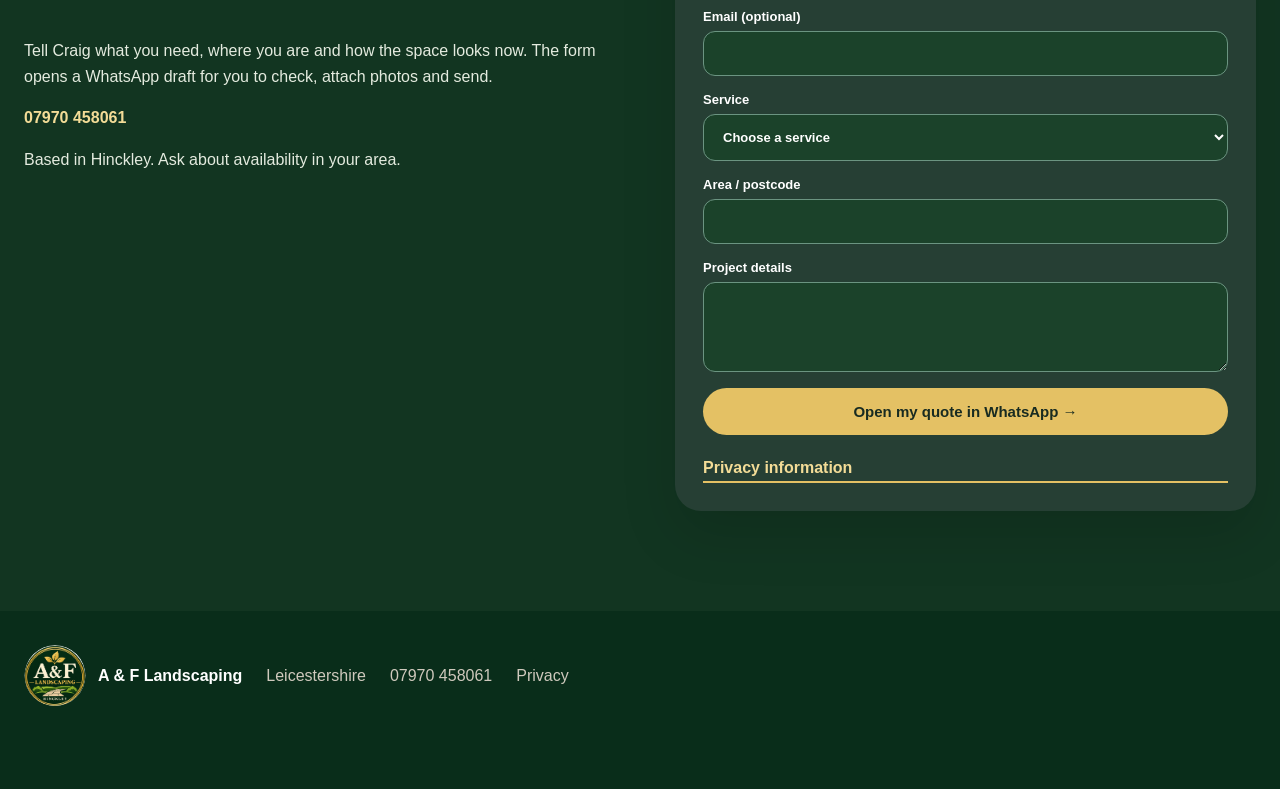
<file: service-areas.html>
<!doctype html><html lang="en-GB"><head><meta charset="utf-8"><meta name="viewport" content="width=device-width,initial-scale=1"><title>Hinckley &amp; Surrounding Areas | A &amp; F Landscaping</title><meta name="description" content="Hinckley based fencing and landscaping. Contact Craig to check coverage."><meta name="robots" content="index,follow"><link rel="canonical" href="https://aandflandscaping.co.uk/service-areas.html"><link rel="icon" href="assets/favicon.png"><link rel="stylesheet" href="style.css"><meta property="og:type" content="website"><meta property="og:locale" content="en_GB"><meta property="og:site_name" content="A &amp; F Landscaping"><meta property="og:title" content="Hinckley &amp; Surrounding Areas"><meta property="og:description" content="Hinckley based fencing and landscaping. Contact Craig to check coverage."><meta property="og:url" content="https://aandflandscaping.co.uk/service-areas.html"><meta property="og:image" content="https://aandflandscaping.co.uk/assets/af-social.jpg"><meta property="og:image:secure_url" content="https://aandflandscaping.co.uk/assets/af-social.jpg"><meta property="og:image:type" content="image/jpeg"><meta property="og:image:width" content="1200"><meta property="og:image:height" content="630"><meta property="og:image:alt" content="A &amp; F Landscaping — Hinckley — 07970 458061"><meta name="twitter:card" content="summary_large_image"><meta name="twitter:title" content="Hinckley &amp; Surrounding Areas"><meta name="twitter:description" content="Hinckley based fencing and landscaping. Contact Craig to check coverage."><meta name="twitter:image" content="https://aandflandscaping.co.uk/assets/af-social.jpg"><meta name="twitter:image:alt" content="A &amp; F Landscaping logo and garden fencing project"><script type="application/ld+json">{"@context": "https://schema.org", "@type": "HomeAndConstructionBusiness", "name": "A & F Landscaping", "telephone": "+447970458061", "url": "https://aandflandscaping.co.uk/", "logo": "https://aandflandscaping.co.uk/assets/logo.png", "image": "https://aandflandscaping.co.uk/assets/af-social.jpg", "areaServed": "Hinckley, Leicestershire", "sameAs": ["https://www.mybuilder.com/profile/af_landscaping"]}</script></head><body><a class="skip" href="#top">Skip to content</a><header class="site-header"><div class="nav-wrap"><a class="brand" href="index.html" aria-label="A &amp; F Landscaping home"><img src="assets/logo.png" width="1254" height="1254" alt=""></a><div class="brand-copy"><strong>A &amp; F Landscaping</strong><span>Hinckley · Leicestershire</span></div><button class="menu-toggle" aria-expanded="false" aria-controls="main-nav">Menu</button><nav id="main-nav" aria-label="Main navigation"><a class="" href="index.html#services">Services</a><a class="" href="projects.html">Projects</a><a class="" href="service-areas.html">Areas</a><a class="" href="contact.html#quote">Quote</a></nav><a class="head-call" href="tel:+447970458061">Call 07970 458061</a></div></header><main id="top"><section class="hero inner-hero"><img class="hero-bg" src="assets/garden-wall.webp" srcset="assets/garden-wall-small.webp 760w, assets/garden-wall.webp 1026w" sizes="(max-width:900px) 100vw, 700px" width="1026" height="903" alt="Brick garden wall alongside established planting" fetchpriority="high"><div class="hero-mask"></div><div class="hero-inner"><p class="eyebrow">A &amp; F LANDSCAPING · HINCKLEY</p><h1>Hinckley based.<br><em>Here for your garden.</em></h1><p class="lead">Call or WhatsApp with your postcode to check coverage and availability.</p><div class="hero-actions"><a href="tel:+447970458061" class="btn primary">Call 07970 458061</a><a href="https://wa.me/447970458061" class="btn whatsapp">WhatsApp Craig</a></div></div></section><section class="intro"><div class="copy"><p class="kicker">YOUR GARDEN. OUR FOCUS.</p><h2>Close to home.<br><em>Focused on your project.</em></h2><p>A &amp; F Landscaping is based in Hinckley, Leicestershire. Customer feedback on MyBuilder includes work in Leicester, Coventry, Rugby, Coalville and Tamworth. Availability depends on the project, so please check your postcode with Craig.</p><a href="contact.html#quote" class="text-link">Discuss your project →</a></div><div class="photo-crop"><img class="main-img" src="assets/side-fence.webp" srcset="assets/side-fence-small.webp 744w, assets/side-fence.webp 998w" sizes="(max-width:900px) 100vw, 700px" width="998" height="1019" alt="Timber fencing and gate beside a garden path" loading="lazy" decoding="async"></div></section><section id="quote" class="quote"><div><p class="kicker">LET’S MAKE A START</p><h2>Your next project.<br>One conversation away.</h2><p>Tell Craig what you need, where you are and how the space looks now. The form opens a WhatsApp draft for you to check, attach photos and send.</p><p><a href="tel:+447970458061" class="email-link">07970 458061</a></p><p>Based in Hinckley. Ask about availability in your area.</p></div><form id="wa-form" class="wa-form"><label>Name<input id="q-name" autocomplete="name" required></label><label>Phone<input id="q-phone" type="tel" autocomplete="tel" required></label><label>Email (optional)<input id="q-email" type="email" autocomplete="email"></label><label>Service<select id="q-service" required><option value="">Choose a service</option><option>Fencing &amp; repairs</option><option>Garden gates</option><option>Patios &amp; driveways</option><option>Garden brickwork</option><option>Digger work &amp; groundworks</option><option>Garden clearances</option><option>Other / multiple services</option></select></label><label>Area / postcode<input id="q-area" autocomplete="postal-code" required></label><label>Project details<textarea id="q-details" rows="4" required></textarea></label><button class="btn primary" type="submit">Open my quote in WhatsApp →</button><a href="privacy.html" class="text-link">Privacy information</a></form></section></main><footer><a class="footer-brand" href="index.html"><img src="assets/logo.png" width="1254" height="1254" alt=""><span>A &amp; F Landscaping</span></a><a href="service-areas.html">Leicestershire</a><a href="tel:+447970458061">07970 458061</a><a href="privacy.html">Privacy</a></footer><div id="floating" class="floating" hidden><a class="btn primary" href="tel:+447970458061">Call</a><a class="btn whatsapp" href="https://wa.me/447970458061">WhatsApp</a></div><dialog id="lightbox" aria-labelledby="photo-caption"><button id="close-photo" aria-label="Close photo">×</button><img id="large-photo" alt=""><p id="photo-caption"></p></dialog><script src="script.js" defer></script></body></html>
</file>
<file: style.css>
:root{
  --black:#0b0b0b;
  --black2:#141414;
  --charcoal:#1c1c1c;
  --gold:#c9a45a;
  --gold2:#e6c778;
  --soft:#f6f4ef;
  --line:#e5dcc9;
  --white:#fff;
  --ink:#151515;
}
*{box-sizing:border-box}
html{scroll-behavior:smooth}
body{margin:0;font-family:Inter,Arial,sans-serif;color:var(--ink);background:#fff;overflow-x:hidden}
img{display:block;width:100%}
a{text-decoration:none;color:inherit}

.site-header{position:fixed;top:0;left:0;right:0;height:90px;background:rgba(10,10,10,.98);z-index:1000;border-bottom:1px solid #2b2b2b;backdrop-filter:blur(12px)}
.nav-wrap{max-width:1260px;height:100%;margin:auto;display:flex;align-items:center;padding:0 24px 0 200px;position:relative;gap:28px}
.brand{position:absolute;left:24px;top:8px;width:164px;height:164px;border-radius:50%;overflow:hidden;background:#080808;box-shadow:0 18px 44px rgba(0,0,0,.48);z-index:5;border:2px solid var(--gold)}
.brand img{height:100%;object-fit:cover}
.brand-copy{display:flex;flex-direction:column;color:#fff;min-width:260px}
.brand-copy strong{font-size:18px}
.brand-copy span{font-size:10px;color:var(--gold);letter-spacing:.18em;text-transform:uppercase;margin-top:3px}
nav{display:flex;gap:25px;margin-left:auto}
nav a{color:#eee;font-size:14px}
nav a:hover{color:var(--gold2)}
.head-call{background:var(--gold);color:#090909;padding:13px 18px;border-radius:999px;font-weight:900;font-size:14px}

main{padding-top:90px}
.hero{min-height:760px;position:relative;display:flex;align-items:center;overflow:hidden}
.hero-bg{position:absolute;inset:0;height:100%;object-fit:cover;object-position:center}
.hero-mask{position:absolute;inset:0;background:linear-gradient(90deg,rgba(5,5,5,.96),rgba(8,8,8,.82) 42%,rgba(8,8,8,.28) 75%,rgba(8,8,8,.1)),linear-gradient(0deg,rgba(0,0,0,.3),transparent 50%)}
.hero-inner{position:relative;z-index:2;max-width:1260px;width:100%;margin:auto;padding:135px 24px 105px}
.eyebrow,.kicker{font-size:12px;font-weight:900;letter-spacing:.19em;text-transform:uppercase;color:var(--gold)}
.hero h1,.copy h2,.section-head h2,.feature h2,.before-after h2,.about h2,.quote h2,.contact h2{font-size:52px;line-height:1.02;letter-spacing:-.045em}
.hero h1{font-size:74px;color:#fff;max-width:790px;margin:18px 0 22px}
.hero h1 em,.copy h2 em,.section-head h2 em,.before-after h2 em{font-style:normal;color:var(--gold2)}
.lead{max-width:660px;font-size:20px;line-height:1.55;color:#ece7dc}
.hero-actions{display:flex;gap:12px;margin-top:28px}
.btn{padding:15px 22px;border-radius:999px;font-weight:900}
.primary{background:var(--gold);color:#080808}
.whatsapp{background:#25d366;color:#062b12}
.trust-row{display:flex;gap:10px;flex-wrap:wrap;margin-top:28px}
.trust-row span{border:1px solid rgba(201,164,90,.65);color:#f6f0e4;background:rgba(17,17,17,.4);border-radius:999px;padding:8px 12px;font-size:12px}

.hero-card{position:absolute;right:5%;bottom:48px;z-index:3;width:365px;background:rgba(14,14,14,.95);color:#fff;padding:26px;border:1px solid #7f6838;border-radius:24px;box-shadow:0 25px 70px rgba(0,0,0,.42)}
.hero-card span{font-size:11px;font-weight:900;letter-spacing:.16em;color:var(--gold)}
.hero-card strong{display:block;font-size:26px;line-height:1.1;margin:10px 0}
.hero-card p{color:#d7d0c3;line-height:1.5;margin:0}

.service-strip{background:#0f0f0f;color:#fff;display:grid;grid-template-columns:repeat(4,1fr);padding:0 max(24px,calc((100vw - 1260px)/2));border-top:1px solid #2d2d2d;border-bottom:1px solid #2d2d2d}
.service-strip article{display:flex;gap:14px;padding:25px 18px;border-right:1px solid #2c2c2c}
.service-strip b{color:var(--gold)}
.service-strip strong{display:block}
.service-strip span{font-size:12px;color:#beb9b0}

.intro{max-width:1260px;margin:auto;padding:100px 24px;display:grid;grid-template-columns:1fr 1.18fr;gap:72px;align-items:center}
.copy p,.section-head p,.before-after p,.about-copy>p{font-size:18px;line-height:1.65;color:#6d675e}
.text-link{display:inline-block;margin-top:8px;color:#8f7138;font-weight:900;border-bottom:2px solid var(--gold);padding-bottom:4px}
.image-stack{position:relative;padding:0 0 48px 70px}
.main-img{height:540px;object-fit:cover;border-radius:28px}
.float-img{position:absolute;left:0;bottom:0;width:260px;height:220px;object-fit:cover;border:8px solid #fff;border-radius:22px;box-shadow:0 20px 52px rgba(0,0,0,.22)}

.feature{display:grid;grid-template-columns:1fr 1fr;gap:70px;align-items:center;padding:90px max(24px,calc((100vw - 1260px)/2))}
.dark{background:linear-gradient(135deg,#0b0b0b,#171717);color:#fff}
.feature-copy p{line-height:1.65;color:#d7d0c4}
.light-link{color:var(--gold2);border-color:var(--gold)}
.feature-pair{display:grid;grid-template-columns:1fr 1fr;gap:12px}
.feature-pair img{height:560px;object-fit:cover;border-radius:22px}

.projects{padding:100px max(24px,calc((100vw - 1260px)/2));background:#fff}
.section-head{max-width:760px;margin-bottom:42px}
.gallery{display:grid;grid-template-columns:repeat(2,minmax(0,1fr));gap:18px}
.gallery figure{margin:0;position:relative;overflow:hidden;border-radius:22px;background:#f1eee8}
.gallery img{width:100%;height:360px;object-fit:cover;object-position:center}
.gallery figcaption{position:absolute;left:16px;bottom:16px;background:rgba(10,10,10,.91);color:#fff;padding:9px 12px;border:1px solid #715b31;border-radius:999px;font-size:12px;font-weight:800}

.before-after{padding:100px max(24px,calc((100vw - 1260px)/2));background:#f7f4ee;display:grid;grid-template-columns:.8fr 1.2fr;gap:70px;align-items:center}
.ba-grid{display:grid;grid-template-columns:1fr 1fr;gap:14px}
.ba-grid figure{margin:0;position:relative;overflow:hidden;border-radius:24px}
.ba-grid img{height:470px;object-fit:cover}
.ba-grid figcaption{position:absolute;left:16px;bottom:16px;background:#0b0b0b;color:white;padding:9px 13px;border-radius:999px;font-size:12px;font-weight:900}

.about{max-width:1260px;margin:auto;padding:100px 24px;display:grid;grid-template-columns:1fr 1fr;gap:72px;align-items:center}
.about-image img{height:620px;object-fit:cover;border-radius:28px}
.reason{display:grid;grid-template-columns:44px 1fr;gap:16px;padding:18px 0;border-bottom:1px solid #e5dfd3}
.reason>span{width:40px;height:40px;border-radius:50%;background:#121212;color:var(--gold);display:grid;place-items:center;font-weight:900}
.reason p{margin:6px 0 0;color:#6d675e;line-height:1.5}

.quote{padding:100px max(24px,calc((100vw - 1260px)/2));background:#f3efe7;display:grid;grid-template-columns:1fr 1fr;gap:70px}
.quote>div>p{color:#6d675e;line-height:1.6}
.email-link{color:#8c6e34;font-weight:900}
.wa-form{background:#111;color:#fff;border-radius:26px;padding:28px;display:grid;gap:16px;box-shadow:0 24px 55px rgba(0,0,0,.13)}
.wa-form label{display:grid;gap:7px;font-size:13px;font-weight:800}
.wa-form input,.wa-form select,.wa-form textarea{width:100%;padding:14px 15px;border:1px solid #3d3932;background:#191919;color:#fff;border-radius:12px;font:inherit}
.wa-form textarea{resize:vertical}
.wa-form button{border:0;background:var(--gold);color:#080808;padding:15px;border-radius:999px;font-weight:900;font-size:15px;cursor:pointer}

.contact{background:#0a0a0a;color:#fff;padding:70px max(24px,calc((100vw - 1260px)/2));display:flex;justify-content:space-between;gap:40px;align-items:center}
.contact p{color:#d6d0c5}
.contact-actions{display:flex;gap:12px;flex-wrap:wrap}
.contact-actions a{padding:15px 20px;border-radius:999px;font-weight:900}
.contact-actions a:first-child{background:var(--gold);color:#090909}
.contact-actions a:last-child{background:#25d366;color:#062b12}

footer{background:#030303;color:#cfc9bd;padding:34px max(24px,calc((100vw - 1260px)/2));display:flex;align-items:center;gap:24px;flex-wrap:wrap}
.footer-brand{display:flex;align-items:center;gap:12px;font-weight:900}
.footer-brand img{width:62px;height:62px;border-radius:50%;object-fit:cover}
.footer-brand span{color:#fff}
footer p{margin-left:auto;color:#9f998e}

.floating{position:fixed;left:50%;bottom:16px;transform:translate(-50%,120px);opacity:0;pointer-events:none;display:flex;gap:10px;z-index:1002;transition:.25s}
.floating.show{transform:translate(-50%,0);opacity:1;pointer-events:auto}
.floating a{padding:13px 18px;border-radius:999px;font-weight:900;box-shadow:0 8px 30px #0004}
.floating a:first-child{background:var(--gold);color:#090909}
.floating a:last-child{background:#25d366;color:#062b12}

@media(max-width:900px){
  .site-header{height:76px}
  .nav-wrap{padding:0 14px 0 104px}
  .brand{left:12px;top:7px;width:100px;height:100px}
  .brand-copy strong{font-size:14px}.brand-copy span{font-size:9px}
  nav{display:none}.head-call{margin-left:auto;padding:10px 13px;font-size:12px}
  main{padding-top:76px}
  .hero{min-height:730px}.hero-inner{padding:120px 18px 170px}.hero h1{font-size:52px}.lead{font-size:17px}
  .hero-card{left:18px;right:18px;bottom:24px;width:auto}
  .service-strip{grid-template-columns:1fr 1fr;padding:0}
  .intro,.feature,.before-after,.about,.quote{grid-template-columns:1fr;gap:44px;padding:72px 18px}
  .gallery{grid-template-columns:repeat(2,minmax(0,1fr));gap:14px}
  .gallery img{height:285px}
  .contact{padding:58px 18px;flex-direction:column;align-items:flex-start}
  footer{padding:28px 18px}footer p{margin-left:0;width:100%}
}
@media(max-width:540px){
  .brand-copy{display:none}
  .hero{min-height:800px}.hero-bg{object-position:58% center}.hero h1{font-size:44px}
  .service-strip{grid-template-columns:1fr}.service-strip article{border-right:0;border-bottom:1px solid #2d2d2d}
  .copy h2,.section-head h2,.feature h2,.before-after h2,.about h2,.quote h2,.contact h2{font-size:38px}
  .image-stack{padding-left:24px}.main-img{height:390px}.float-img{width:180px;height:150px}
  .feature-pair img{height:300px}
  .gallery{grid-template-columns:repeat(2,minmax(0,1fr));gap:10px}
  .gallery img{height:210px}
  .gallery figure{border-radius:15px}
  .ba-grid{grid-template-columns:1fr 1fr;gap:10px}.ba-grid img{height:280px}
  .about-image img{height:420px}
  .contact-actions{width:100%}.contact-actions a{flex:1;text-align:center}
  .floating{width:calc(100% - 24px)}.floating a{flex:1;text-align:center}
}

/* Grantham palette and the responsive controls required by the checklist. */
:root{--gold:#a8be8c;--gold2:#caddad;--line:#dce3d3}
.copy h2 em,.before-after h2 em,.section-head h2 em{color:#3d6245}
.text-link,.email-link{color:#36583c}.light-link{color:var(--gold2)}
.hero-card,.trust-row span,.gallery figcaption{border-color:#738362}
.hero-mask{background:linear-gradient(90deg,rgba(8,15,10,.94),rgba(8,15,10,.76) 42%,rgba(8,15,10,.26) 75%,rgba(8,15,10,.12)),linear-gradient(0deg,#0005,transparent 50%)}
.dark{background:linear-gradient(135deg,#101914,#1f3024)}
.hero-bg{object-position:center 63%}
.inner-hero{min-height:430px}.inner-hero .hero-inner{padding:106px 24px 75px}
.hero h1,.lead{max-width:min(790px,75%)}
.hero-card{width:min(365px,28vw)}
.site-header .head-call{white-space:nowrap}
.skip{position:fixed;z-index:1003;top:8px;left:8px;background:white;padding:10px;transform:translateY(-150%)}.skip:focus{transform:none}
:focus-visible{outline:3px solid #679450;outline-offset:3px}
[hidden]{display:none!important}section[id]{scroll-margin-top:112px}
.menu-toggle{display:none}.email-link,.contact p a{overflow-wrap:anywhere}
footer{padding-bottom:82px}
.open-photo{cursor:zoom-in;display:block;width:100%;border:0;padding:0;background:none}.open-photo:focus-visible{outline-offset:-5px}.gallery figcaption{pointer-events:none}
#lightbox{max-width:min(95vw,1050px);border:0;border-radius:14px;padding:16px;background:#101914;color:#fff}
#lightbox::backdrop{background:#000c}#large-photo{width:auto;max-width:100%;max-height:76vh;object-fit:contain;margin:auto}
#close-photo{display:block;margin:0 0 12px auto;background:#e0eacb;border:0;border-radius:50%;width:42px;height:42px;font-size:26px;cursor:pointer}
@media(max-width:1050px){.nav-wrap{gap:15px}nav{gap:13px}.brand-copy{min-width:210px}.hero-card{right:24px}}
@media(max-width:900px){.menu-toggle{display:block;margin-left:auto;color:#fff;background:#202820;border:1px solid #a8be8c;border-radius:20px;padding:10px 13px;font-weight:700}.head-call{margin-left:0}nav.open{display:flex;position:absolute;right:12px;top:calc(100% + 5px);flex-direction:column;background:#121914;padding:12px;border-radius:12px}nav.open a{padding:9px 28px}.hero-card{width:auto}.hero h1,.lead{max-width:100%}}
@media(max-width:540px){.home-hero .hero-inner{padding-bottom:185px}.hero-card{padding:18px}.hero-card strong{font-size:22px}.nav-wrap{gap:8px}.gallery figcaption,.ba-grid figcaption{left:6px;bottom:6px;padding:5px 7px;max-width:calc(100% - 12px);line-height:1.25}.head-call{font-size:11px}}
@media(prefers-reduced-motion:reduce){html{scroll-behavior:auto}.floating{transition:none}}

/* Portrait films sit flush in their own ratio, beside the introduction. */
#videos{scroll-margin-top:185px}
.hero-film-link{display:inline-block;margin-top:18px;color:var(--gold2);font-weight:800;text-decoration:underline;text-underline-offset:.25em}
.lead .hero-film-link{margin-top:0}
.project-films{position:relative;background:#19271e;color:#fcfaf3;padding:clamp(90px,9vw,145px) max(24px,calc((100vw - 1212px)/2)) clamp(60px,7vw,105px)}
.film-wave{position:absolute;top:-1px;left:0;width:100%;height:clamp(25px,4.3vw,62px);color:white;pointer-events:none}
.film-layout{display:grid;grid-template-columns:minmax(0, .85fr) minmax(0,1.15fr);gap:clamp(32px,6vw,95px);align-items:center}
.film-intro h2{font-size:clamp(42px,5.5vw,78px);line-height:.99;letter-spacing:-.06em;margin:18px 0 22px}
.film-intro h2 em{font-style:normal;color:var(--gold2)}
.film-intro p:not(.kicker){max-width:30ch;font-size:18px;line-height:1.6;color:#dbe4d7}
.video-pair{display:grid;grid-template-columns:repeat(2,minmax(0,1fr));gap:clamp(14px,2.4vw,34px)}
.video-pair figure{min-width:0;margin:0}
.video-pair video{display:block;width:100%;height:auto;aspect-ratio:9/16;border-radius:18px;background:#101914}
.video-pair figcaption{margin-top:14px;border-top:1px solid #617261;padding-top:12px}
.video-pair figcaption strong{display:block;margin-top:9px;font-size:clamp(15px,1.6vw,22px);line-height:1.15}
.video-pair figcaption p{font-size:14px;color:#dbe4d7;line-height:1.45;margin:8px 0 0}
.film-meta{display:flex;justify-content:space-between;gap:6px;color:#caddad;font-size:11px;letter-spacing:.1em;font-weight:800}
.film-meta span{letter-spacing:normal}
@media(max-width:900px){#videos{scroll-margin-top:125px}.film-layout{grid-template-columns:1fr;max-width:660px;margin:auto}.film-intro h2 br{display:none}}
@media(max-width:540px){.project-films{padding-inline:18px}.video-pair video{border-radius:12px}.video-pair figcaption p{font-size:13px}.home-hero .hero-inner{padding-bottom:205px}}

:root{--gold:#c9a45a;--gold2:#e6c778;--line:#e5dcc9}
.project-films{background:#211e19}
.film-wave{color:#0f0f0f}
.film-intro p:not(.kicker),.video-pair figcaption p{color:#e4ded3}
.video-pair figcaption{border-color:#665b49}
.film-meta{color:var(--gold2)}
.video-pair video{background:#100f0d;object-fit:cover}
.hero-bg{object-position:center 55%}
.hero h1{max-width:710px}
.copy h2 em,.before-after h2 em,.section-head h2 em{color:#88641f}
.copy .kicker,.section-head .kicker,.before-after .kicker,.about-copy .kicker{color:#88641f}
section[id]{scroll-margin-top:185px}
.faq{max-width:900px;margin:auto;padding:70px 24px}
.faq h2{font-size:clamp(32px,5vw,48px);letter-spacing:-.04em}
details{padding:17px 0;border-bottom:1px solid var(--line)}
summary{cursor:pointer;font-weight:800}
details p{line-height:1.6;max-width:65ch}
.service-links{display:flex;gap:12px 24px;flex-wrap:wrap}
.service-links a{border-bottom:1px solid var(--gold)}
:focus-visible{outline:3px solid #bf8b31;outline-offset:4px}
@media(max-width:900px){section[id]{scroll-margin-top:125px}}
@media(max-width:540px){.hero h1{font-size:clamp(36px,10vw,49px)}.video-pair{gap:10px}}
.service-strip{grid-template-columns:repeat(3,minmax(0,1fr))}
.service-strip article:nth-child(n+4){border-top:1px solid #2c2c2c}
@media(max-width:650px){.service-strip{grid-template-columns:repeat(2,minmax(0,1fr))}.service-strip article{padding:18px 10px}.service-strip article:nth-child(3){border-top:1px solid #2c2c2c}}
@media(min-width:901px) and (max-width:1100px){.nav-wrap{gap:14px}.brand-copy{min-width:172px}nav{gap:12px}.head-call{white-space:nowrap}}
.text-link,.email-link{color:#775719}.light-link{color:var(--gold2)}
.hero-card,.trust-row span,.gallery figcaption{border-color:#8c7142}
.hero-mask{background:linear-gradient(90deg,#0b0a08f2,#0c0b09bd 43%,#0d0c0938 76%,#0d0c0929),linear-gradient(0deg,#0006,transparent 60%)}
.dark{background:linear-gradient(135deg,#12110f,#29231a)}
#lightbox,nav.open,.menu-toggle{background:#211e19}
.menu-toggle{border-color:var(--gold)}
.home-hero .hero-card{width:min(365px,28vw)}
@media(max-width:900px){.home-hero .hero-card{width:auto}}

/* Love Gardens brand over the retained Elm structure */
:root{--gold:#dfbb61;--gold2:#f1ce77;--line:#dedfcf}
.site-header{background:#071a0cfb}
.brand{background:#076000;border-color:var(--gold)}
.brand img,.footer-brand img{clip-path:circle(49%);object-fit:cover}
.brand-copy{min-width:250px}.brand-copy strong{font-size:17px;max-width:250px}
.hero-mask{background:linear-gradient(90deg,#031608eb,#031608bd 42%,#03160825 76%),linear-gradient(0deg,#0006,transparent 55%)}
.hero-card{background:#081b0ff2}
.dark{background:linear-gradient(135deg,#07190c,#103d1c)}
.copy h2 em,.before-after h2 em,.section-head h2 em{color:#37623b}
.text-link,.email-link{color:#355a30}.light-link{color:var(--gold2)}
.service-strip{grid-template-columns:repeat(4,minmax(0,1fr));background:#071a0c}
.service-strip article:nth-child(n+4){border-top:0}
.hero h1{max-width:760px}
.home-hero{min-height:800px}
.home-hero .hero-inner{padding-bottom:170px}
.hero-card,.trust-row span,.gallery figcaption{border-color:#a78e4a}
.wa-form{background:#081b0f}
.wa-form input,.wa-form select,.wa-form textarea{background:#10291a;border-color:#3c503c}
footer,.contact{background:#061109}
#lightbox,nav.open,.menu-toggle{background:#0b2612}
.gallery figcaption{border-radius:12px}
.section-head h2{max-width:850px}
@media(min-width:901px) and (max-width:1150px){.nav-wrap{gap:14px}.brand-copy{min-width:185px;max-width:200px}nav{gap:14px}.brand-copy strong{font-size:15px}}
@media(max-width:900px){.service-strip{grid-template-columns:repeat(2,minmax(0,1fr))}.home-hero .hero-inner{padding-bottom:220px}}
@media(max-width:540px){.brand-copy{display:none}.hero h1{font-size:clamp(35px,9.7vw,47px)}.hero-card strong{font-size:21px}.gallery img{height:230px}.ba-grid{grid-template-columns:1fr}.ba-grid img{height:auto;aspect-ratio:4/3;object-fit:cover}.home-hero .hero-inner{padding-top:95px}.service-strip article{padding:20px 10px}.service-strip strong{font-size:14px}}
@media(min-width:901px){.hero h1{font-size:clamp(48px,5vw,68px);max-width:850px}}
@media(max-width:900px){.home-hero .hero-inner{padding-bottom:285px}}

:root{--gold:#82c4ae;--gold2:#b5e6d4;--ink:#293532;--line:#d9e7e0}.site-header{background:#293532fa}.brand,.footer-brand img{background:white}.brand{border-color:#82c4ae}.brand-copy span,.hero .eyebrow,.hero h1 em,.dark .kicker,.light-link,.hero-card>span{color:#b5e6d4}.hero-mask{background:linear-gradient(90deg,#142a23ed,#142a23a6 48%,#142a2320 90%)}.hero-card{background:#293532ed;border-color:#82c4ae}.service-strip,.dark,footer,.contact{background:#293532}.kicker,.text-link,.email-link,.copy h2 em,.section-head h2 em{color:#286c55}.light-link{color:#b5e6d4}.wa-form,.quote .wa-form,.gallery figure,.gallery figcaption,#lightbox,nav.open,.menu-toggle{background:#263f34}.wa-form input,.wa-form select,.wa-form textarea{background:#324f42;border-color:#6b9481}.service-strip{grid-template-columns:repeat(3,1fr)}.service-strip article:nth-child(n+4){border-top:1px solid #547b65}.btn.primary,.floating a:first-child{color:#182b21}.full-image,.gallery .full-image{object-fit:contain!important;background:#eff4f0}.brand-copy strong{font-size:16px}.brand-copy{max-width:210px}a:focus-visible,button:focus-visible{outline-color:#82c4ae}@media(max-width:900px){.service-strip{grid-template-columns:1fr 1fr}}@media(max-width:560px){.service-strip{grid-template-columns:1fr}}
[hidden]{display:none!important}

:root{--gold:#e4c164;--gold2:#f3dc97;--ink:#123521;--cream:#f7f4eb}.site-header,.service-strip,footer,.dark{background:#092d1a}.brand{background:#082b18;border-color:#e4c164}.brand img{clip-path:circle(49%)}.brand-copy strong{font-size:17px}.brand-copy span{color:#e4c164}.hero-mask{background:linear-gradient(90deg,#052614eb,#05261485 55%,#05261418)}.hero-card{background:#092d1aef;border-color:#d7ba66}.hero h1 em,.hero .eyebrow,.hero-card>span,.light-link{color:#f3dc97}.kicker,.text-link,.email-link{color:#3f632f}.light-link{color:#f3dc97}.quote,.wa-form{background:#123521}.wa-form input,.wa-form select,.wa-form textarea{background:#1b422a}.service-strip{grid-template-columns:repeat(3,1fr)}[hidden]{display:none!important}.gallery figure,.photo-crop,.feature-pair{overflow:hidden}.photo-crop{border-radius:24px}.gallery button{overflow:hidden;display:block;width:100%}.gallery img,.photo-crop img{width:118%;max-width:none;margin-left:-9%;object-fit:cover}.hero-bg{width:118%;max-width:none;left:-9%}.feature-pair img{clip-path:inset(0 7%)}#large-photo{clip-path:inset(0 7%);max-height:80vh}.review-section blockquote{margin:30px 0;padding-left:25px;border-left:3px solid #b9a04f;font-size:25px;line-height:1.5}.review-section cite{display:block;font-size:14px;margin-top:16px}.gallery img{height:340px}.hero h1{max-width:850px}@media(max-width:900px){.service-strip{grid-template-columns:1fr 1fr}.gallery img{height:300px}}@media(max-width:560px){.service-strip{grid-template-columns:1fr}.gallery img{height:260px}.hero h1{font-size:40px}.home-hero .hero-inner{padding-bottom:285px}.hero-card{bottom:25px}.head-call{white-space:nowrap;font-size:10px!important}.brand-copy{display:none}}

@media(max-width:560px){.hero-actions .btn{font-size:12px;padding:15px 13px;white-space:nowrap;text-align:center}.hero-actions{gap:9px}}

.quote{color:#fff}.quote h2,.quote h2 em{color:#fff}.quote p{color:#e4ebdf}.quote .kicker,.quote .email-link{color:#f3dc97}.wa-form>a{color:#f3dc97}

.quote>div>p{color:#e4ebdf}.quote>div>p.kicker{color:#f3dc97}

.repair-callout{padding:90px max(24px,calc((100vw - 1260px)/2));display:grid;grid-template-columns:1.08fr .92fr;gap:65px;align-items:center;background:#f4f2e8}.repair-callout h2{font-size:48px;line-height:1.05;letter-spacing:-.04em;margin:16px 0 24px}.repair-callout p:not(.kicker){font-size:17px;line-height:1.7;color:#425143}.repair-callout>img{width:100%;height:450px;object-fit:cover;clip-path:inset(0 7%);border-radius:24px}.repair-actions{display:flex;flex-wrap:wrap;gap:12px;margin-top:26px}.repair-actions .btn{font-size:13px}.trust-row{position:relative;z-index:2}@media(max-width:900px){.repair-callout{grid-template-columns:1fr;padding:65px 20px;gap:30px}.repair-callout h2{font-size:38px}.repair-callout>img{height:330px}.home-hero .hero-inner{padding-bottom:325px}}@media(max-width:560px){.hero .trust-row span{font-size:10px;padding:6px 9px}.repair-actions .btn{padding:14px 13px;font-size:12px}.home-hero .hero-inner{padding-bottom:330px}}
</file>
